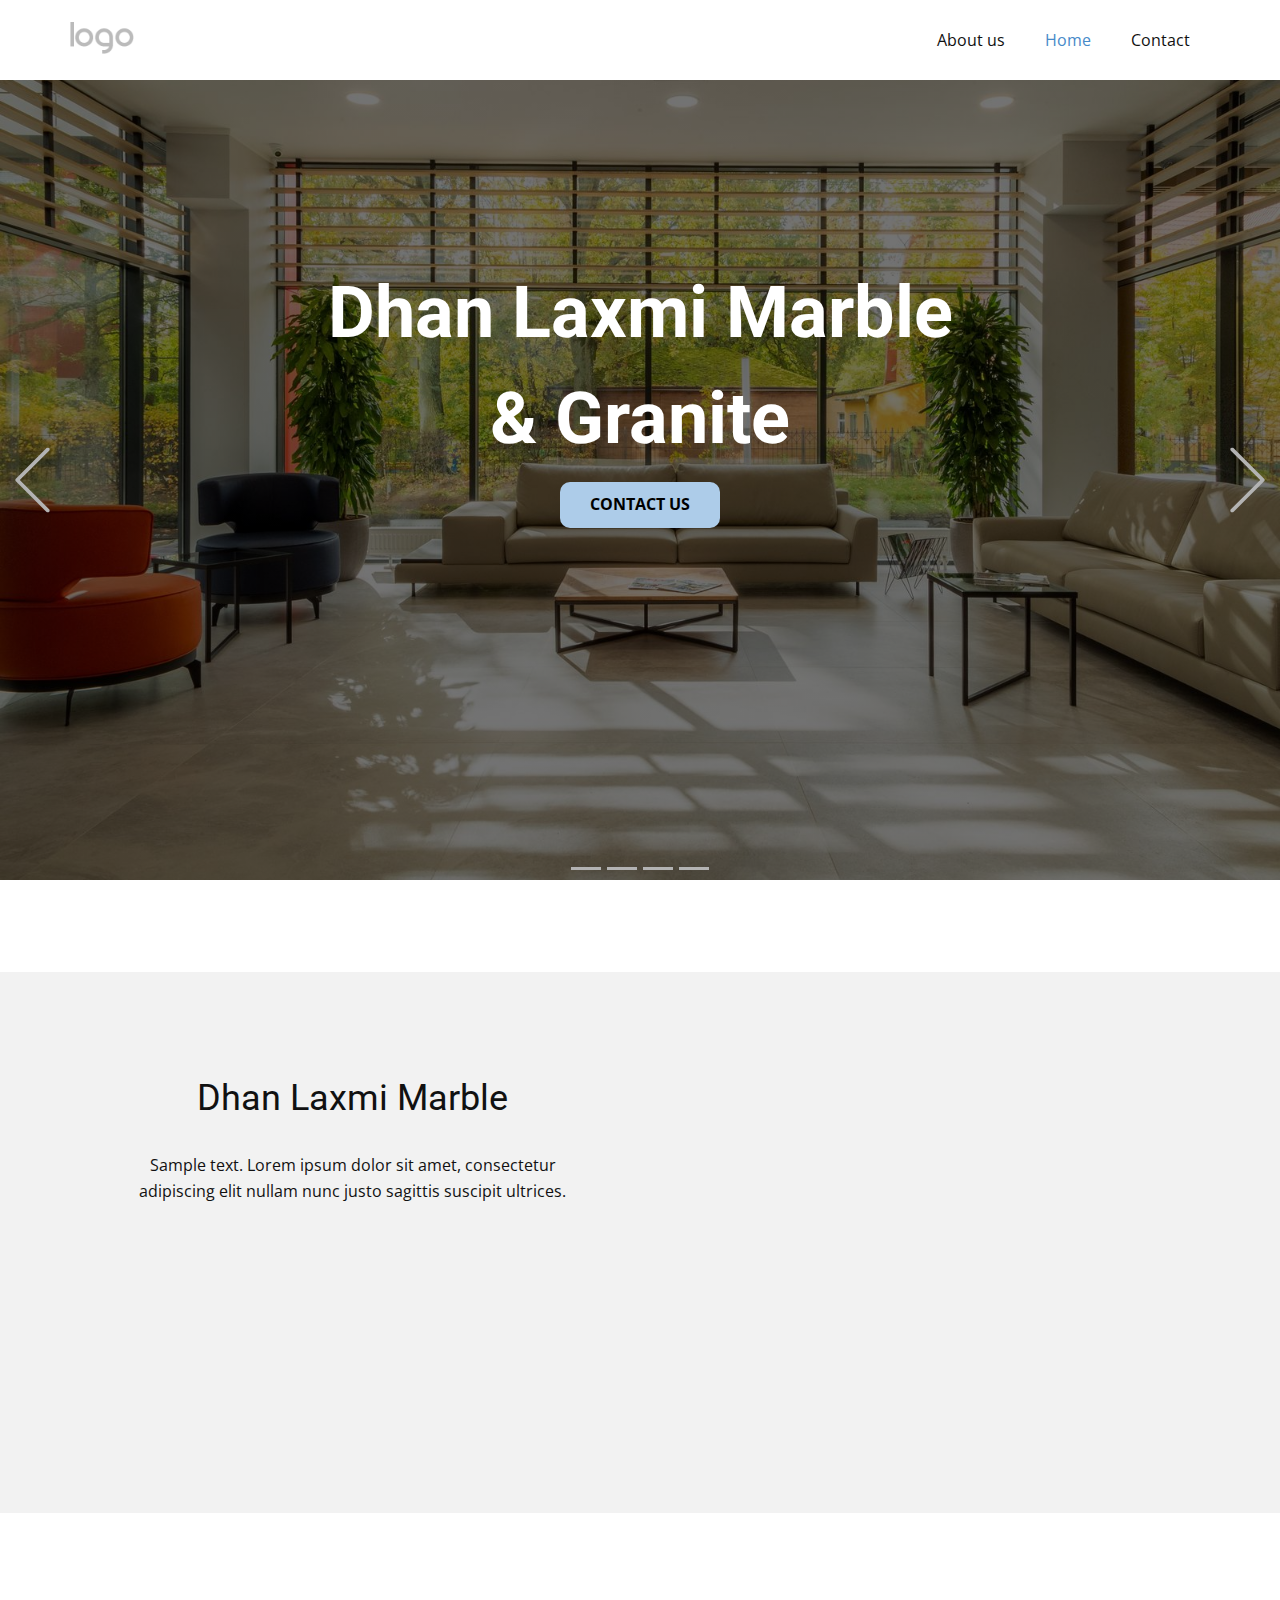
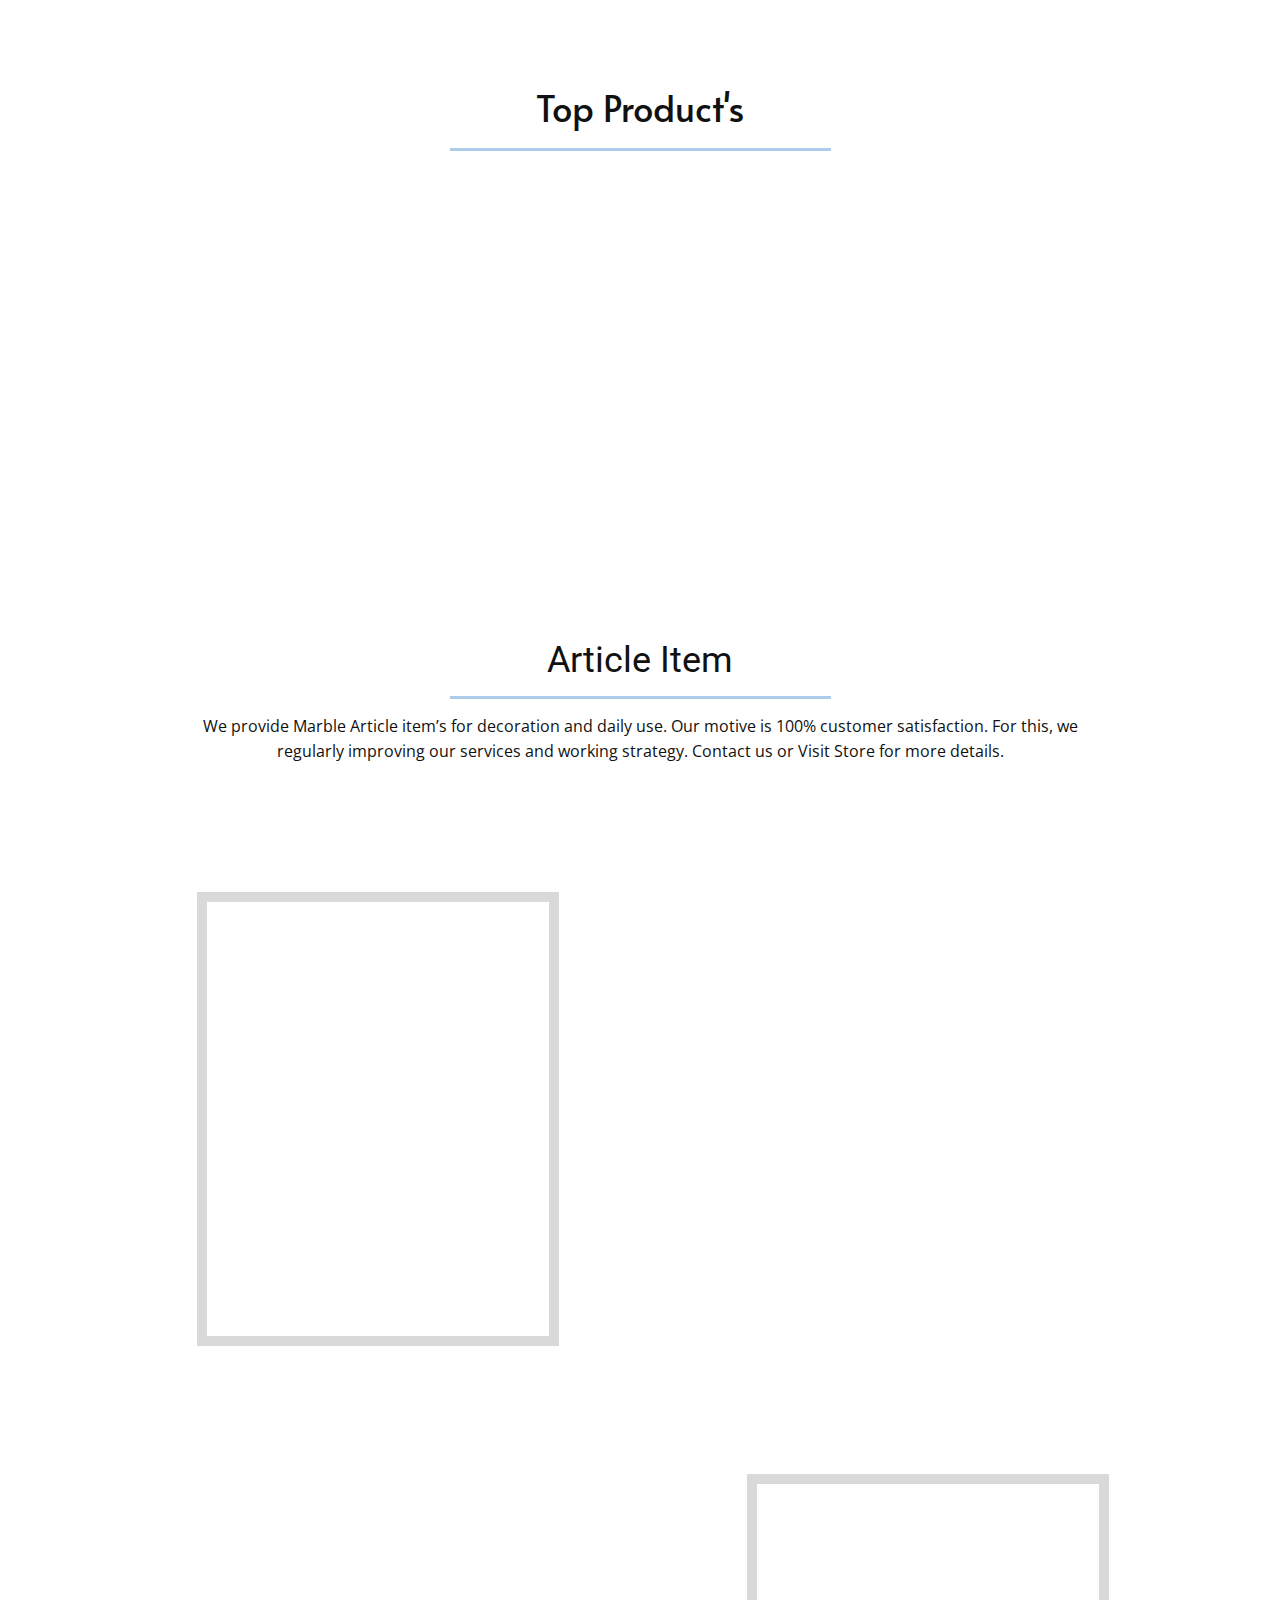
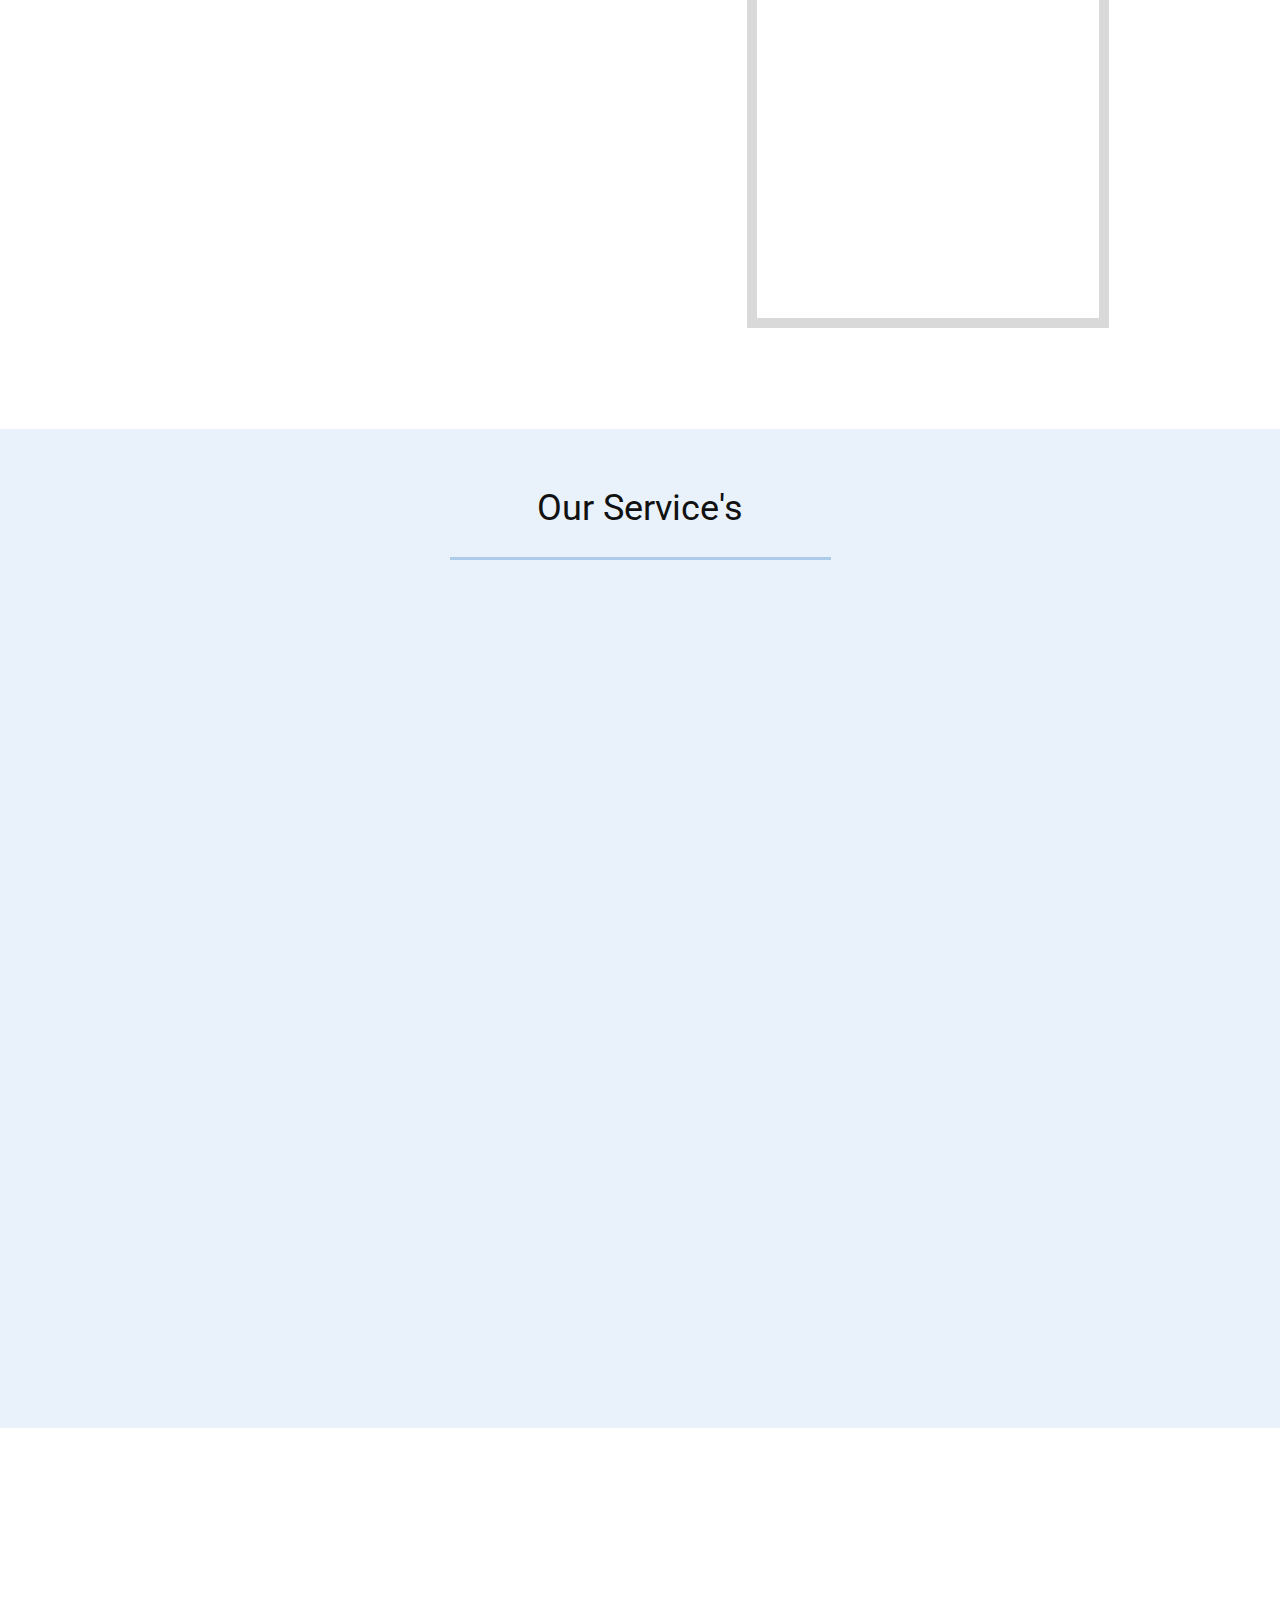
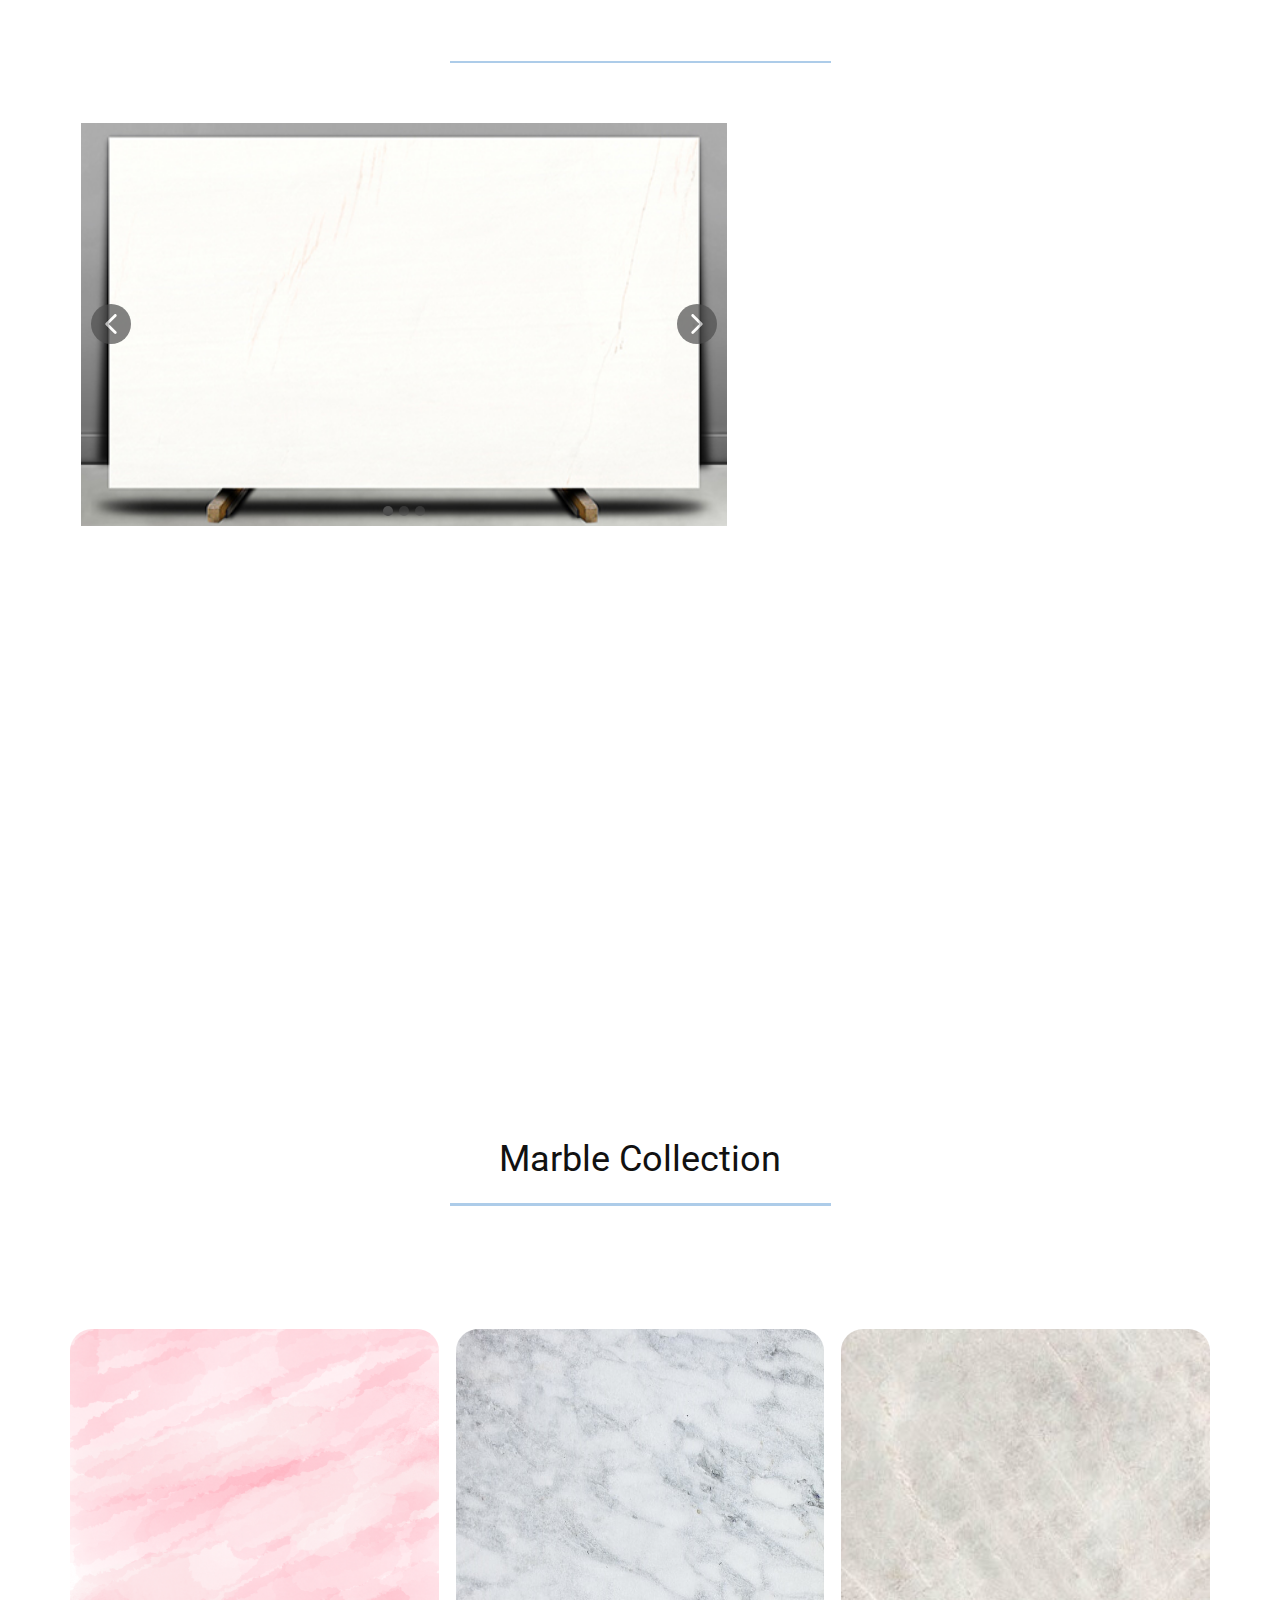
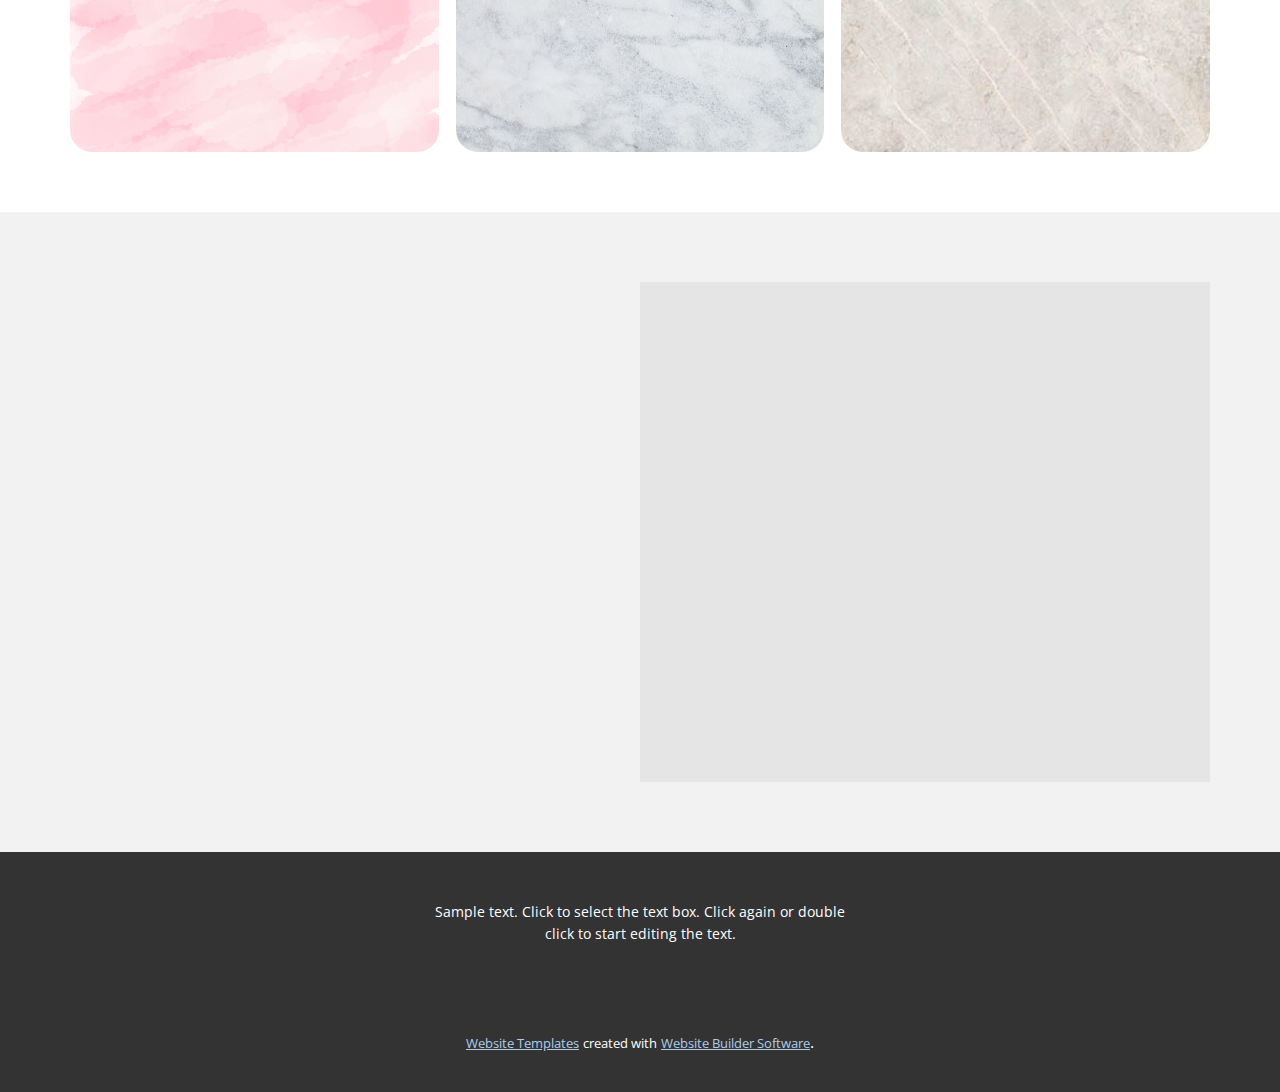
<file: aboutus_page/index.html>
<!DOCTYPE html>
<html style="font-size: 16px;">
  <head>
    <meta name="viewport" content="width=device-width, initial-scale=1.0">
    <meta charset="utf-8">
    <meta name="keywords" content="​Heading 1, Heading 2, ​Heading 3, Dhan Laxmi Marble, Top Product&amp;apos;s, Article Item, Our Service&amp;apos;s, Composite">
    <meta name="description" content="">
    <meta name="page_type" content="np-template-header-footer-from-plugin">
    <title>Home</title>
    <link rel="stylesheet" href="nicepage.css" media="screen">
<link rel="stylesheet" href="Home.css" media="screen">
    <script class="u-script" type="text/javascript" src="jquery.js" defer=""></script>
    <script class="u-script" type="text/javascript" src="nicepage.js" defer=""></script>
    <meta name="generator" content="Nicepage 4.5.4, nicepage.com">
    <link id="u-theme-google-font" rel="stylesheet" href="https://fonts.googleapis.com/css?family=Roboto:100,100i,300,300i,400,400i,500,500i,700,700i,900,900i|Open+Sans:300,300i,400,400i,500,500i,600,600i,700,700i,800,800i">
    <link id="u-page-google-font" rel="stylesheet" href="https://fonts.googleapis.com/css?family=Alata:400">
    
    
    
    
    
    
    
    
    
    
    
    
    
    
    <script type="application/ld+json">{
		"@context": "http://schema.org",
		"@type": "Organization",
		"name": "about page",
		"logo": "images/default-logo.png"
}</script>
    <meta name="theme-color" content="#478ac9">
    <meta property="og:title" content="Home">
    <meta property="og:type" content="website">
  </head>
  <body data-home-page="Home.html" data-home-page-title="Home" class="u-body u-xl-mode"><header class="u-clearfix u-header u-header" id="sec-bd2a"><div class="u-clearfix u-sheet u-valign-middle u-sheet-1">
        <a href="https://nicepage.com" class="u-image u-logo u-image-1">
          <img src="images/default-logo.png" class="u-logo-image u-logo-image-1">
        </a>
        <nav class="u-menu u-menu-dropdown u-offcanvas u-menu-1">
          <div class="menu-collapse" style="font-size: 1rem; letter-spacing: 0px;">
            <a class="u-button-style u-custom-left-right-menu-spacing u-custom-padding-bottom u-custom-top-bottom-menu-spacing u-nav-link u-text-active-palette-1-base u-text-hover-palette-2-base" href="#">
              <svg class="u-svg-link" viewBox="0 0 24 24"><use xmlns:xlink="http://www.w3.org/1999/xlink" xlink:href="#menu-hamburger"></use></svg>
              <svg class="u-svg-content" version="1.1" id="menu-hamburger" viewBox="0 0 16 16" x="0px" y="0px" xmlns:xlink="http://www.w3.org/1999/xlink" xmlns="http://www.w3.org/2000/svg"><g><rect y="1" width="16" height="2"></rect><rect y="7" width="16" height="2"></rect><rect y="13" width="16" height="2"></rect>
</g></svg>
            </a>
          </div>
          <div class="u-nav-container">
            <ul class="u-nav u-unstyled u-nav-1"><li class="u-nav-item"><a class="u-button-style u-nav-link u-text-active-palette-1-base u-text-hover-palette-2-base" href="About-us.html" style="padding: 10px 20px;">About us</a>
</li><li class="u-nav-item"><a class="u-button-style u-nav-link u-text-active-palette-1-base u-text-hover-palette-2-base" href="Home.html" style="padding: 10px 20px;">Home</a>
</li><li class="u-nav-item"><a class="u-button-style u-nav-link u-text-active-palette-1-base u-text-hover-palette-2-base" href="Contact.html" style="padding: 10px 20px;">Contact</a>
</li></ul>
          </div>
          <div class="u-nav-container-collapse">
            <div class="u-black u-container-style u-inner-container-layout u-opacity u-opacity-95 u-sidenav">
              <div class="u-inner-container-layout u-sidenav-overflow">
                <div class="u-menu-close"></div>
                <ul class="u-align-center u-nav u-popupmenu-items u-unstyled u-nav-2"><li class="u-nav-item"><a class="u-button-style u-nav-link" href="About-us.html">About us</a>
</li><li class="u-nav-item"><a class="u-button-style u-nav-link" href="Home.html">Home</a>
</li><li class="u-nav-item"><a class="u-button-style u-nav-link" href="Contact.html">Contact</a>
</li></ul>
              </div>
            </div>
            <div class="u-black u-menu-overlay u-opacity u-opacity-70"></div>
          </div>
        </nav>
      </div></header>
    <section class="u-carousel u-slide u-block-0042-1" id="carousel_09a9" data-interval="5000" data-u-ride="carousel">
      <ol class="u-absolute-hcenter u-carousel-indicators u-block-0042-2">
        <li data-u-target="#carousel_09a9" data-u-slide-to="0" class="u-active u-grey-30"></li>
        <li data-u-target="#carousel_09a9" class="u-grey-30" data-u-slide-to="1"></li>
        <li data-u-target="#carousel_09a9" class="u-grey-30" data-u-slide-to="2"></li>
        <li data-u-target="#carousel_09a9" class="u-grey-30" data-u-slide-to="3"></li>
      </ol>
      <div class="u-carousel-inner" role="listbox">
        <div class="u-active u-align-center u-carousel-item u-clearfix u-image u-shading u-section-1-1" src="" data-image-width="3427" data-image-height="2219">
          <div class="u-clearfix u-sheet u-sheet-1">
            <h1 class="u-text u-text-default u-title u-text-1">
              <span style="font-size: 4.5rem;">Dhan Laxmi Marble<br>&amp; Granite
              </span>
              <span style="font-size: 4.5rem;"></span>
            </h1>
            <a href="#" class="u-border-none u-btn u-btn-round u-button-style u-radius-10 u-btn-1">Contact us</a>
          </div>
        </div>
        <div class="u-align-center u-carousel-item u-clearfix u-image u-shading u-section-1-2" src="" data-image-width="1900" data-image-height="962">
          <div class="u-clearfix u-sheet u-sheet-1">
            <h1 class="u-text u-text-default u-title u-text-1"> Dhan Laxmi Marble<br>&amp; Granite 
            </h1>
            <a href="#" class="u-border-none u-btn u-btn-round u-button-style u-radius-10 u-btn-1">contact us</a>
          </div>
        </div>
        <div class="u-align-center u-carousel-item u-clearfix u-image u-shading u-section-1-3" src="" data-image-width="7316" data-image-height="4883">
          <div class="u-clearfix u-sheet u-sheet-1">
            <h1 class="u-text u-text-default u-title u-text-1"> Dhan Laxmi Marble<br>&amp; Granite 
            </h1>
            <a href="#" class="u-border-none u-btn u-btn-round u-button-style u-radius-10 u-btn-1"> contact us</a>
          </div>
        </div>
      </div>
      <a class="u-absolute-vcenter u-carousel-control u-carousel-control-prev u-text-grey-30 u-block-0042-3" href="#carousel_09a9" role="button" data-u-slide="prev">
        <span aria-hidden="true">
          <svg viewBox="0 0 477.175 477.175"><path d="M145.188,238.575l215.5-215.5c5.3-5.3,5.3-13.8,0-19.1s-13.8-5.3-19.1,0l-225.1,225.1c-5.3,5.3-5.3,13.8,0,19.1l225.1,225
                    c2.6,2.6,6.1,4,9.5,4s6.9-1.3,9.5-4c5.3-5.3,5.3-13.8,0-19.1L145.188,238.575z"></path></svg>
        </span>
        <span class="sr-only">Previous</span>
      </a>
      <a class="u-absolute-vcenter u-carousel-control u-carousel-control-next u-text-grey-30 u-block-0042-4" href="#carousel_09a9" role="button" data-u-slide="next">
        <span aria-hidden="true">
          <svg viewBox="0 0 477.175 477.175"><path d="M360.731,229.075l-225.1-225.1c-5.3-5.3-13.8-5.3-19.1,0s-5.3,13.8,0,19.1l215.5,215.5l-215.5,215.5
                    c-5.3,5.3-5.3,13.8,0,19.1c2.6,2.6,6.1,4,9.5,4c3.4,0,6.9-1.3,9.5-4l225.1-225.1C365.931,242.875,365.931,234.275,360.731,229.075z"></path></svg>
        </span>
        <span class="sr-only">Next</span>
      </a>
    </section>
    <section class="u-clearfix u-section-2" id="sec-7940">
      <div class="u-clearfix u-sheet u-sheet-1"></div>
    </section>
    <section class="u-clearfix u-grey-5 u-section-3" id="sec-1f84">
      <div class="u-clearfix u-sheet u-valign-middle u-sheet-1">
        <div class="u-clearfix u-expanded-width u-gutter-10 u-layout-wrap u-layout-wrap-1">
          <div class="u-layout" style="">
            <div class="u-layout-row" style="">
              <div class="u-container-style u-layout-cell u-left-cell u-size-30 u-size-xs-60 u-layout-cell-1" src="">
                <div class="u-container-layout u-valign-middle u-container-layout-1">
                  <h2 class="u-align-center u-text u-text-default u-text-1">Dhan Laxmi Marble</h2>
                  <p class="u-align-center u-text u-text-2">Sample text. Lorem ipsum dolor sit amet, consectetur adipiscing elit nullam nunc justo sagittis suscipit ultrices.</p>
                  <a href="#" class="u-btn u-btn-round u-button-style u-radius-50 u-btn-1" data-animation-name="customAnimationIn" data-animation-duration="2000" data-animation-delay="500">Contact us</a>
                  <div class="u-shortcode u-shortcode-1"></div>
                </div>
              </div>
              <div class="u-align-center u-container-style u-image u-layout-cell u-right-cell u-size-30 u-size-xs-60 u-image-1" src="" data-image-width="4396" data-image-height="3412" data-animation-name="pulse" data-animation-duration="1000" data-animation-direction="">
                <div class="u-container-layout u-valign-middle u-container-layout-2" src=""></div>
              </div>
            </div>
          </div>
        </div>
      </div>
    </section>
    <section class="u-clearfix u-section-4" id="sec-b762">
      <div class="u-clearfix u-sheet u-sheet-1"></div>
    </section>
    <section class="u-clearfix u-section-5" id="sec-0f0b">
      <div class="u-clearfix u-sheet u-sheet-1">
        <h2 class="u-align-center u-custom-font u-text u-text-default u-text-1">Top Product's</h2>
        <div class="u-border-3 u-border-palette-1-light-2 u-line u-line-horizontal u-line-1"></div>
        <div class="u-expanded-width u-list u-list-1">
          <div class="u-repeater u-repeater-1">
            <div class="u-align-center u-container-style u-list-item u-repeater-item u-list-item-1" data-animation-name="customAnimationIn" data-animation-duration="1000">
              <div class="u-container-layout u-similar-container u-container-layout-1">
                <img class="u-image u-image-default u-image-1" src="images/golden-temple.png" alt="" data-image-width="512" data-image-height="512" data-animation-name="customAnimationIn" data-animation-duration="2000" data-animation-delay="0">
                <h3 class="u-text u-text-default u-text-2" data-animation-name="customAnimationIn" data-animation-duration="1000" data-animation-delay="500">Mandir</h3>
              </div>
            </div>
            <div class="u-align-center u-container-style u-list-item u-repeater-item u-list-item-2" data-animation-name="customAnimationIn" data-animation-duration="1000">
              <div class="u-container-layout u-similar-container u-container-layout-2">
                <img class="u-image u-image-default u-image-2" src="images/vishnu.png" alt="" data-image-width="512" data-image-height="512" data-animation-name="customAnimationIn" data-animation-duration="2000" data-animation-delay="0">
                <h3 class="u-text u-text-default u-text-3" data-animation-name="customAnimationIn" data-animation-duration="1000" data-animation-delay="500">Article</h3>
              </div>
            </div>
            <div class="u-align-center u-container-style u-list-item u-repeater-item u-list-item-3" data-animation-name="customAnimationIn" data-animation-duration="1000">
              <div class="u-container-layout u-similar-container u-container-layout-3">
                <img class="u-image u-image-default u-image-3" src="images/tiles.png" alt="" data-image-width="512" data-image-height="512" data-animation-name="customAnimationIn" data-animation-duration="2000" data-animation-delay="0">
                <h3 class="u-text u-text-default u-text-4" data-animation-name="customAnimationIn" data-animation-duration="1000" data-animation-delay="500">Marble</h3>
              </div>
            </div>
            <div class="u-align-center u-container-style u-list-item u-repeater-item u-list-item-4" data-animation-name="customAnimationIn" data-animation-duration="1000">
              <div class="u-container-layout u-similar-container u-container-layout-4">
                <img class="u-image u-image-default u-image-4" src="images/frame.png" alt="" data-image-width="512" data-image-height="512" data-animation-name="customAnimationIn" data-animation-duration="2000" data-animation-delay="0">
                <h3 class="u-text u-text-default u-text-5" data-animation-name="customAnimationIn" data-animation-duration="1000" data-animation-delay="500">Granite Door Frame</h3>
              </div>
            </div>
            <div class="u-align-center u-container-style u-list-item u-repeater-item u-list-item-5" data-animation-name="customAnimationIn" data-animation-duration="1000">
              <div class="u-container-layout u-similar-container u-container-layout-5">
                <img class="u-image u-image-default u-image-5" src="images/tiles11.png" alt="" data-image-width="512" data-image-height="512" data-animation-name="customAnimationIn" data-animation-duration="2000" data-animation-delay="0">
                <h3 class="u-text u-text-default u-text-6" data-animation-name="customAnimationIn" data-animation-duration="1000" data-animation-delay="500">Flower</h3>
              </div>
            </div>
          </div>
        </div>
      </div>
    </section>
    <section class="u-clearfix u-section-6" id="sec-0a6a">
      <div class="u-clearfix u-sheet u-sheet-1">
        <h2 class="u-align-center u-text u-text-default u-text-1">Article Item</h2>
        <div class="u-border-3 u-border-palette-1-light-2 u-line u-line-horizontal u-line-1"></div>
        <p class="u-align-center u-text u-text-2"> We provide Marble Article item’s for decoration and daily use.&nbsp;Our motive is 100% customer satisfaction. For this, we regularly improving our services and working strategy. Contact us or Visit Store for more details.</p>
        <div class="u-clearfix u-expanded-width u-gutter-44 u-layout-wrap u-layout-wrap-1">
          <div class="u-layout">
            <div class="u-layout-row">
              <div class="u-container-style u-layout-cell u-left-cell u-size-28 u-layout-cell-1">
                <div class="u-container-layout">
                  <div class="u-align-left u-border-10 u-border-grey-15 u-shape u-shape-1"></div>
                  <img class="u-align-left u-image u-image-1" data-image-width="564" data-image-height="785" src="images/106d8a1ae34c888f99c5642c8983bba2.jpg" data-animation-name="customAnimationIn" data-animation-duration="2500" data-animation-direction="X">
                </div>
              </div>
              <div class="u-align-left u-container-style u-layout-cell u-right-cell u-size-32 u-layout-cell-2">
                <div class="u-container-layout u-valign-middle u-container-layout-2">
                  <div class="u-container-style u-expanded-width u-group u-group-1">
                    <div class="u-container-layout">
                      <div class="u-container-style u-expanded-width u-group u-group-2">
                        <div class="u-container-layout">
                          <div class="u-container-style u-expanded-width u-group u-group-3">
                            <div class="u-container-layout">
                              <div class="u-container-style u-expanded-width u-group u-group-4" data-animation-name="customAnimationIn" data-animation-duration="1000">
                                <div class="u-container-layout">
                                  <h2 class="u-text u-text-default u-text-3"> Marble Ganesh Murti</h2>
                                  <ul class="u-text u-text-4">
                                    <li>Can be placed in puja room, home, temple, office, work desk for vastu, meditation, prayer and to attract good luck, money, prosperity, success and to keep the negativity out of the premises.</li>
                                    <li>Attractive Design, Durable Finish Standards &amp; Stunning Looks.</li>
                                    <li>Care Instructions: Wipe with soft clean cloth.</li>
                                    <li>Product colour may slightly very due to photographic lighting sources or your monitor settings.</li>
                                  </ul>
                                  <a href="" class="u-border-none u-btn u-btn-round u-button-style u-hover-palette-1-light-2 u-palette-1-base u-radius-10 u-btn-1">learn more</a>
                                </div>
                              </div>
                            </div>
                          </div>
                        </div>
                      </div>
                    </div>
                  </div>
                </div>
              </div>
            </div>
          </div>
        </div>
      </div>
    </section>
    <section class="u-clearfix u-section-7" id="sec-e988">
      <div class="u-clearfix u-sheet u-sheet-1">
        <div class="u-clearfix u-expanded-width u-gutter-44 u-layout-wrap u-layout-wrap-1">
          <div class="u-layout">
            <div class="u-layout-row">
              <div class="u-container-style u-layout-cell u-left-cell u-size-30 u-layout-cell-1">
                <div class="u-container-layout">
                  <div class="u-container-style u-group u-group-1">
                    <div class="u-container-layout">
                      <div class="u-container-style u-expanded-width u-group u-group-2" data-animation-name="customAnimationIn" data-animation-duration="1000">
                        <div class="u-container-layout">
                          <h2 class="u-text u-text-default u-text-1">Decorative</h2>
                          <p class="u-text u-text-2"> Add that adorable homely touch to your deco with these enlightened hand made Marble decorative products. Their pastel multicolour palette also bring a calmness to your space as well.<br>Adorn your home with this lovey piece of art from eCraftIndia. This intricately crafted Buddha has a calm, serene face with closed eyes which spreads peace in the surroundings.<br>
                          </p>
                          <a href="" class="u-border-none u-btn u-btn-round u-button-style u-hover-palette-1-light-2 u-palette-1-base u-radius-10 u-btn-1">learn more</a>
                        </div>
                      </div>
                    </div>
                  </div>
                </div>
              </div>
              <div class="u-align-left u-container-style u-layout-cell u-right-cell u-size-30 u-layout-cell-2">
                <div class="u-container-layout u-valign-top u-container-layout-4">
                  <div class="u-container-style u-group u-group-3">
                    <div class="u-container-layout">
                      <div class="u-align-left u-border-10 u-border-grey-15 u-shape u-shape-1"></div>
                      <img class="u-align-left u-image u-image-1" data-image-width="4382" data-image-height="6573" src="images/pexels-karolina-grabowska-4203095.jpg" data-animation-name="customAnimationIn" data-animation-duration="2250">
                    </div>
                  </div>
                </div>
              </div>
            </div>
          </div>
        </div>
      </div>
    </section>
    <section class="u-align-center u-clearfix u-palette-1-light-3 u-section-8" id="sec-a580">
      <div class="u-clearfix u-sheet u-sheet-1">
        <h2 class="u-text u-text-default u-text-1">Our Service's</h2>
        <div class="u-border-3 u-border-palette-1-light-2 u-line u-line-horizontal u-line-1"></div>
        <div class="u-expanded-width u-list u-list-1">
          <div class="u-repeater u-repeater-1">
            <div class="u-align-center u-container-style u-list-item u-repeater-item u-list-item-1" data-animation-name="customAnimationIn" data-animation-duration="3250">
              <div class="u-container-layout u-similar-container u-container-layout-1">
                <img class="u-image u-image-default u-preserve-proportions u-image-1" src="images/customer-care.png" alt="" data-image-width="512" data-image-height="512" data-animation-name="customAnimationIn" data-animation-duration="1000">
                <h3 class="u-align-center u-text u-text-2" data-animation-name="customAnimationIn" data-animation-duration="1000"> Customer Comes First</h3>
                <p class="u-align-center u-text u-text-3" data-animation-name="customAnimationIn" data-animation-duration="1000"> We take pride in carefully real and planning guidance While exploring the goods, keeping your requirements in mind.</p>
              </div>
            </div>
            <div class="u-align-center u-container-style u-list-item u-repeater-item u-list-item-2" data-animation-name="customAnimationIn" data-animation-duration="3250">
              <div class="u-container-layout u-similar-container u-container-layout-2">
                <img class="u-image u-image-default u-preserve-proportions u-image-2" src="images/money.png" alt="" data-image-width="512" data-image-height="512" data-animation-name="customAnimationIn" data-animation-duration="1000">
                <h3 class="u-align-center u-text u-text-4"> Bigger Savings</h3>
                <p class="u-align-center u-text u-text-5"> Maintaining your budget in mind our staff will make sure you receive the best deal for your granite &amp; marble buy with Rk Marbles India Makrana</p>
              </div>
            </div>
            <div class="u-align-center u-container-style u-list-item u-repeater-item u-list-item-3" data-animation-name="customAnimationIn" data-animation-duration="3250">
              <div class="u-container-layout u-similar-container u-container-layout-3">
                <img class="u-image u-image-default u-preserve-proportions u-image-3" src="images/gdpr.png" alt="" data-image-width="512" data-image-height="512" data-animation-name="customAnimationIn" data-animation-duration="1000">
                <h3 class="u-align-center u-text u-text-6"> Superior quality!</h3>
                <p class="u-align-center u-text u-text-7"> Our team of professionals have decades of expertise in Custom blocks and slabs to maintain brand value and client satisfaction.</p>
              </div>
            </div>
            <div class="u-align-center u-container-style u-list-item u-repeater-item u-list-item-4" data-animation-name="customAnimationIn" data-animation-duration="3250">
              <div class="u-container-layout u-similar-container u-container-layout-4">
                <img class="u-image u-image-default u-preserve-proportions u-image-4" src="images/procurement.png" alt="" data-image-width="512" data-image-height="512" data-animation-name="customAnimationIn" data-animation-duration="1000">
                <h3 class="u-align-center u-text u-text-8">Largest stone collection</h3>
                <p class="u-align-center u-text u-text-9">We are offering you over 500 stone colours. This is the biggest&nbsp;online/offline marble store&nbsp;of premium substances.</p>
              </div>
            </div>
            <div class="u-align-center u-container-style u-list-item u-repeater-item u-list-item-5" data-animation-name="customAnimationIn" data-animation-duration="3250">
              <div class="u-container-layout u-similar-container u-container-layout-5">
                <img class="u-image u-image-default u-preserve-proportions u-image-5" src="images/unity.png" alt="" data-image-width="512" data-image-height="512" data-animation-name="customAnimationIn" data-animation-duration="1000">
                <h3 class="u-align-center u-text u-text-10"> After-sales inspection</h3>
                <p class="u-align-center u-text u-text-11"> We think in complete art with all the stones Bought. We provide our specialist team for installation and polishing in your site with premium excellent job assurance.</p>
              </div>
            </div>
            <div class="u-align-center u-container-style u-list-item u-repeater-item u-list-item-6" data-animation-name="customAnimationIn" data-animation-duration="3250">
              <div class="u-container-layout u-similar-container u-container-layout-6">
                <img class="u-image u-image-default u-preserve-proportions u-image-6" src="images/trust.png" alt="" data-image-width="512" data-image-height="512" data-animation-name="customAnimationIn" data-animation-duration="1000">
                <h3 class="u-align-center u-text u-text-12">Trusted Source</h3>
                <p class="u-align-center u-text u-text-13"> Our showroom carries the finest&nbsp;quality marble&nbsp;&amp;&nbsp;Granite slabs&nbsp;from trusted vendors worldwide. We have strong standing with Our quarry partners equally.&nbsp;</p>
              </div>
            </div>
          </div>
        </div>
      </div>
    </section>
    <section class="u-clearfix u-section-9" id="sec-d435">
      <div class="u-clearfix u-sheet u-sheet-1"></div>
    </section>
    <section class="u-align-center u-clearfix u-section-10" id="sec-287a">
      <div class="u-clearfix u-sheet u-sheet-1">
        <h2 class="u-text u-text-1" data-animation-name="customAnimationIn" data-animation-duration="1000">Composite</h2>
        <div class="u-border-2 u-border-palette-1-light-2 u-line u-line-horizontal u-line-1"></div>
        <div class="u-carousel u-gallery u-gallery-slider u-layout-carousel u-lightbox u-no-transition u-show-text-on-hover u-gallery-1" id="carousel-d2d5" data-interval="5000" data-u-ride="carousel">
          <ol class="u-absolute-hcenter u-carousel-indicators u-carousel-indicators-1">
            <li data-u-target="#carousel-d2d5" data-u-slide-to="0" class="u-active u-grey-70 u-shape-circle" style="width: 10px; height: 10px;"></li>
            <li data-u-target="#carousel-d2d5" data-u-slide-to="1" class="u-grey-70 u-shape-circle" style="width: 10px; height: 10px;"></li>
            <li data-u-target="#carousel-d2d5" data-u-slide-to="2" class="u-grey-70 u-shape-circle" style="width: 10px; height: 10px;"></li>
          </ol>
          <div class="u-carousel-inner u-gallery-inner" role="listbox">
            <div class="u-active u-carousel-item u-effect-fade u-gallery-item u-carousel-item-1">
              <div class="u-back-slide" data-image-width="500" data-image-height="333">
                <img class="u-back-image u-expanded" src="images/white.jpg">
              </div>
              <div class="u-align-center u-over-slide u-shading u-valign-bottom u-over-slide-1">
                <h3 class="u-gallery-heading">Candy White </h3>
                <p class="u-gallery-text">Full Body Composite Granite</p>
              </div>
            </div>
            <div class="u-carousel-item u-effect-fade u-gallery-item u-carousel-item-2">
              <div class="u-back-slide" data-image-width="500" data-image-height="333">
                <img class="u-back-image u-expanded" src="images/blacks.jpg">
              </div>
              <div class="u-align-center u-over-slide u-shading u-valign-bottom u-over-slide-2">
                <h3 class="u-gallery-heading">Black</h3>
                <p class="u-gallery-text">Full Body Composite Granite</p>
              </div>
            </div>
            <div class="u-carousel-item u-effect-fade u-gallery-item u-carousel-item-3" data-image-width="500" data-image-height="333">
              <div class="u-back-slide">
                <img class="u-back-image u-expanded" src="images/LEMURIAN-LABRADORITE.jpg" alt="LEMURIAN-LABRADORITE">
              </div>
              <div class="u-align-center u-over-slide u-shading u-valign-bottom u-over-slide-3">
                <h3 class="u-gallery-heading">LEMURIAN-LABRADORITE</h3>
                <p class="u-gallery-text">Composite Granite</p>
              </div>
              <style data-mode="XL"></style>
              <style data-mode="LG"></style>
              <style data-mode="MD"></style>
              <style data-mode="SM"></style>
              <style data-mode="XS"></style>
            </div>
          </div>
          <a class="u-absolute-vcenter u-carousel-control u-carousel-control-prev u-grey-70 u-icon-circle u-opacity u-opacity-70 u-spacing-10 u-text-white u-carousel-control-1" href="#carousel-d2d5" role="button" data-u-slide="prev">
            <span aria-hidden="true">
              <svg viewBox="0 0 451.847 451.847"><path d="M97.141,225.92c0-8.095,3.091-16.192,9.259-22.366L300.689,9.27c12.359-12.359,32.397-12.359,44.751,0
c12.354,12.354,12.354,32.388,0,44.748L173.525,225.92l171.903,171.909c12.354,12.354,12.354,32.391,0,44.744
c-12.354,12.365-32.386,12.365-44.745,0l-194.29-194.281C100.226,242.115,97.141,234.018,97.141,225.92z"></path></svg>
            </span>
            <span class="sr-only">
              <svg viewBox="0 0 451.847 451.847"><path d="M97.141,225.92c0-8.095,3.091-16.192,9.259-22.366L300.689,9.27c12.359-12.359,32.397-12.359,44.751,0
c12.354,12.354,12.354,32.388,0,44.748L173.525,225.92l171.903,171.909c12.354,12.354,12.354,32.391,0,44.744
c-12.354,12.365-32.386,12.365-44.745,0l-194.29-194.281C100.226,242.115,97.141,234.018,97.141,225.92z"></path></svg>
            </span>
          </a>
          <a class="u-absolute-vcenter u-carousel-control u-carousel-control-next u-grey-70 u-icon-circle u-opacity u-opacity-70 u-spacing-10 u-text-white u-carousel-control-2" href="#carousel-d2d5" role="button" data-u-slide="next">
            <span aria-hidden="true">
              <svg viewBox="0 0 451.846 451.847"><path d="M345.441,248.292L151.154,442.573c-12.359,12.365-32.397,12.365-44.75,0c-12.354-12.354-12.354-32.391,0-44.744
L278.318,225.92L106.409,54.017c-12.354-12.359-12.354-32.394,0-44.748c12.354-12.359,32.391-12.359,44.75,0l194.287,194.284
c6.177,6.18,9.262,14.271,9.262,22.366C354.708,234.018,351.617,242.115,345.441,248.292z"></path></svg>
            </span>
            <span class="sr-only">
              <svg viewBox="0 0 451.846 451.847"><path d="M345.441,248.292L151.154,442.573c-12.359,12.365-32.397,12.365-44.75,0c-12.354-12.354-12.354-32.391,0-44.744
L278.318,225.92L106.409,54.017c-12.354-12.359-12.354-32.394,0-44.748c12.354-12.359,32.391-12.359,44.75,0l194.287,194.284
c6.177,6.18,9.262,14.271,9.262,22.366C354.708,234.018,351.617,242.115,345.441,248.292z"></path></svg>
            </span>
          </a>
        </div>
        <div class="fr-view u-clearfix u-rich-text u-text u-text-2" data-animation-name="customAnimationIn" data-animation-duration="1000">
          <p>It is an engineered blend of crushed quartz, stone dust, and acrylic resins. The result is a highly durable, low-maintenance, stone-like material that is much lighter than solid granite, but still fit for the challenge of handling your everyday demands.</p>
        </div>
      </div>
    </section>
    <section class="skrollable u-align-center u-clearfix u-image u-parallax u-shading u-section-11" src="" data-image-width="7316" data-image-height="4883" id="sec-3b7f">
      <div class="u-align-center u-clearfix u-sheet u-valign-middle u-sheet-1">
        <div class="u-align-center u-container-style u-group u-group-1" data-animation-name="customAnimationIn" data-animation-duration="1000">
          <div class="u-container-layout">
            <h2 class="u-text u-text-default u-text-1">Make your Dream Home Today</h2>
            <p class="u-text u-text-2"> Please get in touch and our support team will answer all your questions.</p>
            <a href="#" class="u-btn u-btn-round u-button-style u-radius-10 u-btn-1">Reach us</a>
          </div>
        </div>
      </div>
    </section>
    <section class="u-align-center u-clearfix u-section-12" id="sec-d09e">
      <div class="u-clearfix u-sheet u-sheet-1">
        <h2 class="u-text u-text-1">Marble Collection</h2>
        <div class="u-border-3 u-border-palette-1-light-2 u-line u-line-horizontal u-line-1"></div>
        <p class="u-text u-text-2" data-animation-name="customAnimationIn" data-animation-duration="1000"> Get the finest quality natural stone from our extensive collection. Complete you marble needs only at Dhan Laxmi Marbles. Buy rare and unique stones from our product range that will help mesmerizing your eyes.</p>
        <div class="u-expanded-width u-gallery u-layout-grid u-lightbox u-show-text-on-hover u-gallery-1">
          <div class="u-gallery-inner u-gallery-inner-1">
            <div class="u-effect-fade u-effect-hover-zoom u-gallery-item u-radius-22 u-shape-round">
              <div class="u-back-slide" data-image-width="900" data-image-height="1600">
                <img class="u-back-image u-expanded" src="images/868376.png">
              </div>
              <div class="u-over-slide u-shading u-over-slide-1">
                <h3 class="u-gallery-heading"></h3>
                <p class="u-gallery-text"></p>
              </div>
            </div>
            <div class="u-effect-fade u-effect-hover-zoom u-gallery-item u-radius-22 u-shape-round">
              <div class="u-back-slide" data-image-width="667" data-image-height="1000">
                <img class="u-back-image u-expanded" src="images/add.jpg">
              </div>
              <div class="u-over-slide u-shading u-over-slide-2">
                <h3 class="u-gallery-heading"></h3>
                <p class="u-gallery-text"></p>
              </div>
            </div>
            <div class="u-effect-fade u-effect-hover-zoom u-gallery-item u-radius-22 u-shape-round">
              <div class="u-back-slide" data-image-width="300" data-image-height="450">
                <img class="u-back-image u-expanded" src="images/asdfa.jpg">
              </div>
              <div class="u-over-slide u-shading u-over-slide-3">
                <h3 class="u-gallery-heading"></h3>
                <p class="u-gallery-text"></p>
              </div>
            </div>
          </div>
        </div>
      </div>
    </section>
    <section class="u-clearfix u-grey-5 u-section-13" id="sec-fefb">
      <div class="u-clearfix u-sheet u-sheet-1">
        <div class="u-clearfix u-expanded-width u-layout-wrap u-layout-wrap-1">
          <div class="u-layout">
            <div class="u-layout-row">
              <div class="u-align-left u-container-style u-layout-cell u-left-cell u-size-30 u-layout-cell-1">
                <div class="u-container-layout u-valign-middle u-container-layout-1">
                  <h2 class="u-text u-text-1" data-animation-name="customAnimationIn" data-animation-duration="1000"> Dhan Laxmi Marble &amp; Granite</h2>
                  <p class="u-text u-text-2" data-animation-name="customAnimationIn" data-animation-duration="1000" data-animation-delay="500"> Opp. Aashirwad hotel, Near Nehru Park, Sojat Road, Rajasthan<br>306103
                  </p>
                  <p class="u-text u-text-3" data-animation-name="customAnimationIn" data-animation-duration="1000" data-animation-delay="500">+91 7976305524</p>
                  <p class="u-text u-text-4" data-animation-name="customAnimationIn" data-animation-duration="1000" data-animation-delay="500">mainsource19@gmail.com</p>
                  <a href="https://nicepage.com/c/full-width-slider-html-templates" class="u-btn u-btn-round u-button-style u-hover-palette-1-light-1 u-palette-1-base u-radius-50 u-btn-1" data-animation-name="customAnimationIn" data-animation-duration="1000" data-animation-delay="1000">Reach Us</a>
                </div>
              </div>
              <div class="u-container-style u-layout-cell u-right-cell u-size-30 u-layout-cell-2">
                <div class="u-container-layout u-container-layout-2">
                  <div class="u-expanded u-grey-10 u-map">
                    <div class="embed-responsive">
                      <iframe class="embed-responsive-item" src="https://www.google.com/maps/embed?pb=!1m18!1m12!1m3!1d3589.8282364464058!2d73.74166841537217!3d25.875130010210544!2m3!1f0!2f0!3f0!3m2!1i1024!2i768!4f13.1!3m3!1m2!1s0x396db53831c10e55%3A0xcba5d36e11c8b2c5!2sDhan%20Laxmi%20Marble%20%26%20Granite!5e0!3m2!1sen!2sin!4v1646106248763!5m2!1sen!2sin" data-map="[base64]"></iframe>
                    </div>
                  </div>
                </div>
              </div>
            </div>
          </div>
        </div>
      </div>
    </section>
    
    
    <footer class="u-align-center u-clearfix u-footer u-grey-80 u-footer" id="sec-e83e"><div class="u-clearfix u-sheet u-sheet-1">
        <p class="u-small-text u-text u-text-variant u-text-1">Sample text. Click to select the text box. Click again or double click to start editing the text.</p>
      </div></footer>
    <section class="u-backlink u-clearfix u-grey-80">
      <a class="u-link" href="https://nicepage.com/website-templates" target="_blank">
        <span>Website Templates</span>
      </a>
      <p class="u-text">
        <span>created with</span>
      </p>
      <a class="u-link" href="" target="_blank">
        <span>Website Builder Software</span>
      </a>. 
    </section>
  </body>
</html>
</file>
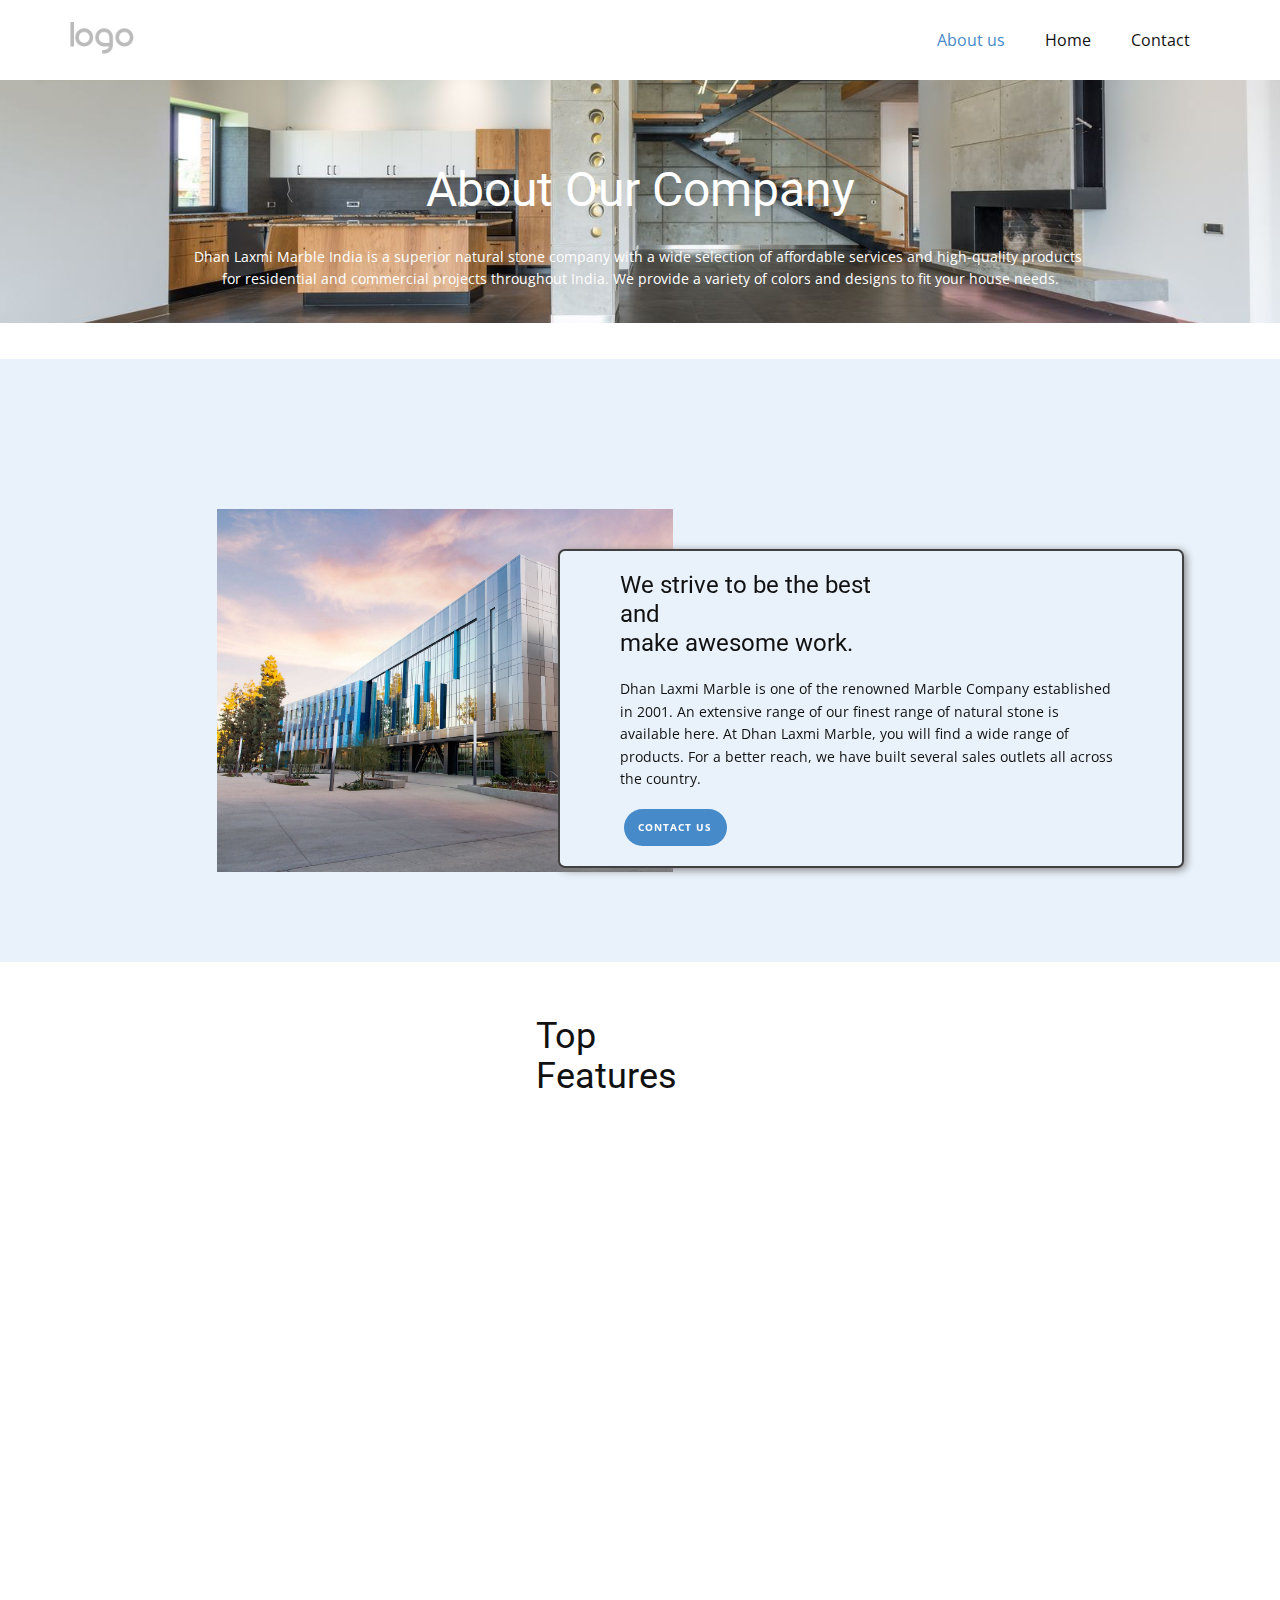
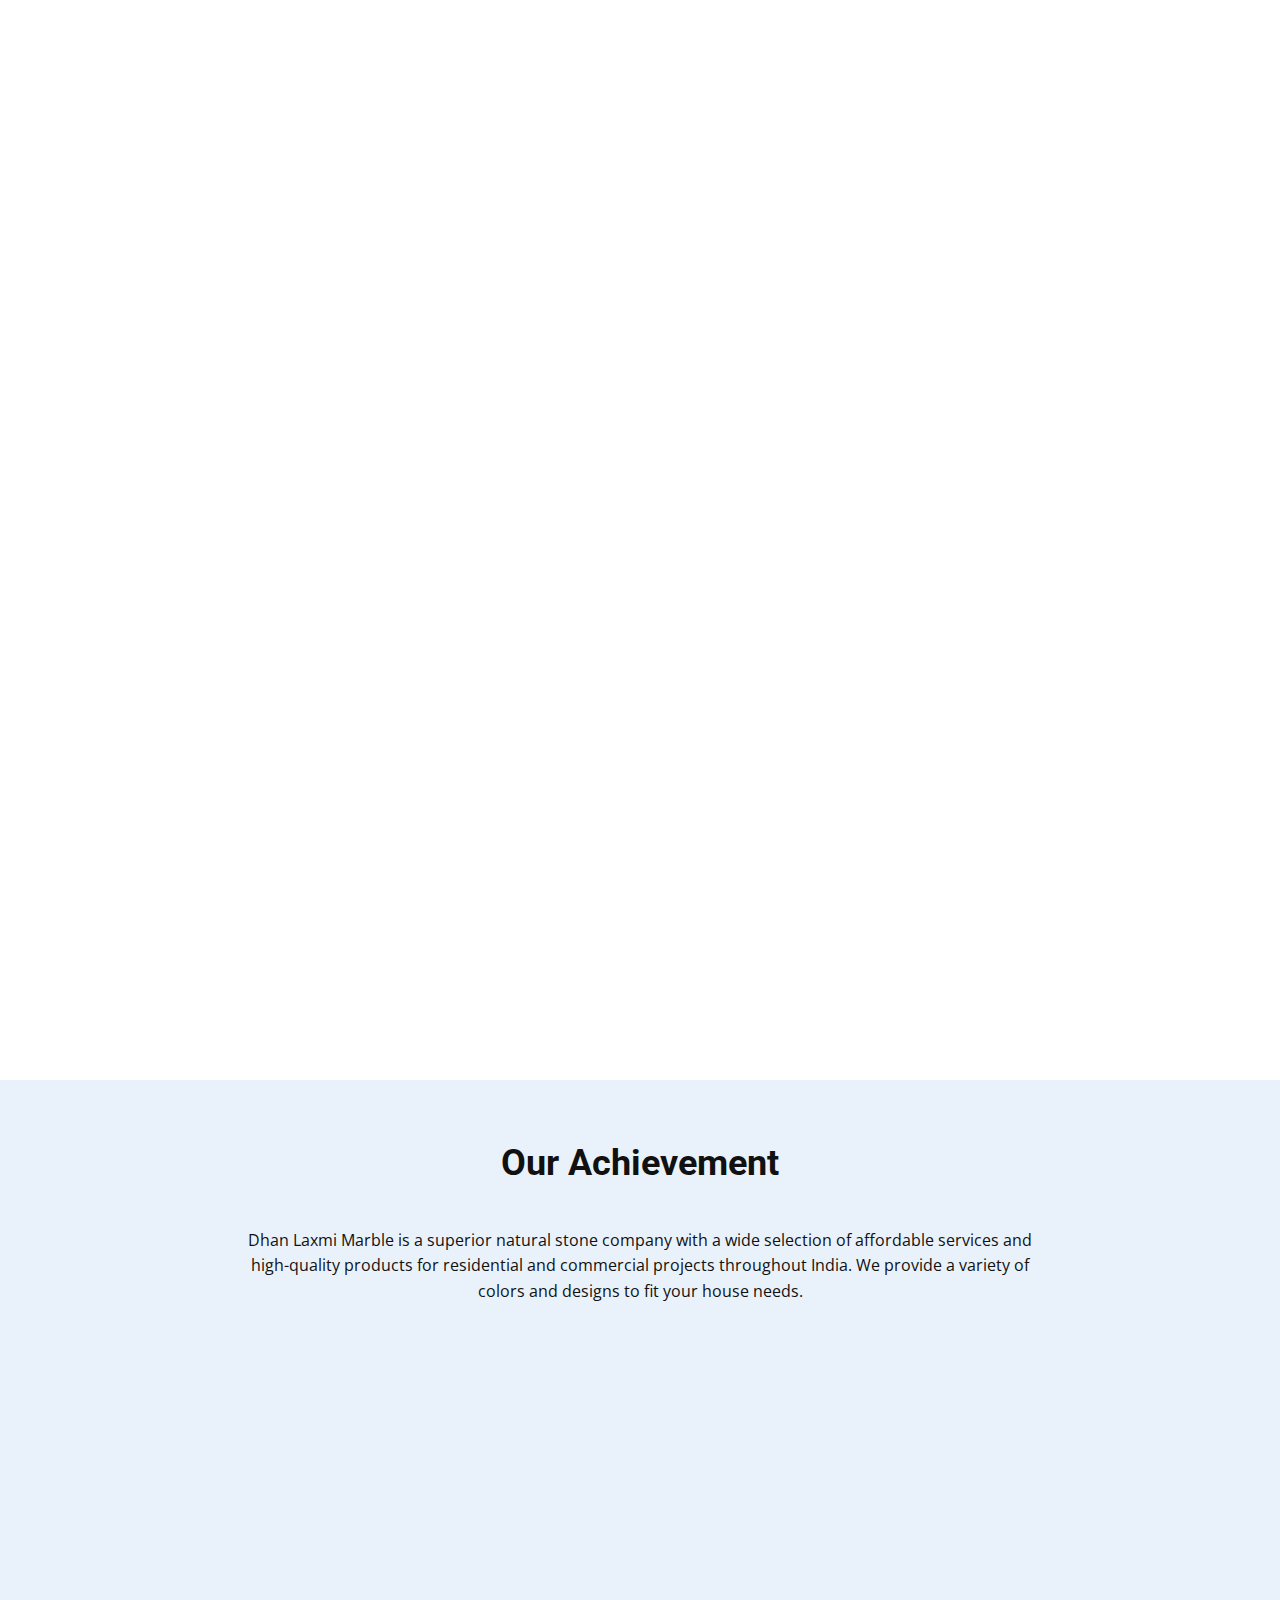
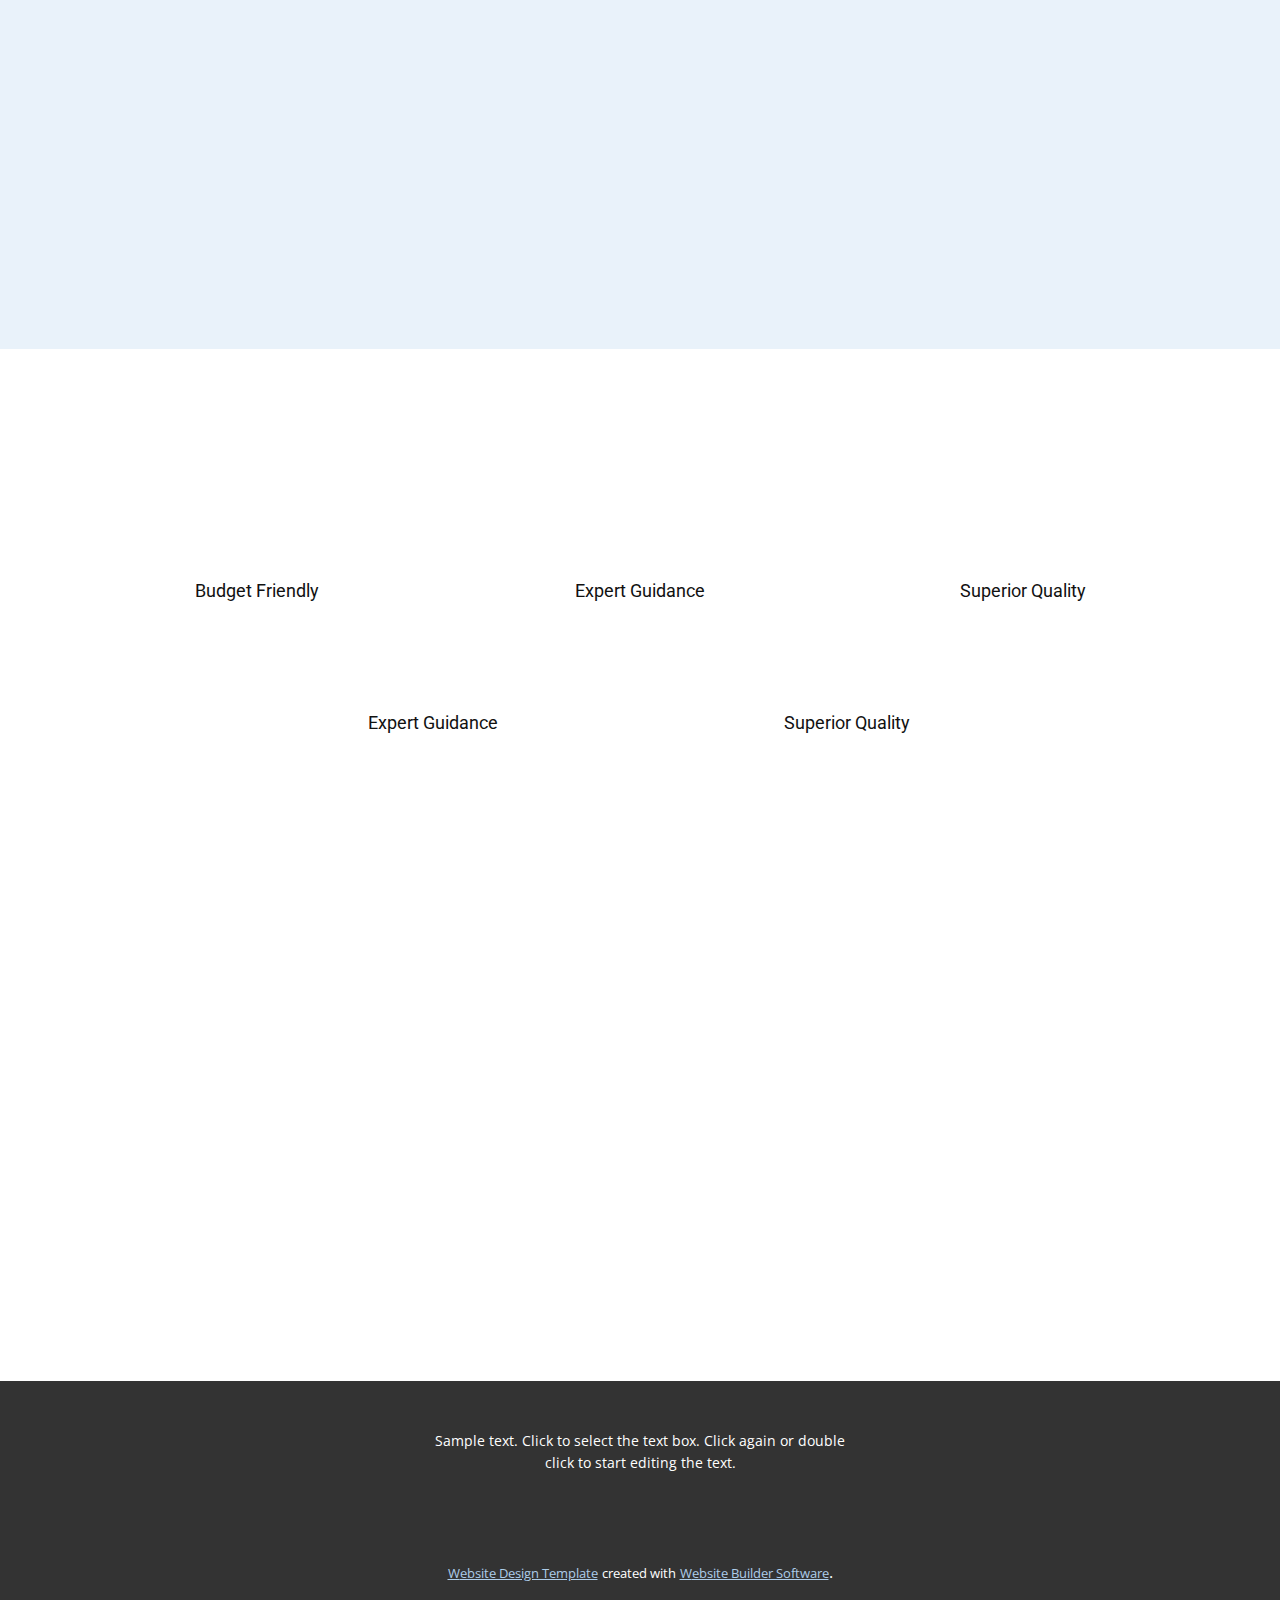
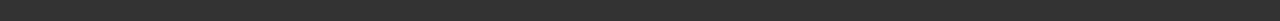
<file: aboutus_page/About-us.html>
<!DOCTYPE html>
<html style="font-size: 16px;">
  <head>
    <meta name="viewport" content="width=device-width, initial-scale=1.0">
    <meta charset="utf-8">
    <meta name="keywords" content="Top Features, About Consulting Firm">
    <meta name="description" content="">
    <meta name="page_type" content="np-template-header-footer-from-plugin">
    <title>About us</title>
    <link rel="stylesheet" href="nicepage.css" media="screen">
<link rel="stylesheet" href="About-us.css" media="screen">
    <script class="u-script" type="text/javascript" src="jquery.js" defer=""></script>
    <script class="u-script" type="text/javascript" src="nicepage.js" defer=""></script>
    <meta name="generator" content="Nicepage 4.5.4, nicepage.com">
    <link id="u-theme-google-font" rel="stylesheet" href="https://fonts.googleapis.com/css?family=Roboto:100,100i,300,300i,400,400i,500,500i,700,700i,900,900i|Open+Sans:300,300i,400,400i,500,500i,600,600i,700,700i,800,800i">
    
    
    
    
    
    
    
    <script type="application/ld+json">{
		"@context": "http://schema.org",
		"@type": "Organization",
		"name": "about page",
		"logo": "images/default-logo.png"
}</script>
    <meta name="theme-color" content="#478ac9">
    <meta property="og:title" content="About us">
    <meta property="og:type" content="website">
  </head>
  <body class="u-body u-xl-mode"><header class="u-clearfix u-header u-header" id="sec-bd2a"><div class="u-clearfix u-sheet u-valign-middle u-sheet-1">
        <a href="https://nicepage.com" class="u-image u-logo u-image-1">
          <img src="images/default-logo.png" class="u-logo-image u-logo-image-1">
        </a>
        <nav class="u-menu u-menu-dropdown u-offcanvas u-menu-1">
          <div class="menu-collapse" style="font-size: 1rem; letter-spacing: 0px;">
            <a class="u-button-style u-custom-left-right-menu-spacing u-custom-padding-bottom u-custom-top-bottom-menu-spacing u-nav-link u-text-active-palette-1-base u-text-hover-palette-2-base" href="#">
              <svg class="u-svg-link" viewBox="0 0 24 24"><use xmlns:xlink="http://www.w3.org/1999/xlink" xlink:href="#menu-hamburger"></use></svg>
              <svg class="u-svg-content" version="1.1" id="menu-hamburger" viewBox="0 0 16 16" x="0px" y="0px" xmlns:xlink="http://www.w3.org/1999/xlink" xmlns="http://www.w3.org/2000/svg"><g><rect y="1" width="16" height="2"></rect><rect y="7" width="16" height="2"></rect><rect y="13" width="16" height="2"></rect>
</g></svg>
            </a>
          </div>
          <div class="u-nav-container">
            <ul class="u-nav u-unstyled u-nav-1"><li class="u-nav-item"><a class="u-button-style u-nav-link u-text-active-palette-1-base u-text-hover-palette-2-base" href="About-us.html" style="padding: 10px 20px;">About us</a>
</li><li class="u-nav-item"><a class="u-button-style u-nav-link u-text-active-palette-1-base u-text-hover-palette-2-base" href="Home.html" style="padding: 10px 20px;">Home</a>
</li><li class="u-nav-item"><a class="u-button-style u-nav-link u-text-active-palette-1-base u-text-hover-palette-2-base" href="Contact.html" style="padding: 10px 20px;">Contact</a>
</li></ul>
          </div>
          <div class="u-nav-container-collapse">
            <div class="u-black u-container-style u-inner-container-layout u-opacity u-opacity-95 u-sidenav">
              <div class="u-inner-container-layout u-sidenav-overflow">
                <div class="u-menu-close"></div>
                <ul class="u-align-center u-nav u-popupmenu-items u-unstyled u-nav-2"><li class="u-nav-item"><a class="u-button-style u-nav-link" href="About-us.html">About us</a>
</li><li class="u-nav-item"><a class="u-button-style u-nav-link" href="Home.html">Home</a>
</li><li class="u-nav-item"><a class="u-button-style u-nav-link" href="Contact.html">Contact</a>
</li></ul>
              </div>
            </div>
            <div class="u-black u-menu-overlay u-opacity u-opacity-70"></div>
          </div>
        </nav>
      </div></header> 
    <section class="u-clearfix u-section-1" id="sec-0079">
      <img class="u-expanded-width u-image u-image-default u-image-1" src="images/pexels-max-vakhtbovych-7031578.jpg" alt="" data-image-width="1600" data-image-height="1068">
      <h1 class="u-align-center u-text u-text-body-alt-color u-text-1"> About Our Company</h1>
      <p class="u-align-center u-small-text u-text u-text-body-alt-color u-text-variant u-text-2"> Dhan Laxmi Marble India is a superior natural stone company with a wide selection of affordable services and high-quality products&nbsp;<br>for residential and commercial projects throughout India. We pro​vide a variety of colors and designs to fit your house needs.
      </p>
    </section>
    <section class="u-clearfix u-palette-1-light-3 u-section-2" id="sec-7458">
      <div class="u-clearfix u-sheet u-sheet-1">
        <img class="u-align-center u-image u-image-1" data-image-width="1600" data-image-height="1242" src="images/kaleb-tapp-1deQbU6DhBg-unsplash.jpg" data-animation-name="customAnimationIn" data-animation-duration="1000">
        <div class="u-border-2 u-border-grey-75 u-container-style u-group u-palette-1-light-3 u-radius-7 u-shape-round u-group-1" data-animation-name="customAnimationIn" data-animation-duration="1000" data-animation-delay="500">
          <div class="u-container-layout u-container-layout-1">
            <h4 class="u-text u-text-1" data-animation-name="customAnimationIn" data-animation-duration="1000"> We strive to be the best and<br>make awesome work.
            </h4>
            <p class="u-text u-text-2"> Dhan Laxmi Marble is one of the renowned Marble Company established in 2001. An extensive range of our finest range of natural stone is available here. At Dhan Laxmi Marble, you will find a wide range of products. For a better reach, we have built several sales outlets all across the country.</p>
            <a href="https://nicepage.site" class="u-btn u-btn-round u-button-style u-hover-palette-1-light-1 u-palette-1-base u-radius-50 u-btn-1">Contact us</a>
          </div>
        </div>
      </div>
    </section>
    <section class="u-align-center u-clearfix u-section-3" id="sec-4c7f">
      <div class="u-align-left u-clearfix u-sheet u-sheet-1">
        <h2 class="u-text u-text-1">Top Features</h2>
        <div class="u-align-center u-border-3 u-border-palette-1-light-2 u-line u-line-horizontal u-line-1" data-animation-name="customAnimationIn" data-animation-duration="1000"></div>
        <div class="u-align-center u-container-style u-group u-palette-1-light-3 u-group-1" data-animation-name="customAnimationIn" data-animation-duration="1000">
          <div class="u-container-layout u-valign-middle u-container-layout-1">
            <h4 class="u-text u-text-default u-text-2"> SAFE DELIVERY TILL YOUR DOOR STEP</h4>
            <p class="u-text u-text-3"> At Dhan Laxmi Marble we aim to ship our products in a quick, safe, and inexpensive manner. We try our best to ship goods to you as soon as possible.<br>
              <br>We are taking all safety measures to ensure safe delivery! We always assure our clients to stay stress-free after the selection of stone. Our team is working day and night for every single order to hand over to you safely at your doorstep. Whatever region of the world you are in, we are ready to pack your order and deliver it to you within the given period of time. We safely load and unload the stones to reduce the chances of any damage.
            </p>
          </div>
        </div>
        <img class="u-align-left u-image u-image-1" data-image-width="2500" data-image-height="1667" src="images/kendall-henderson-Pj6TgpS_Vt4-unsplash.jpg" data-animation-name="customAnimationIn" data-animation-duration="1000" data-animation-delay="750">
        <div class="u-container-style u-group u-palette-1-light-3 u-group-2" data-animation-name="customAnimationIn" data-animation-duration="1000" data-animation-delay="250">
          <div class="u-container-layout u-container-layout-2">
            <h4 class="u-align-center u-text u-text-4"> QUALITY INSTALLATION &amp; MAINTENANCE</h4>
            <p class="u-text u-text-5"> Our team is expert in installing natural stone, were in this industry for so long that we know what will go best with what place. We update our pieces of equipment to give your best quality output in lesser time. Installation of marble is a challenging task, we take all measures to avoid the chances of wastage of stone.<br>
              <br>After installation, you can feel the change and the quality work you get will be one of its kind. Our trained staff will be available to answer any inquiries during our installation process. We will ensure your complete satisfaction before you sign the final installation paperwork.
            </p>
          </div>
        </div>
        <img class="u-align-left u-image u-image-2" data-image-width="5659" data-image-height="3773" src="images/christopher-burns-8KfCR12oeUM-unsplash.jpg" data-animation-name="customAnimationIn" data-animation-duration="1000" data-animation-delay="1000">
        <div class="u-container-style u-group u-palette-1-light-3 u-group-3" data-animation-name="customAnimationIn" data-animation-duration="1000" data-animation-delay="500">
          <div class="u-container-layout u-container-layout-3">
            <h4 class="u-align-center u-text u-text-6"> UNBEATABLE QUALITY &amp; PRICING</h4>
            <p class="u-text u-text-7"> At Dhan Laxmi Marble we aim to ship our products in a quick, safe, and inexpensive manner. We try our best to ship goods to you as soon as possible.<br>
              <br>We are taking all safety measures to ensure safe delivery! We always assure our clients to stay stress-free after the selection of stone. Our team is working day and night for every single order to hand over to you safely at your doorstep. Whatever region of the world you are in, we are ready to pack your order and deliver it to you within the given period of time. We safely load and unload the stones to reduce the chances of any damage.
            </p>
          </div>
        </div>
        <img class="u-align-left u-image u-image-3" data-image-width="6000" data-image-height="4000" src="images/artem-beliaikin-kTd2PvtqE_o-unsplash.jpg" data-animation-name="customAnimationIn" data-animation-duration="1000" data-animation-delay="1250">
      </div>
    </section>
    <section class="u-align-center u-clearfix u-palette-1-light-3 u-section-4" src="" id="carousel_bb44">
      <div class="u-clearfix u-sheet u-sheet-1">
        <h2 class="u-text u-text-1">Our ​Achievement</h2>
        <div class="u-border-3 u-border-palette-1-light-1 u-line u-line-horizontal u-line-1" data-animation-name="customAnimationIn" data-animation-duration="1000"></div>
        <p class="u-text u-text-2">Dhan Laxmi Marble ​is a superior natural stone company with a wide selection of affordable services and high-quality products for residential and commercial projects throughout India. We provide a variety of colors and designs to fit your house needs.</p>
        <div class="u-clearfix u-gutter-30 u-layout-wrap u-layout-wrap-1">
          <div class="u-layout">
            <div class="u-layout-row">
              <div class="u-size-15 u-size-30-md">
                <div class="u-layout-col">
                  <div class="u-container-style u-layout-cell u-size-20 u-layout-cell-1">
                    <div class="u-container-layout u-container-layout-1"></div>
                  </div>
                  <div class="u-align-center u-container-style u-layout-cell u-radius-30 u-shape-round u-size-40 u-white u-layout-cell-2" data-animation-name="customAnimationIn" data-animation-duration="1000">
                    <div class="u-container-layout u-container-layout-2"><span class="u-icon u-icon-circle u-palette-3-base u-spacing-18 u-text-white u-icon-1"><svg class="u-svg-link" preserveAspectRatio="xMidYMin slice" viewBox="0 0 54 54" style=""><use xmlns:xlink="http://www.w3.org/1999/xlink" xlink:href="#svg-dfc3"></use></svg><svg class="u-svg-content" viewBox="0 0 54 54" x="0px" y="0px" id="svg-dfc3" style="enable-background:new 0 0 54 54;"><g><path d="M27,8c-9.374,0-17,7.626-17,17c0,7.112,4.391,13.412,11,15.9V50c0,0.553,0.447,1,1,1h1v2c0,0.553,0.447,1,1,1h6
		c0.553,0,1-0.447,1-1v-2h1c0.553,0,1-0.447,1-1v-9.1c6.609-2.488,11-8.788,11-15.9C44,15.626,36.374,8,27,8z M30,49
		c-0.553,0-1,0.447-1,1v2h-4v-2c0-0.553-0.447-1-1-1h-1v-5h8v5H30z M31.688,39.242C31.277,39.377,31,39.761,31,40.192V42h-8v-1.808
		c0-0.432-0.277-0.815-0.688-0.95C16.145,37.214,12,31.49,12,25c0-8.271,6.729-15,15-15s15,6.729,15,15
		C42,31.49,37.855,37.214,31.688,39.242z"></path><path d="M27,6c0.553,0,1-0.447,1-1V1c0-0.553-0.447-1-1-1s-1,0.447-1,1v4C26,5.553,26.447,6,27,6z"></path><path d="M51,24h-4c-0.553,0-1,0.447-1,1s0.447,1,1,1h4c0.553,0,1-0.447,1-1S51.553,24,51,24z"></path><path d="M7,24H3c-0.553,0-1,0.447-1,1s0.447,1,1,1h4c0.553,0,1-0.447,1-1S7.553,24,7,24z"></path><path d="M43.264,7.322l-2.828,2.828c-0.391,0.391-0.391,1.023,0,1.414c0.195,0.195,0.451,0.293,0.707,0.293
		s0.512-0.098,0.707-0.293l2.828-2.828c0.391-0.391,0.391-1.023,0-1.414S43.654,6.932,43.264,7.322z"></path><path d="M12.15,38.436l-2.828,2.828c-0.391,0.391-0.391,1.023,0,1.414c0.195,0.195,0.451,0.293,0.707,0.293
		s0.512-0.098,0.707-0.293l2.828-2.828c0.391-0.391,0.391-1.023,0-1.414S12.541,38.045,12.15,38.436z"></path><path d="M41.85,38.436c-0.391-0.391-1.023-0.391-1.414,0s-0.391,1.023,0,1.414l2.828,2.828c0.195,0.195,0.451,0.293,0.707,0.293
		s0.512-0.098,0.707-0.293c0.391-0.391,0.391-1.023,0-1.414L41.85,38.436z"></path><path d="M12.15,11.564c0.195,0.195,0.451,0.293,0.707,0.293s0.512-0.098,0.707-0.293c0.391-0.391,0.391-1.023,0-1.414l-2.828-2.828
		c-0.391-0.391-1.023-0.391-1.414,0s-0.391,1.023,0,1.414L12.15,11.564z"></path><path d="M27,13c-6.617,0-12,5.383-12,12c0,0.553,0.447,1,1,1s1-0.447,1-1c0-5.514,4.486-10,10-10c0.553,0,1-0.447,1-1
		S27.553,13,27,13z"></path>
</g></svg></span>
                      <h3 class="u-text u-text-3" data-animation-name="counter" data-animation-event="scroll" data-animation-duration="3000">15000+</h3>
                      <h5 class="u-text u-text-black u-text-4"> Satisfied Customer</h5>
                    </div>
                  </div>
                </div>
              </div>
              <div class="u-size-15 u-size-30-md">
                <div class="u-layout-col">
                  <div class="u-container-style u-layout-cell u-radius-30 u-shape-round u-size-40 u-white u-layout-cell-3" data-animation-name="customAnimationIn" data-animation-duration="1000" data-animation-delay="750">
                    <div class="u-container-layout u-container-layout-3"><span class="u-icon u-icon-circle u-palette-3-base u-spacing-18 u-text-white u-icon-2"><svg class="u-svg-link" preserveAspectRatio="xMidYMin slice" viewBox="0 0 57 57" style=""><use xmlns:xlink="http://www.w3.org/1999/xlink" xlink:href="#svg-b99c"></use></svg><svg class="u-svg-content" viewBox="0 0 57 57" x="0px" y="0px" id="svg-b99c" style="enable-background:new 0 0 57 57;"><path d="M52,3c-2.757,0-5,2.243-5,5v2.268L7.964,22.645C7.781,20.607,6.084,19,4,19c-2.206,0-4,1.794-4,4v11c0,2.206,1.794,4,4,4  c2.084,0,3.781-1.607,3.964-3.645l3.368,1.068c-0.506,0.455-0.913,1.03-1.138,1.722c-0.328,1.014-0.241,2.097,0.246,3.051  c0.486,0.954,1.313,1.66,2.326,1.987l14.27,4.623c0.403,0.131,0.818,0.195,1.23,0.195c0.625,0,1.246-0.148,1.819-0.441  c0.954-0.486,1.66-1.313,1.988-2.326c0.235-0.727,0.249-1.489,0.063-2.214L47,46.732V49c0,2.757,2.243,5,5,5s5-2.243,5-5V8  C57,5.243,54.757,3,52,3z M30.172,43.616c-0.164,0.506-0.518,0.919-0.995,1.162c-0.477,0.244-1.019,0.287-1.523,0.125L13.383,40.28  c-0.505-0.164-0.918-0.517-1.161-0.995c-0.244-0.478-0.289-1.019-0.125-1.523c0.274-0.846,1.061-1.384,1.905-1.384  c0.203,0,0.41,0.031,0.613,0.097l14.271,4.623C29.935,41.438,30.512,42.567,30.172,43.616z M6,34c0,1.103-0.897,2-2,2s-2-0.897-2-2  V23c0-1.103,0.897-2,2-2s2,0.897,2,2v0.268v10.465V34z M8,32.268v-7.535l39-12.366v32.268L8,32.268z M55,49c0,1.654-1.346,3-3,3  s-3-1.346-3-3v-1.634V9.634V8c0-1.654,1.346-3,3-3s3,1.346,3,3V49z"></path></svg></span>
                      <h3 class="u-align-center u-text u-text-5" data-animation-name="counter" data-animation-event="scroll" data-animation-duration="3000">1000+</h3>
                      <h5 class="u-align-center u-text u-text-black u-text-6"> Apartment Completed</h5>
                    </div>
                  </div>
                  <div class="u-container-style u-hidden-sm u-hidden-xs u-layout-cell u-size-20 u-layout-cell-4">
                    <div class="u-container-layout u-container-layout-4"></div>
                  </div>
                </div>
              </div>
              <div class="u-size-15 u-size-30-md">
                <div class="u-layout-col">
                  <div class="u-container-style u-hidden-sm u-hidden-xs u-layout-cell u-size-20 u-layout-cell-5">
                    <div class="u-container-layout u-container-layout-5"></div>
                  </div>
                  <div class="u-align-center u-container-style u-layout-cell u-radius-30 u-shape-round u-size-40 u-white u-layout-cell-6" data-animation-name="customAnimationIn" data-animation-duration="1000" data-animation-delay="1000">
                    <div class="u-container-layout u-container-layout-6"><span class="u-icon u-icon-circle u-palette-3-base u-spacing-18 u-text-white u-icon-3"><svg class="u-svg-link" preserveAspectRatio="xMidYMin slice" viewBox="0 0 59.986 59.986" style=""><use xmlns:xlink="http://www.w3.org/1999/xlink" xlink:href="#svg-d14b"></use></svg><svg class="u-svg-content" viewBox="0 0 59.986 59.986" x="0px" y="0px" id="svg-d14b" style="enable-background:new 0 0 59.986 59.986;"><path d="M59.972,20.164c0.007-0.041,0.011-0.081,0.013-0.123c0.002-0.049,0.001-0.096-0.003-0.145  c-0.004-0.042-0.01-0.082-0.02-0.123c-0.011-0.048-0.026-0.094-0.044-0.14c-0.009-0.024-0.011-0.049-0.022-0.072  c-0.008-0.017-0.022-0.03-0.031-0.047c-0.009-0.017-0.013-0.035-0.023-0.052l-10-16c-0.046-0.073-0.1-0.139-0.161-0.197  c-0.001-0.001-0.002-0.001-0.003-0.002c-0.086-0.081-0.188-0.139-0.297-0.185c-0.014-0.006-0.023-0.018-0.038-0.024  c-0.011-0.004-0.023-0.002-0.034-0.005c-0.101-0.034-0.205-0.057-0.314-0.057h-38c-0.108,0-0.211,0.023-0.31,0.056  c-0.011,0.003-0.022,0.001-0.032,0.005c-0.015,0.005-0.024,0.017-0.038,0.023c-0.104,0.043-0.202,0.099-0.287,0.175  c-0.005,0.005-0.012,0.008-0.017,0.012c-0.062,0.058-0.117,0.125-0.163,0.198l-10,16c-0.01,0.016-0.014,0.035-0.023,0.052  c-0.009,0.017-0.023,0.03-0.031,0.047c-0.011,0.023-0.013,0.048-0.023,0.072c-0.018,0.046-0.033,0.092-0.044,0.14  c-0.009,0.041-0.016,0.082-0.02,0.124C0,19.945-0.001,19.993,0.001,20.041c0.002,0.042,0.006,0.082,0.013,0.123  c0.008,0.048,0.021,0.095,0.037,0.142c0.013,0.039,0.027,0.077,0.045,0.115c0.009,0.018,0.012,0.038,0.022,0.056  c0.016,0.029,0.04,0.051,0.058,0.078c0.014,0.021,0.022,0.044,0.039,0.064l28.989,35.986c0.002,0.003,0.004,0.005,0.006,0.007  l0.005,0.007c0.003,0.004,0.008,0.005,0.011,0.009c0.082,0.099,0.184,0.174,0.295,0.234c0.03,0.016,0.058,0.03,0.089,0.043  c0.121,0.051,0.249,0.087,0.383,0.087c0.114,0,0.229-0.02,0.343-0.061c0.017-0.006,0.028-0.02,0.045-0.027  c0.051-0.021,0.091-0.055,0.137-0.084c0.076-0.048,0.147-0.098,0.206-0.163c0.014-0.015,0.035-0.022,0.048-0.038l29-36  c0.016-0.02,0.024-0.044,0.039-0.064c0.019-0.027,0.042-0.049,0.058-0.078c0.01-0.018,0.013-0.038,0.022-0.056  c0.018-0.038,0.032-0.075,0.045-0.115C59.95,20.259,59.964,20.213,59.972,20.164z M32.095,4.993h15.459l-4.86,13.045L32.095,4.993z   M40.892,18.993H19.095L29.993,5.58L40.892,18.993z M17.222,18.125L12.423,4.993h15.469L17.222,18.125z M41.593,20.993  L29.818,52.599L18.269,20.993H41.593z M49.221,6.246l7.967,12.748H44.472L49.221,6.246z M10.756,6.259l4.653,12.734H2.798  L10.756,6.259z M16.14,20.993l10.839,29.664L3.083,20.993H16.14z M32.39,51.423l11.337-30.43h13.176L32.39,51.423z"></path></svg></span>
                      <h3 class="u-align-center u-text u-text-7" data-animation-name="counter" data-animation-event="scroll" data-animation-duration="3000">25000+</h3>
                      <h5 class="u-align-center u-text u-text-black u-text-8"> Regular Customer</h5>
                    </div>
                  </div>
                </div>
              </div>
              <div class="u-size-15 u-size-30-md">
                <div class="u-layout-col">
                  <div class="u-container-style u-layout-cell u-radius-30 u-shape-round u-size-40 u-white u-layout-cell-7" data-animation-name="customAnimationIn" data-animation-duration="1000" data-animation-delay="1250">
                    <div class="u-container-layout u-container-layout-7"><span class="u-icon u-icon-circle u-palette-3-base u-spacing-18 u-text-white u-icon-4"><svg class="u-svg-link" preserveAspectRatio="xMidYMin slice" viewBox="0 0 60 60" style=""><use xmlns:xlink="http://www.w3.org/1999/xlink" xlink:href="#svg-097b"></use></svg><svg class="u-svg-content" viewBox="0 0 60 60" x="0px" y="0px" id="svg-097b" style="enable-background:new 0 0 60 60;"><path d="M48.014,42.889l-9.553-4.776C37.56,37.662,37,36.756,37,35.748v-3.381c0.229-0.28,0.47-0.599,0.719-0.951
	c1.239-1.75,2.232-3.698,2.954-5.799C42.084,24.97,43,23.575,43,22v-4c0-0.963-0.36-1.896-1-2.625v-5.319
	c0.056-0.55,0.276-3.824-2.092-6.525C37.854,1.188,34.521,0,30,0s-7.854,1.188-9.908,3.53C17.724,6.231,17.944,9.506,18,10.056
	v5.319c-0.64,0.729-1,1.662-1,2.625v4c0,1.217,0.553,2.352,1.497,3.109c0.916,3.627,2.833,6.36,3.503,7.237v3.309
	c0,0.968-0.528,1.856-1.377,2.32l-8.921,4.866C8.801,44.424,7,47.458,7,50.762V54c0,4.746,15.045,6,23,6s23-1.254,23-6v-3.043
	C53,47.519,51.089,44.427,48.014,42.889z M51,54c0,1.357-7.412,4-21,4S9,55.357,9,54v-3.238c0-2.571,1.402-4.934,3.659-6.164
	l8.921-4.866C23.073,38.917,24,37.354,24,35.655v-4.019l-0.233-0.278c-0.024-0.029-2.475-2.994-3.41-7.065l-0.091-0.396l-0.341-0.22
	C19.346,23.303,19,22.676,19,22v-4c0-0.561,0.238-1.084,0.67-1.475L20,16.228V10l-0.009-0.131c-0.003-0.027-0.343-2.799,1.605-5.021
	C23.253,2.958,26.081,2,30,2c3.905,0,6.727,0.951,8.386,2.828c1.947,2.201,1.625,5.017,1.623,5.041L40,16.228l0.33,0.298
	C40.762,16.916,41,17.439,41,18v4c0,0.873-0.572,1.637-1.422,1.899l-0.498,0.153l-0.16,0.495c-0.669,2.081-1.622,4.003-2.834,5.713
	c-0.297,0.421-0.586,0.794-0.837,1.079L35,31.623v4.125c0,1.77,0.983,3.361,2.566,4.153l9.553,4.776
	C49.513,45.874,51,48.28,51,50.957V54z"></path></svg></span>
                      <h3 class="u-align-center u-text u-text-9" data-animation-name="counter" data-animation-event="scroll" data-animation-duration="3000">100+</h3>
                      <h5 class="u-align-center u-text u-text-black u-text-10">Product Variety</h5>
                    </div>
                  </div>
                  <div class="u-container-style u-layout-cell u-size-20 u-layout-cell-8">
                    <div class="u-container-layout u-container-layout-8"></div>
                  </div>
                </div>
              </div>
            </div>
          </div>
        </div>
      </div>
    </section>
    <section class="u-align-center u-clearfix u-section-5" id="sec-8370">
      <div class="u-align-left u-clearfix u-sheet u-sheet-1">
        <div class="u-expanded-width u-list u-list-1">
          <div class="u-repeater u-repeater-1">
            <div class="u-container-style u-list-item u-repeater-item">
              <div class="u-container-layout u-similar-container u-valign-top u-container-layout-1">
                <h3 class="u-align-center u-text u-text-default u-text-1">Budget Friendly</h3>
              </div>
            </div>
            <div class="u-align-center u-container-style u-list-item u-repeater-item">
              <div class="u-container-layout u-similar-container u-valign-top u-container-layout-2">
                <h3 class="u-align-center u-text u-text-default u-text-2">Expert Guidance</h3>
              </div>
            </div>
            <div class="u-container-style u-list-item u-repeater-item">
              <div class="u-container-layout u-similar-container u-valign-top u-container-layout-3">
                <h3 class="u-align-center u-text u-text-default u-text-3">Superior Quality</h3>
              </div>
            </div>
          </div>
        </div>
        <div class="u-list u-list-2">
          <div class="u-repeater u-repeater-2">
            <div class="u-align-center u-container-style u-list-item u-repeater-item">
              <div class="u-container-layout u-similar-container u-valign-top u-container-layout-4">
                <h3 class="u-align-center u-text u-text-default u-text-4">Expert Guidance</h3>
              </div>
            </div>
            <div class="u-container-style u-list-item u-repeater-item">
              <div class="u-container-layout u-similar-container u-valign-top u-container-layout-5">
                <h3 class="u-align-center u-text u-text-default u-text-5">Superior Quality</h3>
              </div>
            </div>
          </div>
        </div>
      </div>
    </section>
    <section class="u-align-center u-clearfix u-white u-section-6" id="sec-7841">
      <div class="u-align-center u-clearfix u-sheet u-sheet-1">
        <div class="u-align-center u-border-2 u-border-grey-75 u-container-style u-group u-radius-19 u-shape-round u-group-1" data-animation-name="customAnimationIn" data-animation-duration="1000">
          <div class="u-container-layout u-container-layout-1">
            <h2 class="u-text u-text-default u-text-1">Get in touch</h2>
            <p class="u-text u-text-2">Send us a message to get all Information you need.</p>
            <a href="#" class="u-border-none u-btn u-btn-round u-button-style u-palette-1-light-2 u-radius-17 u-btn-1">Contact us</a>
          </div>
        </div>
      </div>
    </section>
    
    
    <footer class="u-align-center u-clearfix u-footer u-grey-80 u-footer" id="sec-e83e"><div class="u-clearfix u-sheet u-sheet-1">
        <p class="u-small-text u-text u-text-variant u-text-1">Sample text. Click to select the text box. Click again or double click to start editing the text.</p>
      </div></footer>
    <section class="u-backlink u-clearfix u-grey-80">
      <a class="u-link" href="https://nicepage.com/website-design" target="_blank">
        <span>Website Design Template</span>
      </a>
      <p class="u-text">
        <span>created with</span>
      </p>
      <a class="u-link" href="" target="_blank">
        <span>Website Builder Software</span>
      </a>. 
    </section>
  </body>
</html>
</file>
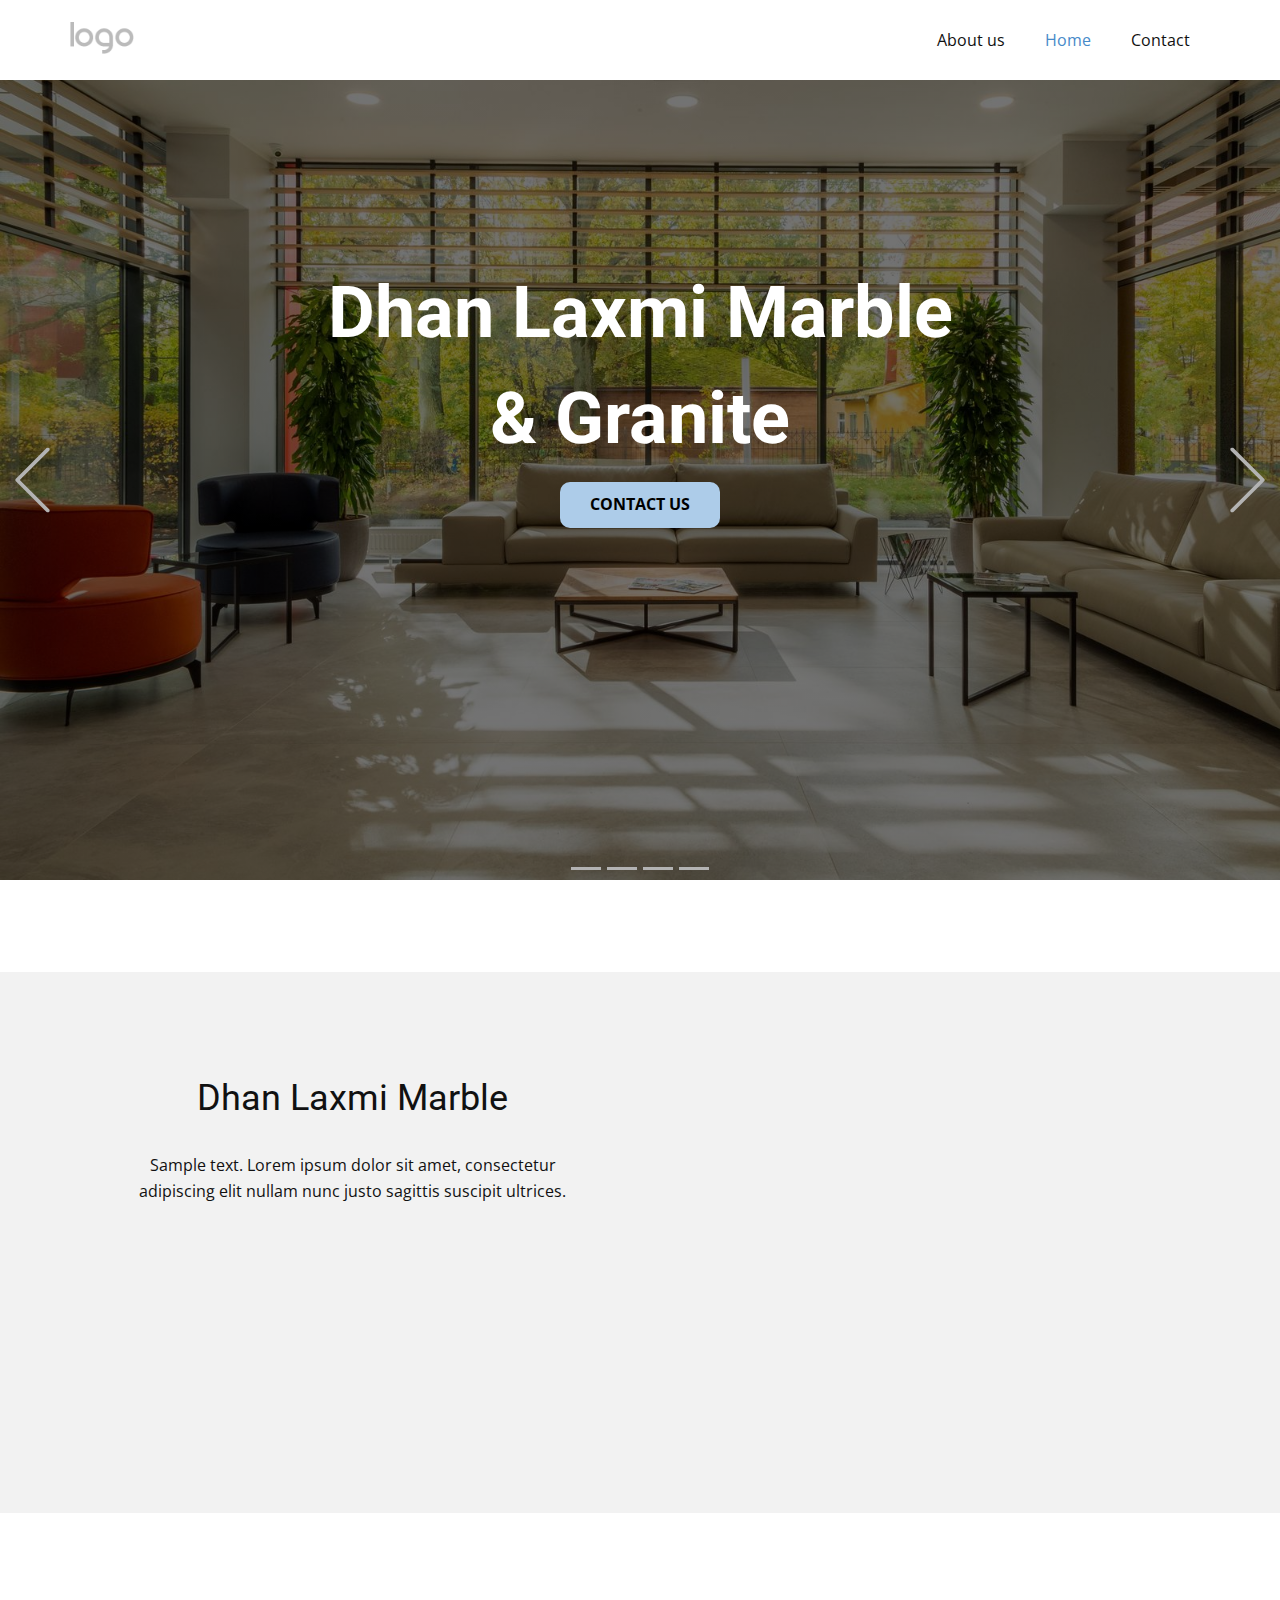
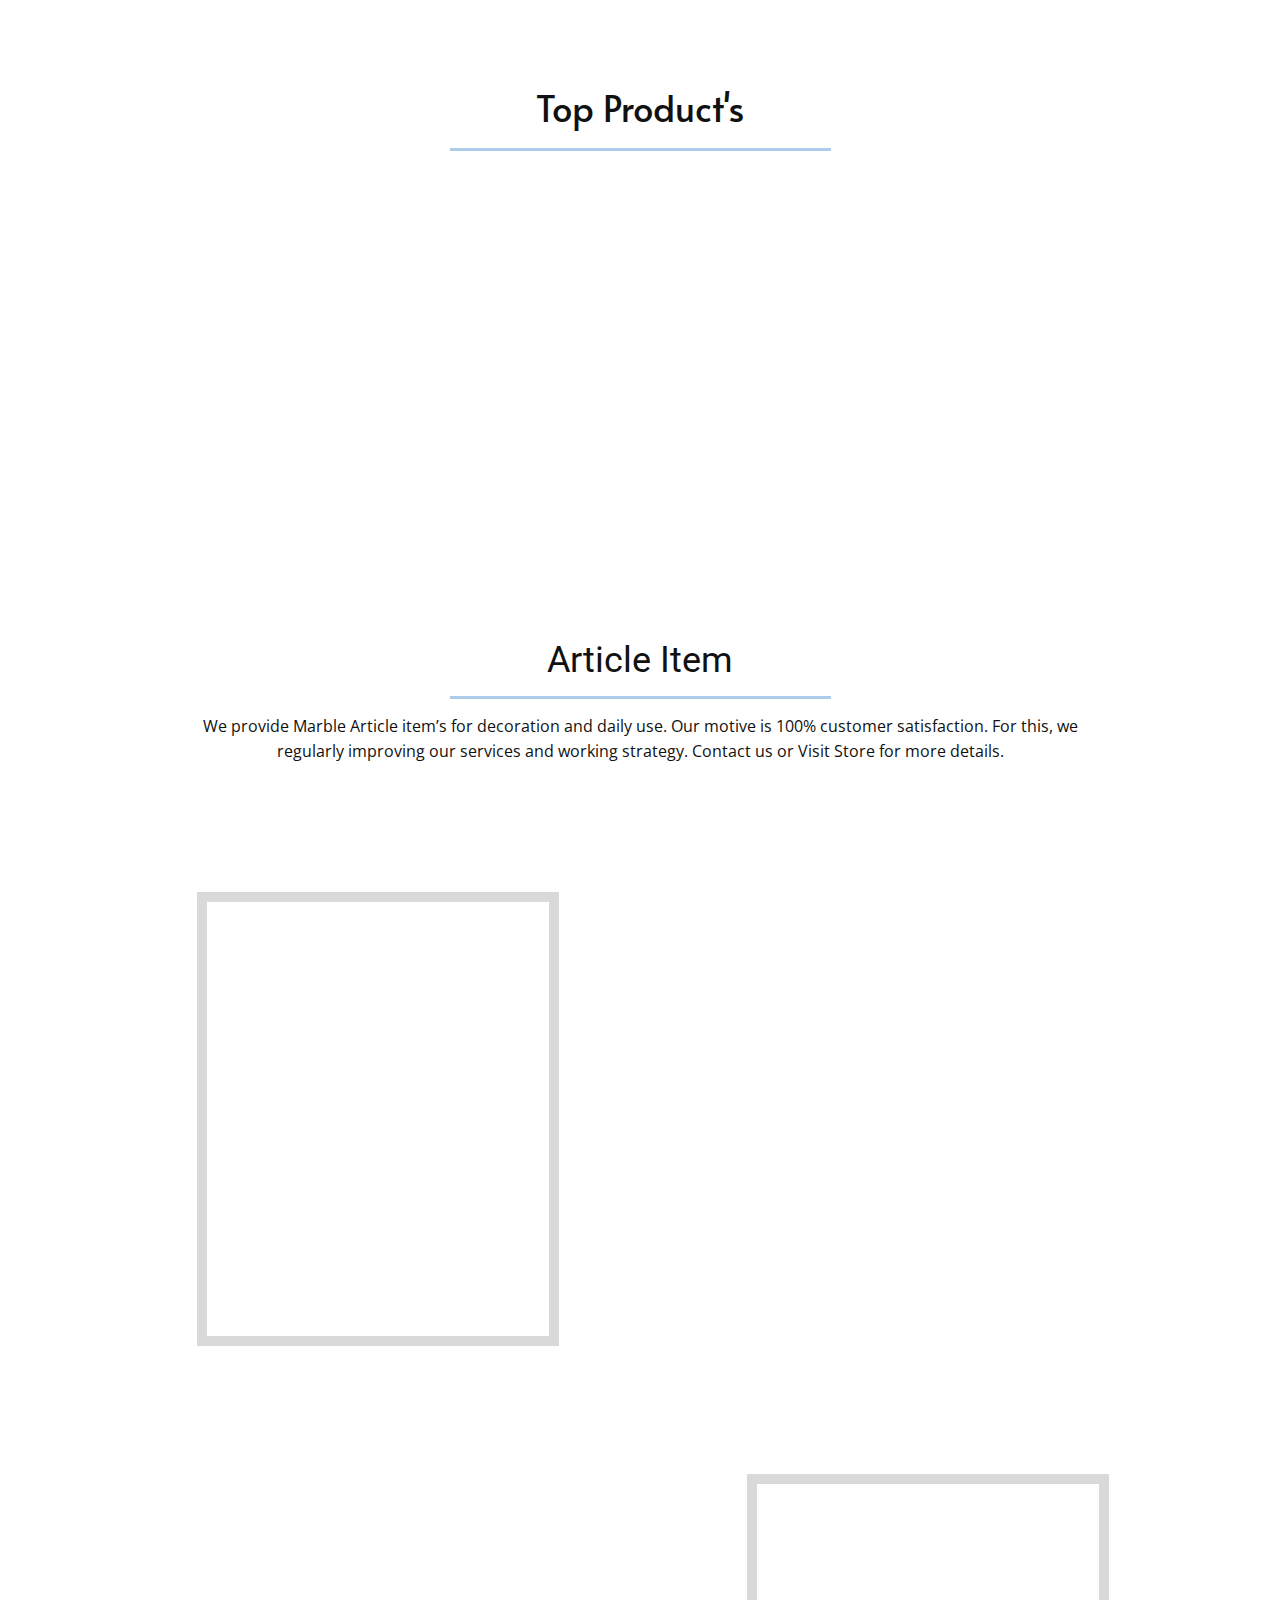
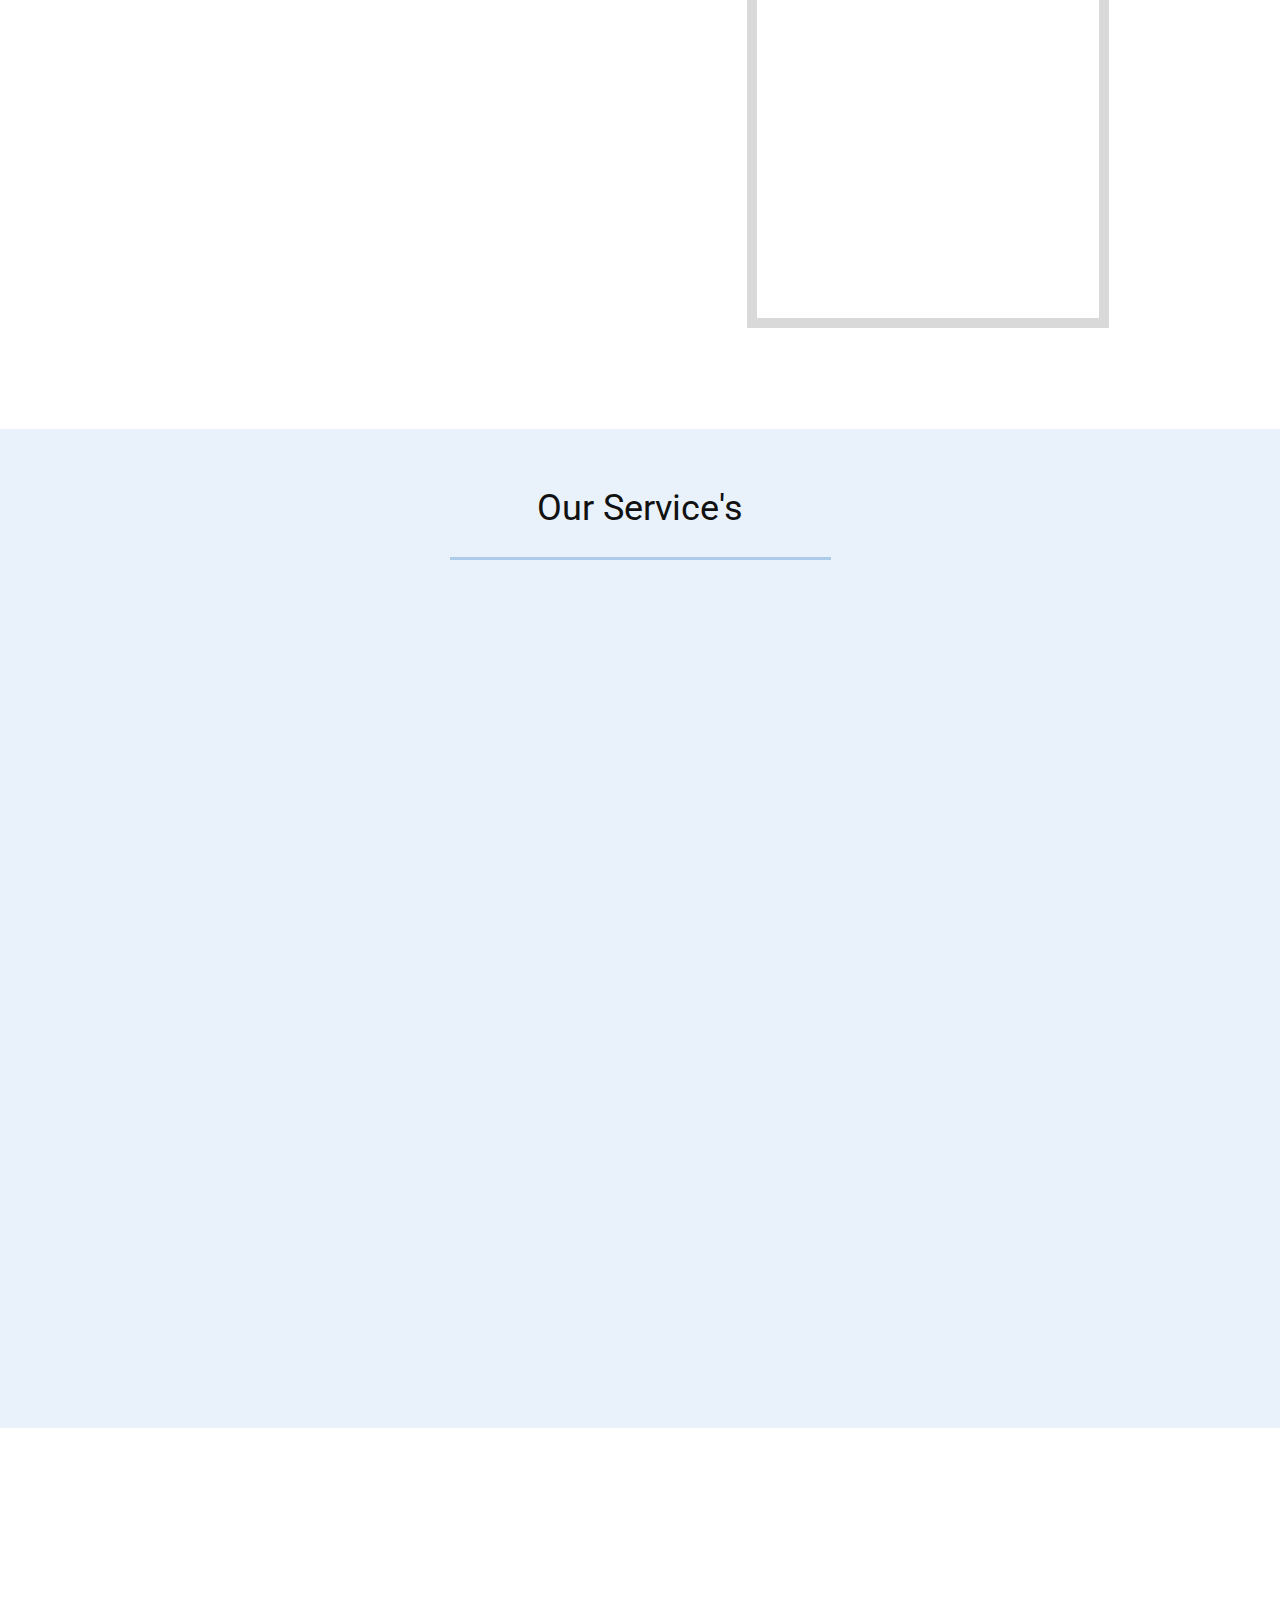
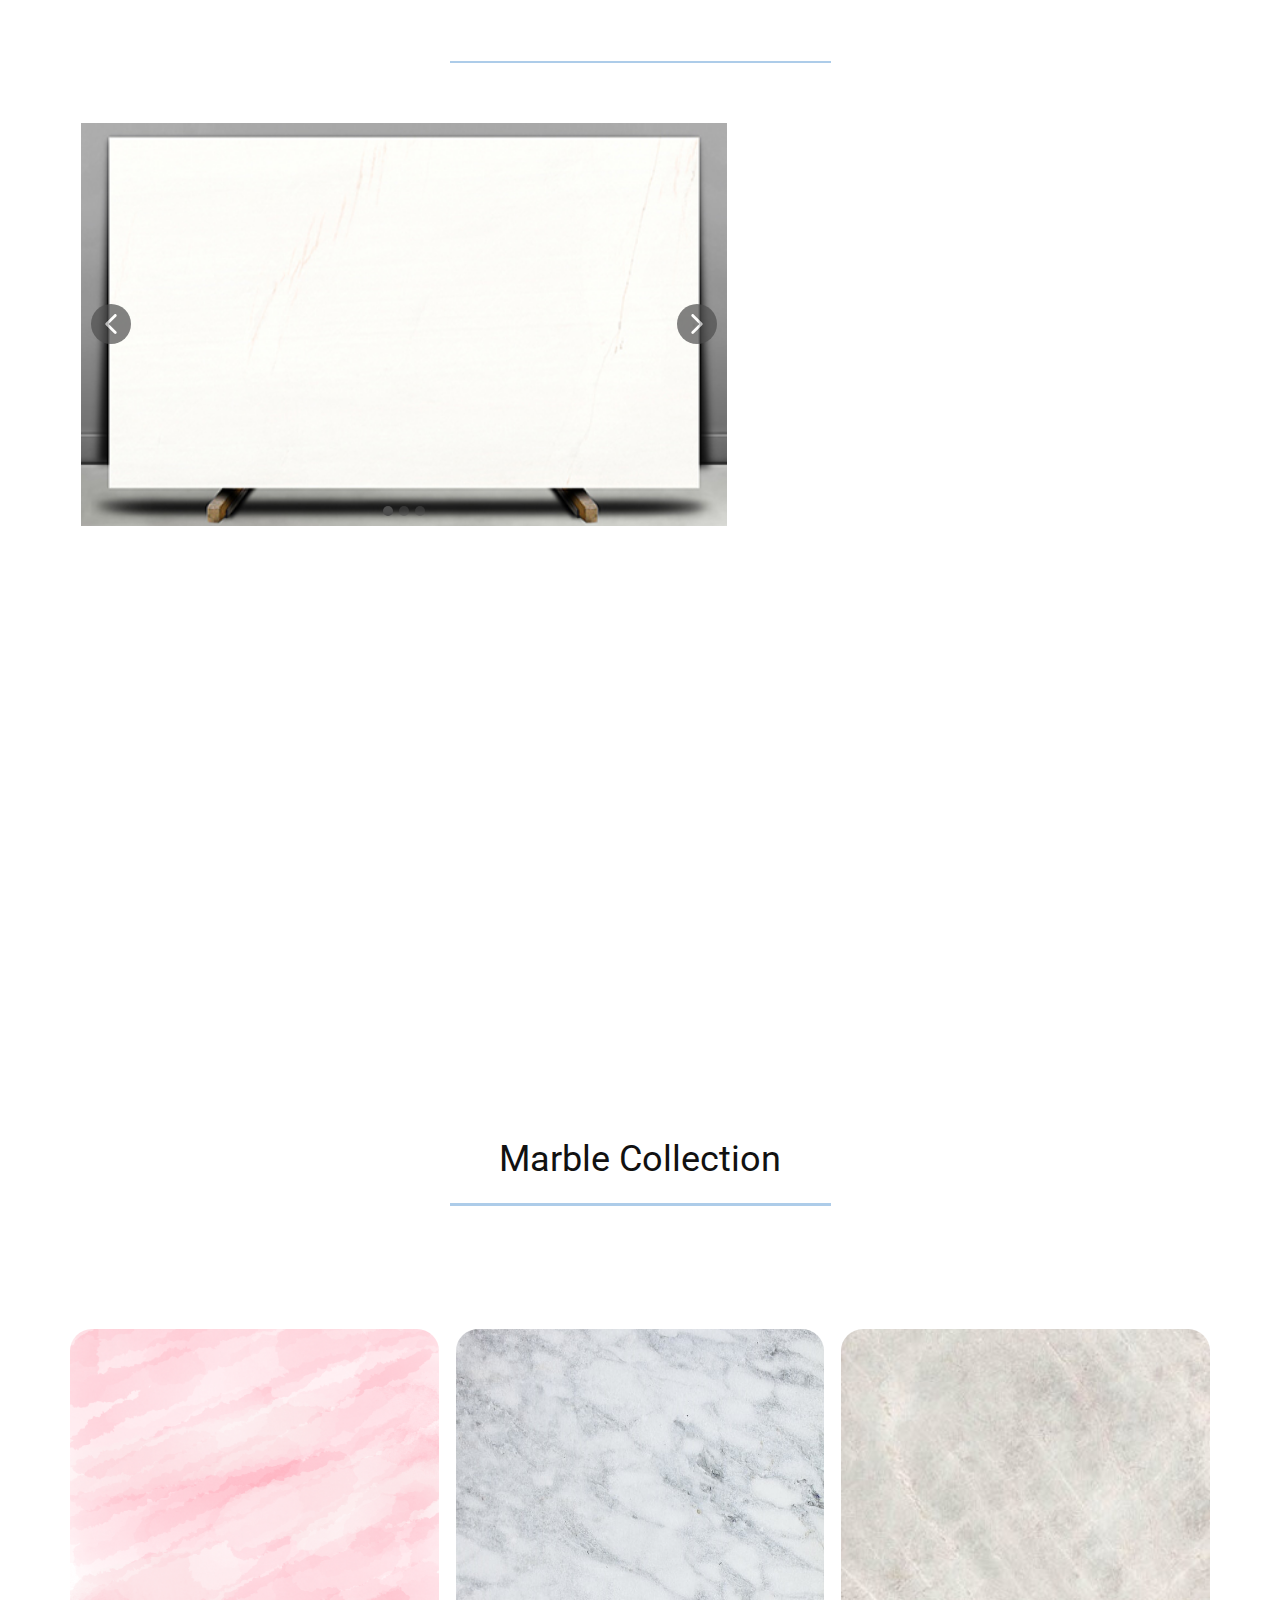
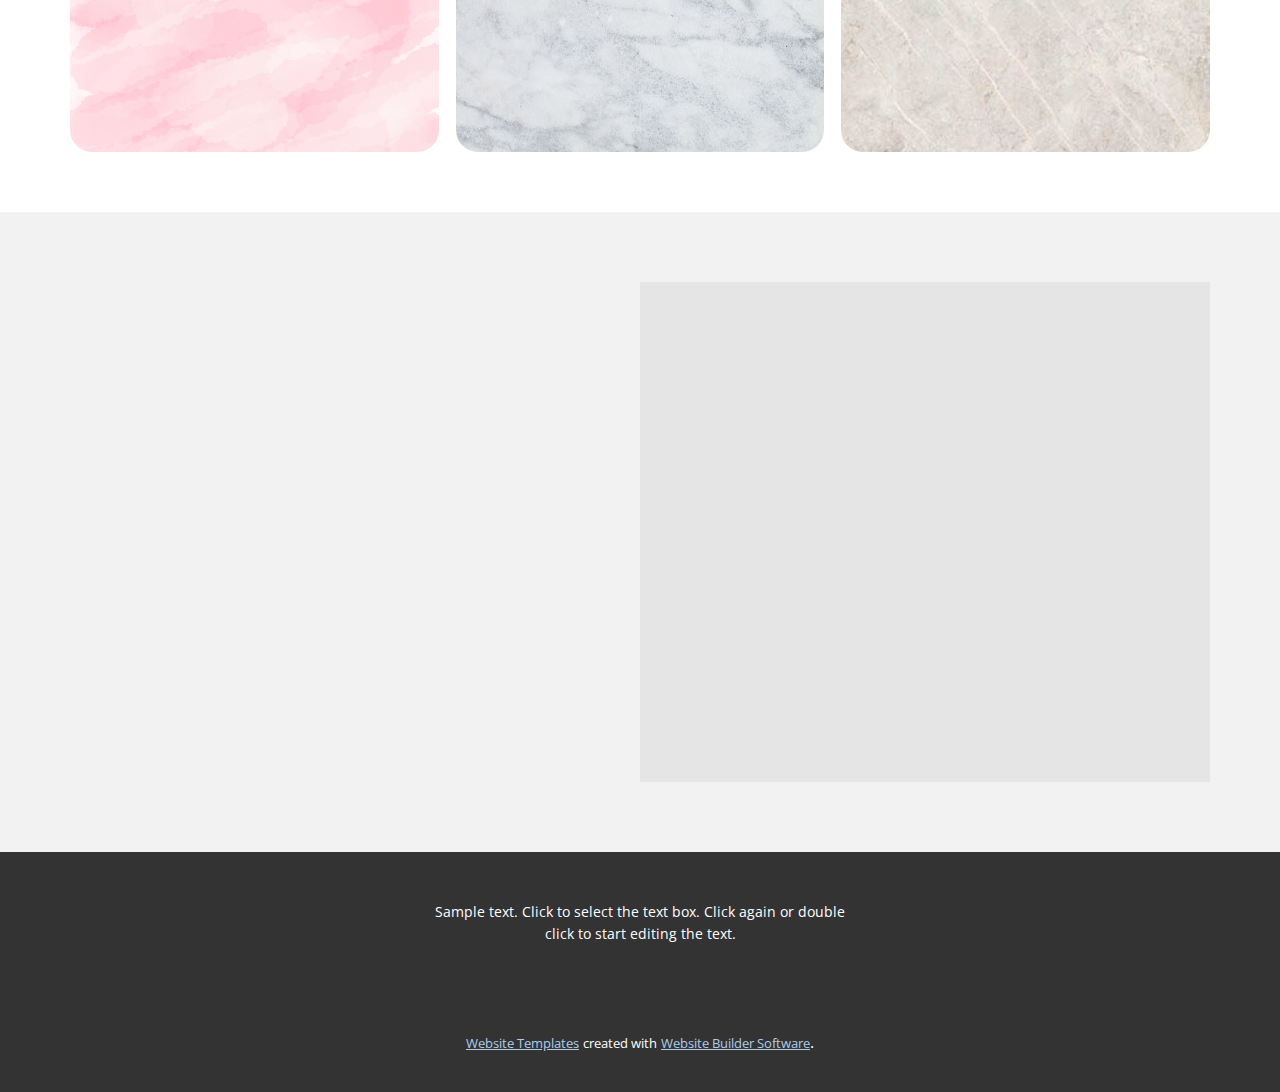
<file: aboutus_page/Home.html>
<!DOCTYPE html>
<html style="font-size: 16px;">
  <head>
    <meta name="viewport" content="width=device-width, initial-scale=1.0">
    <meta charset="utf-8">
    <meta name="keywords" content="​Heading 1, Heading 2, ​Heading 3, Dhan Laxmi Marble, Top Product&amp;apos;s, Article Item, Our Service&amp;apos;s, Composite">
    <meta name="description" content="">
    <meta name="page_type" content="np-template-header-footer-from-plugin">
    <title>Home</title>
    <link rel="stylesheet" href="nicepage.css" media="screen">
<link rel="stylesheet" href="Home.css" media="screen">
    <script class="u-script" type="text/javascript" src="jquery.js" defer=""></script>
    <script class="u-script" type="text/javascript" src="nicepage.js" defer=""></script>
    <meta name="generator" content="Nicepage 4.5.4, nicepage.com">
    <link id="u-theme-google-font" rel="stylesheet" href="https://fonts.googleapis.com/css?family=Roboto:100,100i,300,300i,400,400i,500,500i,700,700i,900,900i|Open+Sans:300,300i,400,400i,500,500i,600,600i,700,700i,800,800i">
    <link id="u-page-google-font" rel="stylesheet" href="https://fonts.googleapis.com/css?family=Alata:400">
    
    
    
    
    
    
    
    
    
    
    
    
    
    
    <script type="application/ld+json">{
		"@context": "http://schema.org",
		"@type": "Organization",
		"name": "about page",
		"logo": "images/default-logo.png"
}</script>
    <meta name="theme-color" content="#478ac9">
    <meta property="og:title" content="Home">
    <meta property="og:type" content="website">
  </head>
  <body class="u-body u-xl-mode"><header class="u-clearfix u-header u-header" id="sec-bd2a"><div class="u-clearfix u-sheet u-valign-middle u-sheet-1">
        <a href="https://nicepage.com" class="u-image u-logo u-image-1">
          <img src="images/default-logo.png" class="u-logo-image u-logo-image-1">
        </a>
        <nav class="u-menu u-menu-dropdown u-offcanvas u-menu-1">
          <div class="menu-collapse" style="font-size: 1rem; letter-spacing: 0px;">
            <a class="u-button-style u-custom-left-right-menu-spacing u-custom-padding-bottom u-custom-top-bottom-menu-spacing u-nav-link u-text-active-palette-1-base u-text-hover-palette-2-base" href="#">
              <svg class="u-svg-link" viewBox="0 0 24 24"><use xmlns:xlink="http://www.w3.org/1999/xlink" xlink:href="#menu-hamburger"></use></svg>
              <svg class="u-svg-content" version="1.1" id="menu-hamburger" viewBox="0 0 16 16" x="0px" y="0px" xmlns:xlink="http://www.w3.org/1999/xlink" xmlns="http://www.w3.org/2000/svg"><g><rect y="1" width="16" height="2"></rect><rect y="7" width="16" height="2"></rect><rect y="13" width="16" height="2"></rect>
</g></svg>
            </a>
          </div>
          <div class="u-nav-container">
            <ul class="u-nav u-unstyled u-nav-1"><li class="u-nav-item"><a class="u-button-style u-nav-link u-text-active-palette-1-base u-text-hover-palette-2-base" href="About-us.html" style="padding: 10px 20px;">About us</a>
</li><li class="u-nav-item"><a class="u-button-style u-nav-link u-text-active-palette-1-base u-text-hover-palette-2-base" href="Home.html" style="padding: 10px 20px;">Home</a>
</li><li class="u-nav-item"><a class="u-button-style u-nav-link u-text-active-palette-1-base u-text-hover-palette-2-base" href="Contact.html" style="padding: 10px 20px;">Contact</a>
</li></ul>
          </div>
          <div class="u-nav-container-collapse">
            <div class="u-black u-container-style u-inner-container-layout u-opacity u-opacity-95 u-sidenav">
              <div class="u-inner-container-layout u-sidenav-overflow">
                <div class="u-menu-close"></div>
                <ul class="u-align-center u-nav u-popupmenu-items u-unstyled u-nav-2"><li class="u-nav-item"><a class="u-button-style u-nav-link" href="About-us.html">About us</a>
</li><li class="u-nav-item"><a class="u-button-style u-nav-link" href="Home.html">Home</a>
</li><li class="u-nav-item"><a class="u-button-style u-nav-link" href="Contact.html">Contact</a>
</li></ul>
              </div>
            </div>
            <div class="u-black u-menu-overlay u-opacity u-opacity-70"></div>
          </div>
        </nav>
      </div></header>
    <section class="u-carousel u-slide u-block-0042-1" id="carousel_09a9" data-interval="5000" data-u-ride="carousel">
      <ol class="u-absolute-hcenter u-carousel-indicators u-block-0042-2">
        <li data-u-target="#carousel_09a9" data-u-slide-to="0" class="u-active u-grey-30"></li>
        <li data-u-target="#carousel_09a9" class="u-grey-30" data-u-slide-to="1"></li>
        <li data-u-target="#carousel_09a9" class="u-grey-30" data-u-slide-to="2"></li>
        <li data-u-target="#carousel_09a9" class="u-grey-30" data-u-slide-to="3"></li>
      </ol>
      <div class="u-carousel-inner" role="listbox">
        <div class="u-active u-align-center u-carousel-item u-clearfix u-image u-shading u-section-1-1" src="" data-image-width="3427" data-image-height="2219">
          <div class="u-clearfix u-sheet u-sheet-1">
            <h1 class="u-text u-text-default u-title u-text-1">
              <span style="font-size: 4.5rem;">Dhan Laxmi Marble<br>&amp; Granite
              </span>
              <span style="font-size: 4.5rem;"></span>
            </h1>
            <a href="#" class="u-border-none u-btn u-btn-round u-button-style u-radius-10 u-btn-1">Contact us</a>
          </div>
        </div>
        <div class="u-align-center u-carousel-item u-clearfix u-image u-shading u-section-1-2" src="" data-image-width="1900" data-image-height="962">
          <div class="u-clearfix u-sheet u-sheet-1">
            <h1 class="u-text u-text-default u-title u-text-1"> Dhan Laxmi Marble<br>&amp; Granite 
            </h1>
            <a href="#" class="u-border-none u-btn u-btn-round u-button-style u-radius-10 u-btn-1">contact us</a>
          </div>
        </div>
        <div class="u-align-center u-carousel-item u-clearfix u-image u-shading u-section-1-3" src="" data-image-width="7316" data-image-height="4883">
          <div class="u-clearfix u-sheet u-sheet-1">
            <h1 class="u-text u-text-default u-title u-text-1"> Dhan Laxmi Marble<br>&amp; Granite 
            </h1>
            <a href="#" class="u-border-none u-btn u-btn-round u-button-style u-radius-10 u-btn-1"> contact us</a>
          </div>
        </div>
      </div>
      <a class="u-absolute-vcenter u-carousel-control u-carousel-control-prev u-text-grey-30 u-block-0042-3" href="#carousel_09a9" role="button" data-u-slide="prev">
        <span aria-hidden="true">
          <svg viewBox="0 0 477.175 477.175"><path d="M145.188,238.575l215.5-215.5c5.3-5.3,5.3-13.8,0-19.1s-13.8-5.3-19.1,0l-225.1,225.1c-5.3,5.3-5.3,13.8,0,19.1l225.1,225
                    c2.6,2.6,6.1,4,9.5,4s6.9-1.3,9.5-4c5.3-5.3,5.3-13.8,0-19.1L145.188,238.575z"></path></svg>
        </span>
        <span class="sr-only">Previous</span>
      </a>
      <a class="u-absolute-vcenter u-carousel-control u-carousel-control-next u-text-grey-30 u-block-0042-4" href="#carousel_09a9" role="button" data-u-slide="next">
        <span aria-hidden="true">
          <svg viewBox="0 0 477.175 477.175"><path d="M360.731,229.075l-225.1-225.1c-5.3-5.3-13.8-5.3-19.1,0s-5.3,13.8,0,19.1l215.5,215.5l-215.5,215.5
                    c-5.3,5.3-5.3,13.8,0,19.1c2.6,2.6,6.1,4,9.5,4c3.4,0,6.9-1.3,9.5-4l225.1-225.1C365.931,242.875,365.931,234.275,360.731,229.075z"></path></svg>
        </span>
        <span class="sr-only">Next</span>
      </a>
    </section>
    <section class="u-clearfix u-section-2" id="sec-7940">
      <div class="u-clearfix u-sheet u-sheet-1"></div>
    </section>
    <section class="u-clearfix u-grey-5 u-section-3" id="sec-1f84">
      <div class="u-clearfix u-sheet u-valign-middle u-sheet-1">
        <div class="u-clearfix u-expanded-width u-gutter-10 u-layout-wrap u-layout-wrap-1">
          <div class="u-layout" style="">
            <div class="u-layout-row" style="">
              <div class="u-container-style u-layout-cell u-left-cell u-size-30 u-size-xs-60 u-layout-cell-1" src="">
                <div class="u-container-layout u-valign-middle u-container-layout-1">
                  <h2 class="u-align-center u-text u-text-default u-text-1">Dhan Laxmi Marble</h2>
                  <p class="u-align-center u-text u-text-2">Sample text. Lorem ipsum dolor sit amet, consectetur adipiscing elit nullam nunc justo sagittis suscipit ultrices.</p>
                  <a href="#" class="u-btn u-btn-round u-button-style u-radius-50 u-btn-1" data-animation-name="customAnimationIn" data-animation-duration="2000" data-animation-delay="500">Contact us</a>
                  <div class="u-shortcode u-shortcode-1"></div>
                </div>
              </div>
              <div class="u-align-center u-container-style u-image u-layout-cell u-right-cell u-size-30 u-size-xs-60 u-image-1" src="" data-image-width="4396" data-image-height="3412" data-animation-name="pulse" data-animation-duration="1000" data-animation-direction="">
                <div class="u-container-layout u-valign-middle u-container-layout-2" src=""></div>
              </div>
            </div>
          </div>
        </div>
      </div>
    </section>
    <section class="u-clearfix u-section-4" id="sec-b762">
      <div class="u-clearfix u-sheet u-sheet-1"></div>
    </section>
    <section class="u-clearfix u-section-5" id="sec-0f0b">
      <div class="u-clearfix u-sheet u-sheet-1">
        <h2 class="u-align-center u-custom-font u-text u-text-default u-text-1">Top Product's</h2>
        <div class="u-border-3 u-border-palette-1-light-2 u-line u-line-horizontal u-line-1"></div>
        <div class="u-expanded-width u-list u-list-1">
          <div class="u-repeater u-repeater-1">
            <div class="u-align-center u-container-style u-list-item u-repeater-item u-list-item-1" data-animation-name="customAnimationIn" data-animation-duration="1000">
              <div class="u-container-layout u-similar-container u-container-layout-1">
                <img class="u-image u-image-default u-image-1" src="images/golden-temple.png" alt="" data-image-width="512" data-image-height="512" data-animation-name="customAnimationIn" data-animation-duration="2000" data-animation-delay="0">
                <h3 class="u-text u-text-default u-text-2" data-animation-name="customAnimationIn" data-animation-duration="1000" data-animation-delay="500">Mandir</h3>
              </div>
            </div>
            <div class="u-align-center u-container-style u-list-item u-repeater-item u-list-item-2" data-animation-name="customAnimationIn" data-animation-duration="1000">
              <div class="u-container-layout u-similar-container u-container-layout-2">
                <img class="u-image u-image-default u-image-2" src="images/vishnu.png" alt="" data-image-width="512" data-image-height="512" data-animation-name="customAnimationIn" data-animation-duration="2000" data-animation-delay="0">
                <h3 class="u-text u-text-default u-text-3" data-animation-name="customAnimationIn" data-animation-duration="1000" data-animation-delay="500">Article</h3>
              </div>
            </div>
            <div class="u-align-center u-container-style u-list-item u-repeater-item u-list-item-3" data-animation-name="customAnimationIn" data-animation-duration="1000">
              <div class="u-container-layout u-similar-container u-container-layout-3">
                <img class="u-image u-image-default u-image-3" src="images/tiles.png" alt="" data-image-width="512" data-image-height="512" data-animation-name="customAnimationIn" data-animation-duration="2000" data-animation-delay="0">
                <h3 class="u-text u-text-default u-text-4" data-animation-name="customAnimationIn" data-animation-duration="1000" data-animation-delay="500">Marble</h3>
              </div>
            </div>
            <div class="u-align-center u-container-style u-list-item u-repeater-item u-list-item-4" data-animation-name="customAnimationIn" data-animation-duration="1000">
              <div class="u-container-layout u-similar-container u-container-layout-4">
                <img class="u-image u-image-default u-image-4" src="images/frame.png" alt="" data-image-width="512" data-image-height="512" data-animation-name="customAnimationIn" data-animation-duration="2000" data-animation-delay="0">
                <h3 class="u-text u-text-default u-text-5" data-animation-name="customAnimationIn" data-animation-duration="1000" data-animation-delay="500">Granite Door Frame</h3>
              </div>
            </div>
            <div class="u-align-center u-container-style u-list-item u-repeater-item u-list-item-5" data-animation-name="customAnimationIn" data-animation-duration="1000">
              <div class="u-container-layout u-similar-container u-container-layout-5">
                <img class="u-image u-image-default u-image-5" src="images/tiles11.png" alt="" data-image-width="512" data-image-height="512" data-animation-name="customAnimationIn" data-animation-duration="2000" data-animation-delay="0">
                <h3 class="u-text u-text-default u-text-6" data-animation-name="customAnimationIn" data-animation-duration="1000" data-animation-delay="500">Flower</h3>
              </div>
            </div>
          </div>
        </div>
      </div>
    </section>
    <section class="u-clearfix u-section-6" id="sec-0a6a">
      <div class="u-clearfix u-sheet u-sheet-1">
        <h2 class="u-align-center u-text u-text-default u-text-1">Article Item</h2>
        <div class="u-border-3 u-border-palette-1-light-2 u-line u-line-horizontal u-line-1"></div>
        <p class="u-align-center u-text u-text-2"> We provide Marble Article item’s for decoration and daily use.&nbsp;Our motive is 100% customer satisfaction. For this, we regularly improving our services and working strategy. Contact us or Visit Store for more details.</p>
        <div class="u-clearfix u-expanded-width u-gutter-44 u-layout-wrap u-layout-wrap-1">
          <div class="u-layout">
            <div class="u-layout-row">
              <div class="u-container-style u-layout-cell u-left-cell u-size-28 u-layout-cell-1">
                <div class="u-container-layout">
                  <div class="u-align-left u-border-10 u-border-grey-15 u-shape u-shape-1"></div>
                  <img class="u-align-left u-image u-image-1" data-image-width="564" data-image-height="785" src="images/106d8a1ae34c888f99c5642c8983bba2.jpg" data-animation-name="customAnimationIn" data-animation-duration="2500" data-animation-direction="X">
                </div>
              </div>
              <div class="u-align-left u-container-style u-layout-cell u-right-cell u-size-32 u-layout-cell-2">
                <div class="u-container-layout u-valign-middle u-container-layout-2">
                  <div class="u-container-style u-expanded-width u-group u-group-1">
                    <div class="u-container-layout">
                      <div class="u-container-style u-expanded-width u-group u-group-2">
                        <div class="u-container-layout">
                          <div class="u-container-style u-expanded-width u-group u-group-3">
                            <div class="u-container-layout">
                              <div class="u-container-style u-expanded-width u-group u-group-4" data-animation-name="customAnimationIn" data-animation-duration="1000">
                                <div class="u-container-layout">
                                  <h2 class="u-text u-text-default u-text-3"> Marble Ganesh Murti</h2>
                                  <ul class="u-text u-text-4">
                                    <li>Can be placed in puja room, home, temple, office, work desk for vastu, meditation, prayer and to attract good luck, money, prosperity, success and to keep the negativity out of the premises.</li>
                                    <li>Attractive Design, Durable Finish Standards &amp; Stunning Looks.</li>
                                    <li>Care Instructions: Wipe with soft clean cloth.</li>
                                    <li>Product colour may slightly very due to photographic lighting sources or your monitor settings.</li>
                                  </ul>
                                  <a href="" class="u-border-none u-btn u-btn-round u-button-style u-hover-palette-1-light-2 u-palette-1-base u-radius-10 u-btn-1">learn more</a>
                                </div>
                              </div>
                            </div>
                          </div>
                        </div>
                      </div>
                    </div>
                  </div>
                </div>
              </div>
            </div>
          </div>
        </div>
      </div>
    </section>
    <section class="u-clearfix u-section-7" id="sec-e988">
      <div class="u-clearfix u-sheet u-sheet-1">
        <div class="u-clearfix u-expanded-width u-gutter-44 u-layout-wrap u-layout-wrap-1">
          <div class="u-layout">
            <div class="u-layout-row">
              <div class="u-container-style u-layout-cell u-left-cell u-size-30 u-layout-cell-1">
                <div class="u-container-layout">
                  <div class="u-container-style u-group u-group-1">
                    <div class="u-container-layout">
                      <div class="u-container-style u-expanded-width u-group u-group-2" data-animation-name="customAnimationIn" data-animation-duration="1000">
                        <div class="u-container-layout">
                          <h2 class="u-text u-text-default u-text-1">Decorative</h2>
                          <p class="u-text u-text-2"> Add that adorable homely touch to your deco with these enlightened hand made Marble decorative products. Their pastel multicolour palette also bring a calmness to your space as well.<br>Adorn your home with this lovey piece of art from eCraftIndia. This intricately crafted Buddha has a calm, serene face with closed eyes which spreads peace in the surroundings.<br>
                          </p>
                          <a href="" class="u-border-none u-btn u-btn-round u-button-style u-hover-palette-1-light-2 u-palette-1-base u-radius-10 u-btn-1">learn more</a>
                        </div>
                      </div>
                    </div>
                  </div>
                </div>
              </div>
              <div class="u-align-left u-container-style u-layout-cell u-right-cell u-size-30 u-layout-cell-2">
                <div class="u-container-layout u-valign-top u-container-layout-4">
                  <div class="u-container-style u-group u-group-3">
                    <div class="u-container-layout">
                      <div class="u-align-left u-border-10 u-border-grey-15 u-shape u-shape-1"></div>
                      <img class="u-align-left u-image u-image-1" data-image-width="4382" data-image-height="6573" src="images/pexels-karolina-grabowska-4203095.jpg" data-animation-name="customAnimationIn" data-animation-duration="2250">
                    </div>
                  </div>
                </div>
              </div>
            </div>
          </div>
        </div>
      </div>
    </section>
    <section class="u-align-center u-clearfix u-palette-1-light-3 u-section-8" id="sec-a580">
      <div class="u-clearfix u-sheet u-sheet-1">
        <h2 class="u-text u-text-default u-text-1">Our Service's</h2>
        <div class="u-border-3 u-border-palette-1-light-2 u-line u-line-horizontal u-line-1"></div>
        <div class="u-expanded-width u-list u-list-1">
          <div class="u-repeater u-repeater-1">
            <div class="u-align-center u-container-style u-list-item u-repeater-item u-list-item-1" data-animation-name="customAnimationIn" data-animation-duration="3250">
              <div class="u-container-layout u-similar-container u-container-layout-1">
                <img class="u-image u-image-default u-preserve-proportions u-image-1" src="images/customer-care.png" alt="" data-image-width="512" data-image-height="512" data-animation-name="customAnimationIn" data-animation-duration="1000">
                <h3 class="u-align-center u-text u-text-2" data-animation-name="customAnimationIn" data-animation-duration="1000"> Customer Comes First</h3>
                <p class="u-align-center u-text u-text-3" data-animation-name="customAnimationIn" data-animation-duration="1000"> We take pride in carefully real and planning guidance While exploring the goods, keeping your requirements in mind.</p>
              </div>
            </div>
            <div class="u-align-center u-container-style u-list-item u-repeater-item u-list-item-2" data-animation-name="customAnimationIn" data-animation-duration="3250">
              <div class="u-container-layout u-similar-container u-container-layout-2">
                <img class="u-image u-image-default u-preserve-proportions u-image-2" src="images/money.png" alt="" data-image-width="512" data-image-height="512" data-animation-name="customAnimationIn" data-animation-duration="1000">
                <h3 class="u-align-center u-text u-text-4"> Bigger Savings</h3>
                <p class="u-align-center u-text u-text-5"> Maintaining your budget in mind our staff will make sure you receive the best deal for your granite &amp; marble buy with Rk Marbles India Makrana</p>
              </div>
            </div>
            <div class="u-align-center u-container-style u-list-item u-repeater-item u-list-item-3" data-animation-name="customAnimationIn" data-animation-duration="3250">
              <div class="u-container-layout u-similar-container u-container-layout-3">
                <img class="u-image u-image-default u-preserve-proportions u-image-3" src="images/gdpr.png" alt="" data-image-width="512" data-image-height="512" data-animation-name="customAnimationIn" data-animation-duration="1000">
                <h3 class="u-align-center u-text u-text-6"> Superior quality!</h3>
                <p class="u-align-center u-text u-text-7"> Our team of professionals have decades of expertise in Custom blocks and slabs to maintain brand value and client satisfaction.</p>
              </div>
            </div>
            <div class="u-align-center u-container-style u-list-item u-repeater-item u-list-item-4" data-animation-name="customAnimationIn" data-animation-duration="3250">
              <div class="u-container-layout u-similar-container u-container-layout-4">
                <img class="u-image u-image-default u-preserve-proportions u-image-4" src="images/procurement.png" alt="" data-image-width="512" data-image-height="512" data-animation-name="customAnimationIn" data-animation-duration="1000">
                <h3 class="u-align-center u-text u-text-8">Largest stone collection</h3>
                <p class="u-align-center u-text u-text-9">We are offering you over 500 stone colours. This is the biggest&nbsp;online/offline marble store&nbsp;of premium substances.</p>
              </div>
            </div>
            <div class="u-align-center u-container-style u-list-item u-repeater-item u-list-item-5" data-animation-name="customAnimationIn" data-animation-duration="3250">
              <div class="u-container-layout u-similar-container u-container-layout-5">
                <img class="u-image u-image-default u-preserve-proportions u-image-5" src="images/unity.png" alt="" data-image-width="512" data-image-height="512" data-animation-name="customAnimationIn" data-animation-duration="1000">
                <h3 class="u-align-center u-text u-text-10"> After-sales inspection</h3>
                <p class="u-align-center u-text u-text-11"> We think in complete art with all the stones Bought. We provide our specialist team for installation and polishing in your site with premium excellent job assurance.</p>
              </div>
            </div>
            <div class="u-align-center u-container-style u-list-item u-repeater-item u-list-item-6" data-animation-name="customAnimationIn" data-animation-duration="3250">
              <div class="u-container-layout u-similar-container u-container-layout-6">
                <img class="u-image u-image-default u-preserve-proportions u-image-6" src="images/trust.png" alt="" data-image-width="512" data-image-height="512" data-animation-name="customAnimationIn" data-animation-duration="1000">
                <h3 class="u-align-center u-text u-text-12">Trusted Source</h3>
                <p class="u-align-center u-text u-text-13"> Our showroom carries the finest&nbsp;quality marble&nbsp;&amp;&nbsp;Granite slabs&nbsp;from trusted vendors worldwide. We have strong standing with Our quarry partners equally.&nbsp;</p>
              </div>
            </div>
          </div>
        </div>
      </div>
    </section>
    <section class="u-clearfix u-section-9" id="sec-d435">
      <div class="u-clearfix u-sheet u-sheet-1"></div>
    </section>
    <section class="u-align-center u-clearfix u-section-10" id="sec-287a">
      <div class="u-clearfix u-sheet u-sheet-1">
        <h2 class="u-text u-text-1" data-animation-name="customAnimationIn" data-animation-duration="1000">Composite</h2>
        <div class="u-border-2 u-border-palette-1-light-2 u-line u-line-horizontal u-line-1"></div>
        <div class="u-carousel u-gallery u-gallery-slider u-layout-carousel u-lightbox u-no-transition u-show-text-on-hover u-gallery-1" id="carousel-d2d5" data-interval="5000" data-u-ride="carousel">
          <ol class="u-absolute-hcenter u-carousel-indicators u-carousel-indicators-1">
            <li data-u-target="#carousel-d2d5" data-u-slide-to="0" class="u-active u-grey-70 u-shape-circle" style="width: 10px; height: 10px;"></li>
            <li data-u-target="#carousel-d2d5" data-u-slide-to="1" class="u-grey-70 u-shape-circle" style="width: 10px; height: 10px;"></li>
            <li data-u-target="#carousel-d2d5" data-u-slide-to="2" class="u-grey-70 u-shape-circle" style="width: 10px; height: 10px;"></li>
          </ol>
          <div class="u-carousel-inner u-gallery-inner" role="listbox">
            <div class="u-active u-carousel-item u-effect-fade u-gallery-item u-carousel-item-1">
              <div class="u-back-slide" data-image-width="500" data-image-height="333">
                <img class="u-back-image u-expanded" src="images/white.jpg">
              </div>
              <div class="u-align-center u-over-slide u-shading u-valign-bottom u-over-slide-1">
                <h3 class="u-gallery-heading">Candy White </h3>
                <p class="u-gallery-text">Full Body Composite Granite</p>
              </div>
            </div>
            <div class="u-carousel-item u-effect-fade u-gallery-item u-carousel-item-2">
              <div class="u-back-slide" data-image-width="500" data-image-height="333">
                <img class="u-back-image u-expanded" src="images/blacks.jpg">
              </div>
              <div class="u-align-center u-over-slide u-shading u-valign-bottom u-over-slide-2">
                <h3 class="u-gallery-heading">Black</h3>
                <p class="u-gallery-text">Full Body Composite Granite</p>
              </div>
            </div>
            <div class="u-carousel-item u-effect-fade u-gallery-item u-carousel-item-3" data-image-width="500" data-image-height="333">
              <div class="u-back-slide">
                <img class="u-back-image u-expanded" src="images/LEMURIAN-LABRADORITE.jpg" alt="LEMURIAN-LABRADORITE">
              </div>
              <div class="u-align-center u-over-slide u-shading u-valign-bottom u-over-slide-3">
                <h3 class="u-gallery-heading">LEMURIAN-LABRADORITE</h3>
                <p class="u-gallery-text">Composite Granite</p>
              </div>
              <style data-mode="XL"></style>
              <style data-mode="LG"></style>
              <style data-mode="MD"></style>
              <style data-mode="SM"></style>
              <style data-mode="XS"></style>
            </div>
          </div>
          <a class="u-absolute-vcenter u-carousel-control u-carousel-control-prev u-grey-70 u-icon-circle u-opacity u-opacity-70 u-spacing-10 u-text-white u-carousel-control-1" href="#carousel-d2d5" role="button" data-u-slide="prev">
            <span aria-hidden="true">
              <svg viewBox="0 0 451.847 451.847"><path d="M97.141,225.92c0-8.095,3.091-16.192,9.259-22.366L300.689,9.27c12.359-12.359,32.397-12.359,44.751,0
c12.354,12.354,12.354,32.388,0,44.748L173.525,225.92l171.903,171.909c12.354,12.354,12.354,32.391,0,44.744
c-12.354,12.365-32.386,12.365-44.745,0l-194.29-194.281C100.226,242.115,97.141,234.018,97.141,225.92z"></path></svg>
            </span>
            <span class="sr-only">
              <svg viewBox="0 0 451.847 451.847"><path d="M97.141,225.92c0-8.095,3.091-16.192,9.259-22.366L300.689,9.27c12.359-12.359,32.397-12.359,44.751,0
c12.354,12.354,12.354,32.388,0,44.748L173.525,225.92l171.903,171.909c12.354,12.354,12.354,32.391,0,44.744
c-12.354,12.365-32.386,12.365-44.745,0l-194.29-194.281C100.226,242.115,97.141,234.018,97.141,225.92z"></path></svg>
            </span>
          </a>
          <a class="u-absolute-vcenter u-carousel-control u-carousel-control-next u-grey-70 u-icon-circle u-opacity u-opacity-70 u-spacing-10 u-text-white u-carousel-control-2" href="#carousel-d2d5" role="button" data-u-slide="next">
            <span aria-hidden="true">
              <svg viewBox="0 0 451.846 451.847"><path d="M345.441,248.292L151.154,442.573c-12.359,12.365-32.397,12.365-44.75,0c-12.354-12.354-12.354-32.391,0-44.744
L278.318,225.92L106.409,54.017c-12.354-12.359-12.354-32.394,0-44.748c12.354-12.359,32.391-12.359,44.75,0l194.287,194.284
c6.177,6.18,9.262,14.271,9.262,22.366C354.708,234.018,351.617,242.115,345.441,248.292z"></path></svg>
            </span>
            <span class="sr-only">
              <svg viewBox="0 0 451.846 451.847"><path d="M345.441,248.292L151.154,442.573c-12.359,12.365-32.397,12.365-44.75,0c-12.354-12.354-12.354-32.391,0-44.744
L278.318,225.92L106.409,54.017c-12.354-12.359-12.354-32.394,0-44.748c12.354-12.359,32.391-12.359,44.75,0l194.287,194.284
c6.177,6.18,9.262,14.271,9.262,22.366C354.708,234.018,351.617,242.115,345.441,248.292z"></path></svg>
            </span>
          </a>
        </div>
        <div class="fr-view u-clearfix u-rich-text u-text u-text-2" data-animation-name="customAnimationIn" data-animation-duration="1000">
          <p>It is an engineered blend of crushed quartz, stone dust, and acrylic resins. The result is a highly durable, low-maintenance, stone-like material that is much lighter than solid granite, but still fit for the challenge of handling your everyday demands.</p>
        </div>
      </div>
    </section>
    <section class="skrollable u-align-center u-clearfix u-image u-parallax u-shading u-section-11" src="" data-image-width="7316" data-image-height="4883" id="sec-3b7f">
      <div class="u-align-center u-clearfix u-sheet u-valign-middle u-sheet-1">
        <div class="u-align-center u-container-style u-group u-group-1" data-animation-name="customAnimationIn" data-animation-duration="1000">
          <div class="u-container-layout">
            <h2 class="u-text u-text-default u-text-1">Make your Dream Home Today</h2>
            <p class="u-text u-text-2"> Please get in touch and our support team will answer all your questions.</p>
            <a href="#" class="u-btn u-btn-round u-button-style u-radius-10 u-btn-1">Reach us</a>
          </div>
        </div>
      </div>
    </section>
    <section class="u-align-center u-clearfix u-section-12" id="sec-d09e">
      <div class="u-clearfix u-sheet u-sheet-1">
        <h2 class="u-text u-text-1">Marble Collection</h2>
        <div class="u-border-3 u-border-palette-1-light-2 u-line u-line-horizontal u-line-1"></div>
        <p class="u-text u-text-2" data-animation-name="customAnimationIn" data-animation-duration="1000"> Get the finest quality natural stone from our extensive collection. Complete you marble needs only at Dhan Laxmi Marbles. Buy rare and unique stones from our product range that will help mesmerizing your eyes.</p>
        <div class="u-expanded-width u-gallery u-layout-grid u-lightbox u-show-text-on-hover u-gallery-1">
          <div class="u-gallery-inner u-gallery-inner-1">
            <div class="u-effect-fade u-effect-hover-zoom u-gallery-item u-radius-22 u-shape-round">
              <div class="u-back-slide" data-image-width="900" data-image-height="1600">
                <img class="u-back-image u-expanded" src="images/868376.png">
              </div>
              <div class="u-over-slide u-shading u-over-slide-1">
                <h3 class="u-gallery-heading"></h3>
                <p class="u-gallery-text"></p>
              </div>
            </div>
            <div class="u-effect-fade u-effect-hover-zoom u-gallery-item u-radius-22 u-shape-round">
              <div class="u-back-slide" data-image-width="667" data-image-height="1000">
                <img class="u-back-image u-expanded" src="images/add.jpg">
              </div>
              <div class="u-over-slide u-shading u-over-slide-2">
                <h3 class="u-gallery-heading"></h3>
                <p class="u-gallery-text"></p>
              </div>
            </div>
            <div class="u-effect-fade u-effect-hover-zoom u-gallery-item u-radius-22 u-shape-round">
              <div class="u-back-slide" data-image-width="300" data-image-height="450">
                <img class="u-back-image u-expanded" src="images/asdfa.jpg">
              </div>
              <div class="u-over-slide u-shading u-over-slide-3">
                <h3 class="u-gallery-heading"></h3>
                <p class="u-gallery-text"></p>
              </div>
            </div>
          </div>
        </div>
      </div>
    </section>
    <section class="u-clearfix u-grey-5 u-section-13" id="sec-fefb">
      <div class="u-clearfix u-sheet u-sheet-1">
        <div class="u-clearfix u-expanded-width u-layout-wrap u-layout-wrap-1">
          <div class="u-layout">
            <div class="u-layout-row">
              <div class="u-align-left u-container-style u-layout-cell u-left-cell u-size-30 u-layout-cell-1">
                <div class="u-container-layout u-valign-middle u-container-layout-1">
                  <h2 class="u-text u-text-1" data-animation-name="customAnimationIn" data-animation-duration="1000"> Dhan Laxmi Marble &amp; Granite</h2>
                  <p class="u-text u-text-2" data-animation-name="customAnimationIn" data-animation-duration="1000" data-animation-delay="500"> Opp. Aashirwad hotel, Near Nehru Park, Sojat Road, Rajasthan<br>306103
                  </p>
                  <p class="u-text u-text-3" data-animation-name="customAnimationIn" data-animation-duration="1000" data-animation-delay="500">+91 7976305524</p>
                  <p class="u-text u-text-4" data-animation-name="customAnimationIn" data-animation-duration="1000" data-animation-delay="500">mainsource19@gmail.com</p>
                  <a href="https://nicepage.com/c/full-width-slider-html-templates" class="u-btn u-btn-round u-button-style u-hover-palette-1-light-1 u-palette-1-base u-radius-50 u-btn-1" data-animation-name="customAnimationIn" data-animation-duration="1000" data-animation-delay="1000">Reach Us</a>
                </div>
              </div>
              <div class="u-container-style u-layout-cell u-right-cell u-size-30 u-layout-cell-2">
                <div class="u-container-layout u-container-layout-2">
                  <div class="u-expanded u-grey-10 u-map">
                    <div class="embed-responsive">
                      <iframe class="embed-responsive-item" src="https://www.google.com/maps/embed?pb=!1m18!1m12!1m3!1d3589.8282364464058!2d73.74166841537217!3d25.875130010210544!2m3!1f0!2f0!3f0!3m2!1i1024!2i768!4f13.1!3m3!1m2!1s0x396db53831c10e55%3A0xcba5d36e11c8b2c5!2sDhan%20Laxmi%20Marble%20%26%20Granite!5e0!3m2!1sen!2sin!4v1646106248763!5m2!1sen!2sin" data-map="[base64]"></iframe>
                    </div>
                  </div>
                </div>
              </div>
            </div>
          </div>
        </div>
      </div>
    </section>
    
    
    <footer class="u-align-center u-clearfix u-footer u-grey-80 u-footer" id="sec-e83e"><div class="u-clearfix u-sheet u-sheet-1">
        <p class="u-small-text u-text u-text-variant u-text-1">Sample text. Click to select the text box. Click again or double click to start editing the text.</p>
      </div></footer>
    <section class="u-backlink u-clearfix u-grey-80">
      <a class="u-link" href="https://nicepage.com/website-templates" target="_blank">
        <span>Website Templates</span>
      </a>
      <p class="u-text">
        <span>created with</span>
      </p>
      <a class="u-link" href="" target="_blank">
        <span>Website Builder Software</span>
      </a>. 
    </section>
  </body>
</html>
</file>
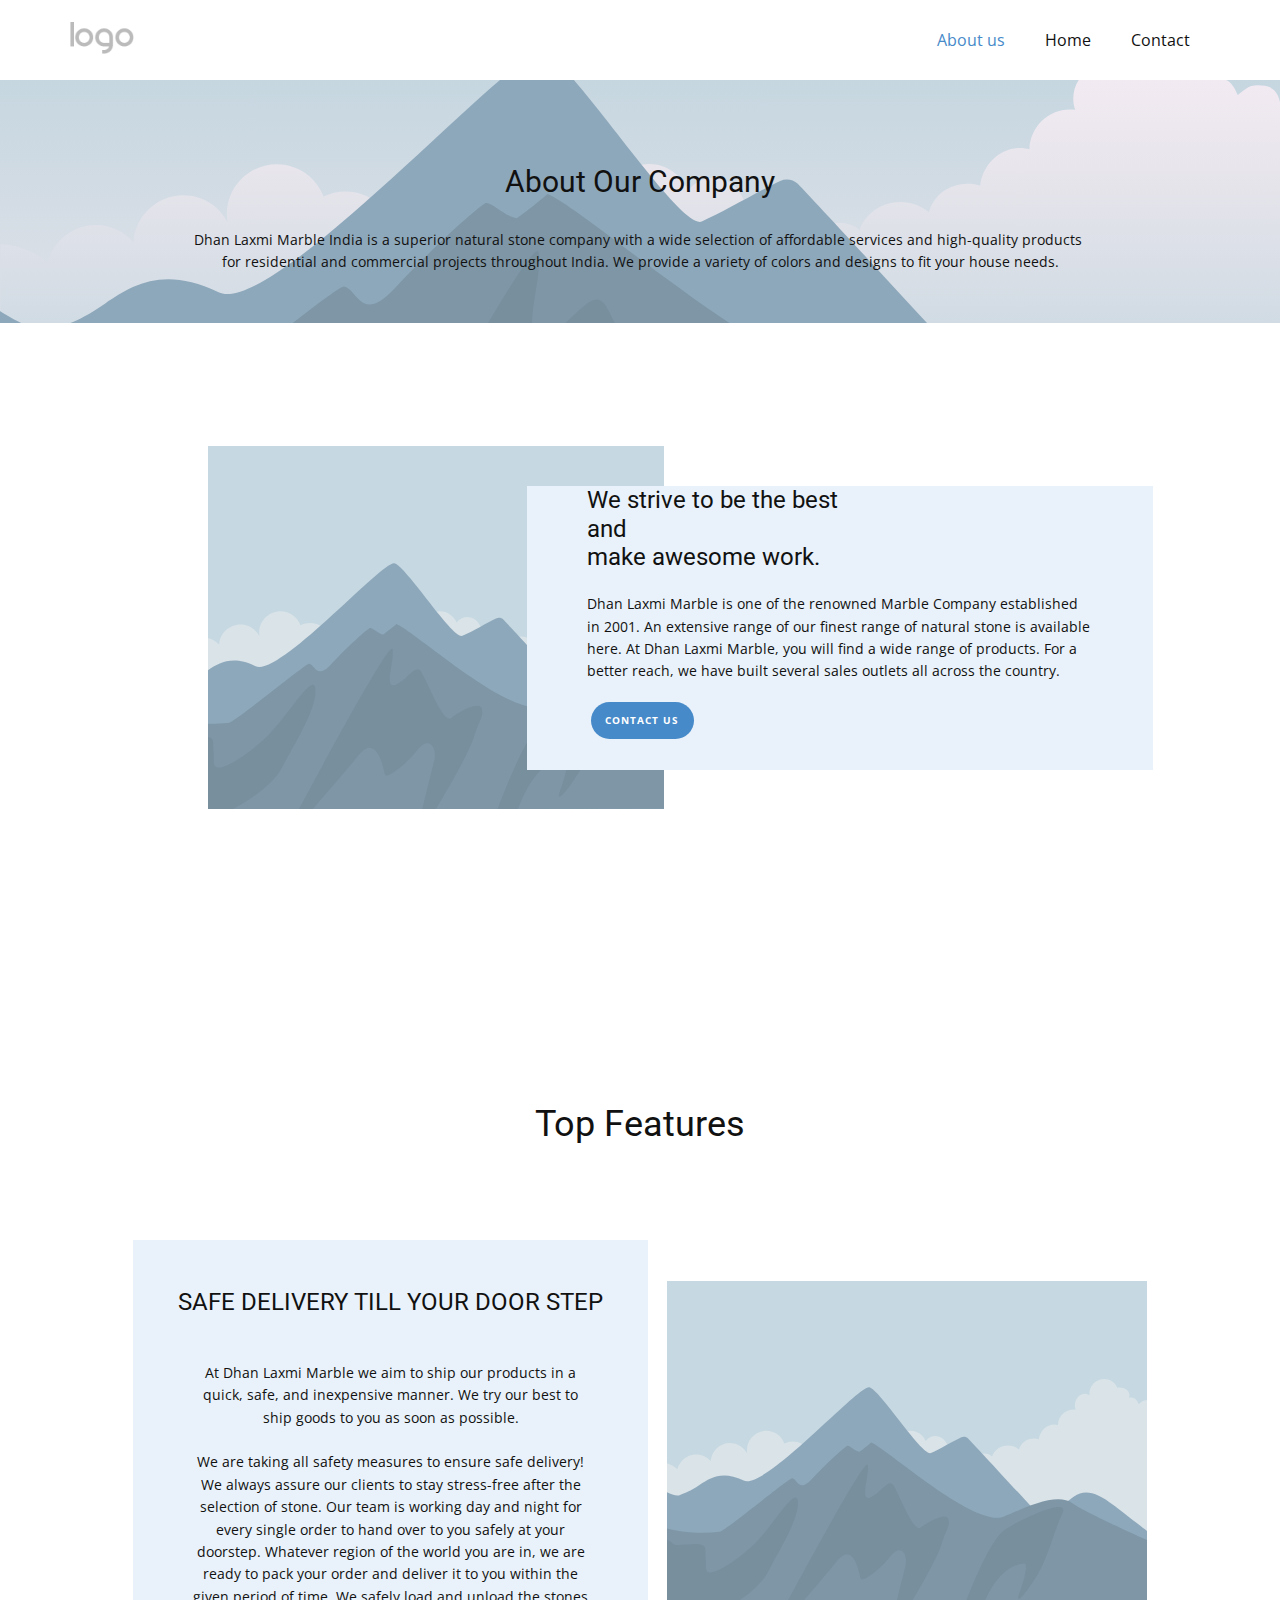
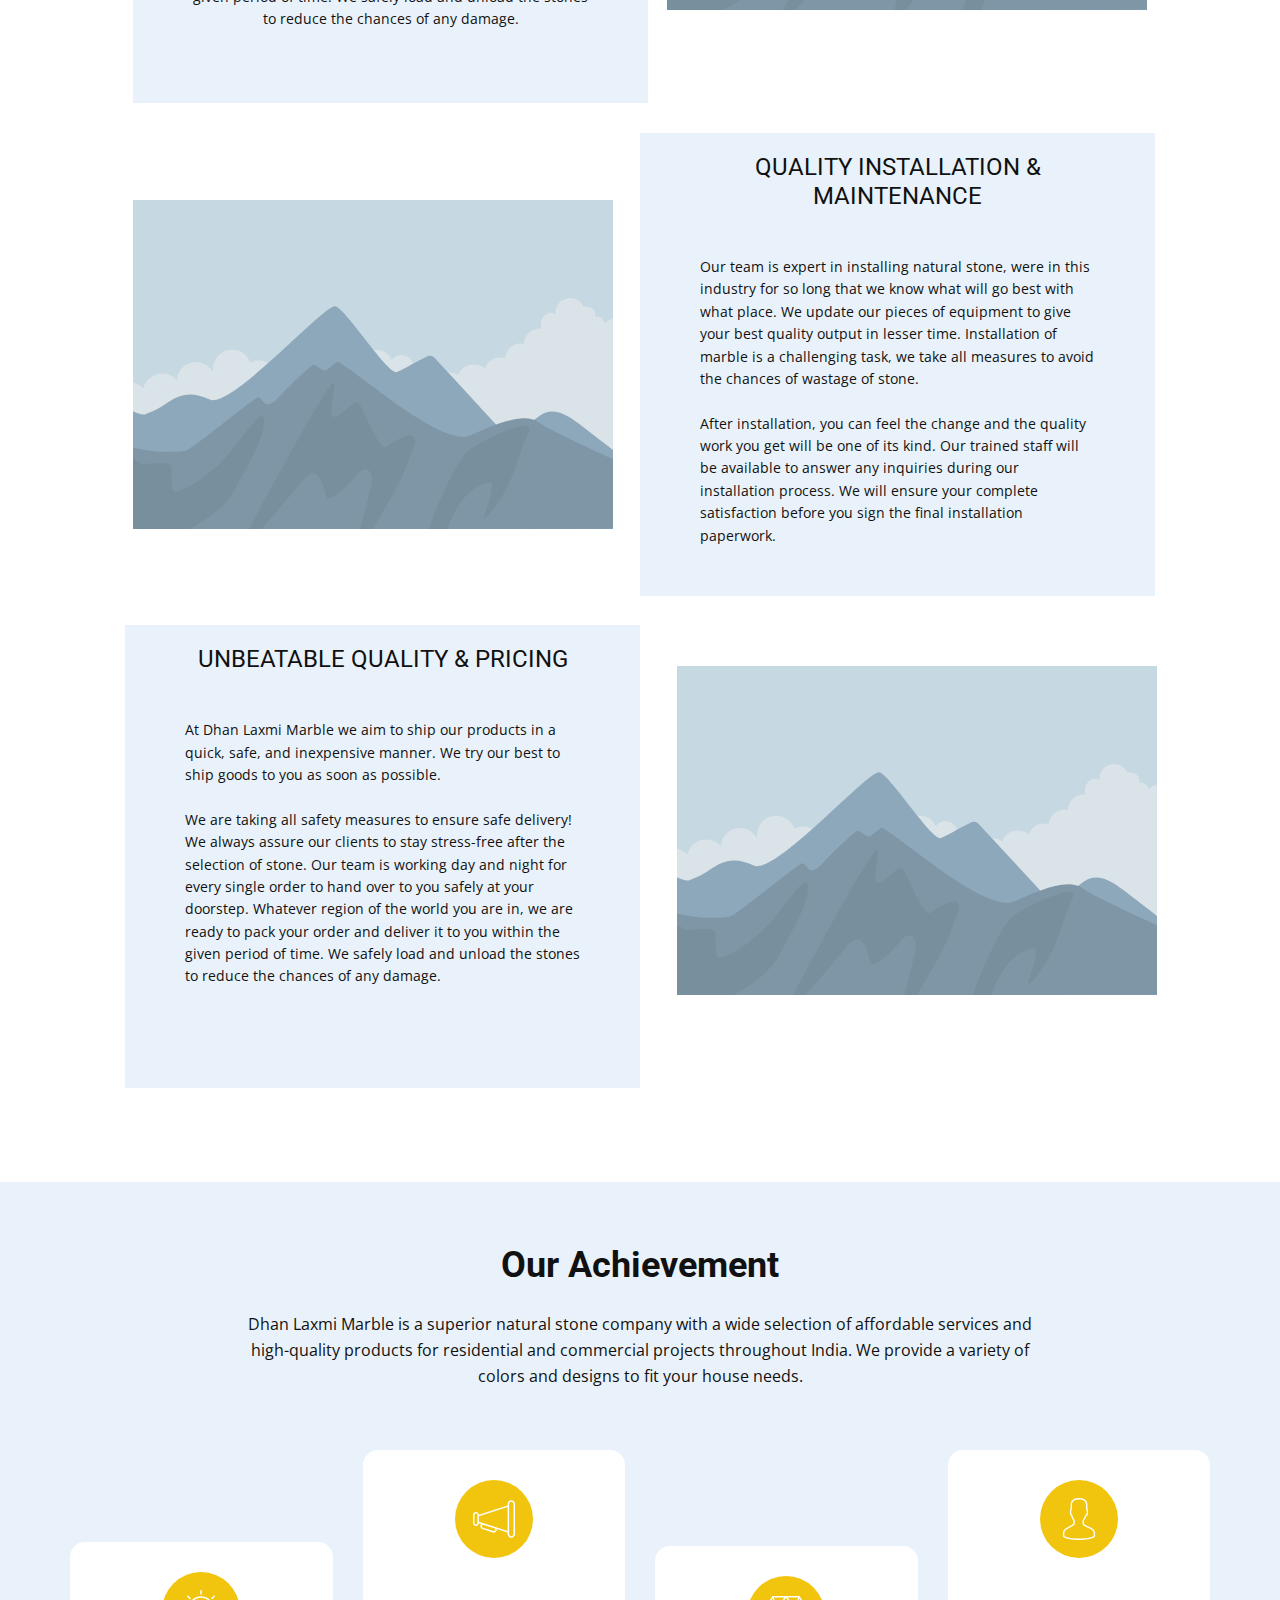
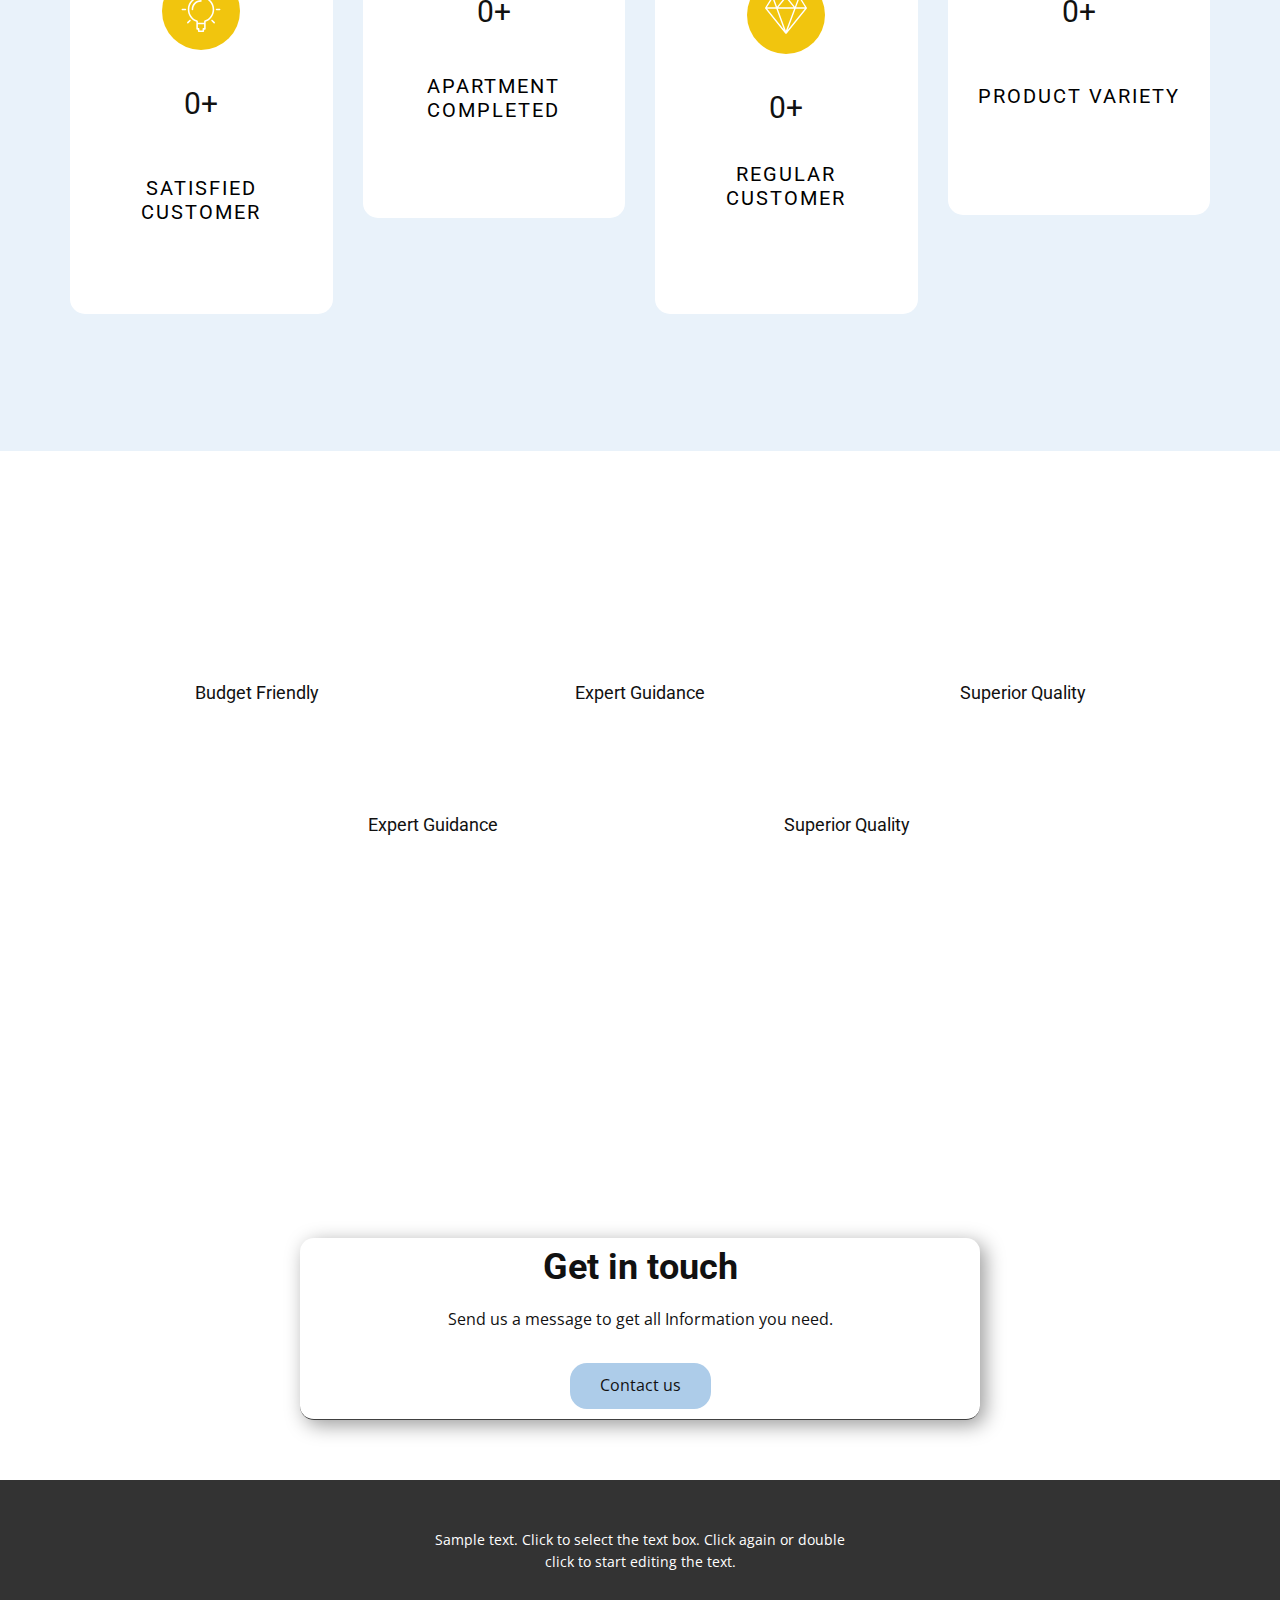
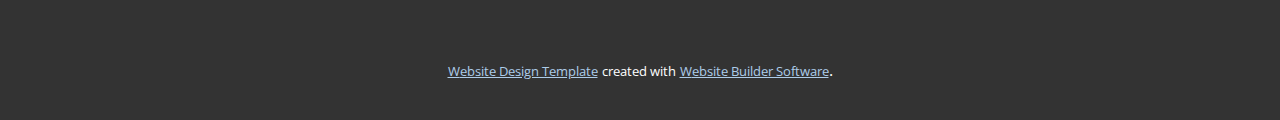
<file: home_page/About-us.html>
<!DOCTYPE html>
<html style="font-size: 16px;">
  <head>
    <meta name="viewport" content="width=device-width, initial-scale=1.0">
    <meta charset="utf-8">
    <meta name="keywords" content="Top Features, About Consulting Firm">
    <meta name="description" content="">
    <meta name="page_type" content="np-template-header-footer-from-plugin">
    <title>About us</title>
    <link rel="stylesheet" href="nicepage.css" media="screen">
<link rel="stylesheet" href="About-us.css" media="screen">
    <script class="u-script" type="text/javascript" src="jquery.js" defer=""></script>
    <script class="u-script" type="text/javascript" src="nicepage.js" defer=""></script>
    <meta name="generator" content="Nicepage 4.5.4, nicepage.com">
    <link id="u-theme-google-font" rel="stylesheet" href="https://fonts.googleapis.com/css?family=Roboto:100,100i,300,300i,400,400i,500,500i,700,700i,900,900i|Open+Sans:300,300i,400,400i,500,500i,600,600i,700,700i,800,800i">
    
    
    
    
    
    
    
    <script type="application/ld+json">{
		"@context": "http://schema.org",
		"@type": "Organization",
		"name": "about page",
		"logo": "images/default-logo.png"
}</script>
    <meta name="theme-color" content="#478ac9">
    <meta property="og:title" content="About us">
    <meta property="og:type" content="website">
  </head>
  <body class="u-body u-xl-mode"><header class="u-clearfix u-header u-header" id="sec-bd2a"><div class="u-clearfix u-sheet u-valign-middle u-sheet-1">
        <a href="https://nicepage.com" class="u-image u-logo u-image-1">
          <img src="images/default-logo.png" class="u-logo-image u-logo-image-1">
        </a>
        <nav class="u-menu u-menu-dropdown u-offcanvas u-menu-1">
          <div class="menu-collapse" style="font-size: 1rem; letter-spacing: 0px;">
            <a class="u-button-style u-custom-left-right-menu-spacing u-custom-padding-bottom u-custom-top-bottom-menu-spacing u-nav-link u-text-active-palette-1-base u-text-hover-palette-2-base" href="#">
              <svg class="u-svg-link" viewBox="0 0 24 24"><use xmlns:xlink="http://www.w3.org/1999/xlink" xlink:href="#menu-hamburger"></use></svg>
              <svg class="u-svg-content" version="1.1" id="menu-hamburger" viewBox="0 0 16 16" x="0px" y="0px" xmlns:xlink="http://www.w3.org/1999/xlink" xmlns="http://www.w3.org/2000/svg"><g><rect y="1" width="16" height="2"></rect><rect y="7" width="16" height="2"></rect><rect y="13" width="16" height="2"></rect>
</g></svg>
            </a>
          </div>
          <div class="u-nav-container">
            <ul class="u-nav u-unstyled u-nav-1"><li class="u-nav-item"><a class="u-button-style u-nav-link u-text-active-palette-1-base u-text-hover-palette-2-base" href="About-us.html" style="padding: 10px 20px;">About us</a>
</li><li class="u-nav-item"><a class="u-button-style u-nav-link u-text-active-palette-1-base u-text-hover-palette-2-base" href="Home.html" style="padding: 10px 20px;">Home</a>
</li><li class="u-nav-item"><a class="u-button-style u-nav-link u-text-active-palette-1-base u-text-hover-palette-2-base" href="Contact.html" style="padding: 10px 20px;">Contact</a>
</li></ul>
          </div>
          <div class="u-nav-container-collapse">
            <div class="u-black u-container-style u-inner-container-layout u-opacity u-opacity-95 u-sidenav">
              <div class="u-inner-container-layout u-sidenav-overflow">
                <div class="u-menu-close"></div>
                <ul class="u-align-center u-nav u-popupmenu-items u-unstyled u-nav-2"><li class="u-nav-item"><a class="u-button-style u-nav-link" href="About-us.html">About us</a>
</li><li class="u-nav-item"><a class="u-button-style u-nav-link" href="Home.html">Home</a>
</li><li class="u-nav-item"><a class="u-button-style u-nav-link" href="Contact.html">Contact</a>
</li></ul>
              </div>
            </div>
            <div class="u-black u-menu-overlay u-opacity u-opacity-70"></div>
          </div>
        </nav>
      </div></header> 
    <section class="u-clearfix u-section-1" id="sec-0079">
      <img class="u-expanded-width u-image u-image-default u-image-1" src="images/5.svg" alt="" data-image-width="400" data-image-height="265">
      <h3 class="u-align-center u-text u-text-1"> About Our Company</h3>
      <p class="u-align-center u-small-text u-text u-text-variant u-text-2"> Dhan Laxmi Marble India is a superior natural stone company with a wide selection of affordable services and high-quality products&nbsp;<br>for residential and commercial projects throughout India. We provide a variety of colors and designs to fit your house needs.
      </p>
      <img class="u-align-center u-image u-image-2" data-image-width="2000" data-image-height="1333" src="images/6.svg">
      <div class="u-container-style u-group u-palette-1-light-3 u-group-1">
        <div class="u-container-layout u-valign-top u-container-layout-1">
          <h4 class="u-text u-text-3"> We strive to be the best and<br>make awesome work.
          </h4>
          <p class="u-text u-text-4"> Dhan Laxmi Marble is one of the renowned Marble Company established in 2001. An extensive range of our finest range of natural stone is available here. At Dhan Laxmi Marble, you will find a wide range of products. For a better reach, we have built several sales outlets all across the country.</p>
          <a href="https://nicepage.site" class="u-btn u-btn-round u-button-style u-hover-palette-1-light-1 u-palette-1-base u-radius-50 u-btn-1">Contact us</a>
        </div>
      </div>
    </section>
    <section class="u-align-center u-clearfix u-section-2" id="sec-ae4a"></section>
    <section class="u-align-center u-clearfix u-section-3" id="sec-4c7f">
      <div class="u-align-left u-clearfix u-sheet u-sheet-1">
        <h2 class="u-text u-text-default u-text-1">Top Features</h2>
        <div class="u-align-center u-container-style u-group u-palette-1-light-3 u-group-1">
          <div class="u-container-layout u-valign-middle u-container-layout-1">
            <h4 class="u-text u-text-default u-text-2"> SAFE DELIVERY TILL YOUR DOOR STEP</h4>
            <p class="u-text u-text-3"> At Dhan Laxmi Marble we aim to ship our products in a quick, safe, and inexpensive manner. We try our best to ship goods to you as soon as possible.<br>
              <br>We are taking all safety measures to ensure safe delivery! We always assure our clients to stay stress-free after the selection of stone. Our team is working day and night for every single order to hand over to you safely at your doorstep. Whatever region of the world you are in, we are ready to pack your order and deliver it to you within the given period of time. We safely load and unload the stones to reduce the chances of any damage.
            </p>
          </div>
        </div>
        <img class="u-align-left u-image u-image-1" data-image-width="2000" data-image-height="1333" src="images/6.svg">
        <div class="u-container-style u-group u-palette-1-light-3 u-group-2">
          <div class="u-container-layout u-container-layout-2">
            <h4 class="u-align-center u-text u-text-4"> QUALITY INSTALLATION &amp; MAINTENANCE</h4>
            <p class="u-text u-text-5"> Our team is expert in installing natural stone, were in this industry for so long that we know what will go best with what place. We update our pieces of equipment to give your best quality output in lesser time. Installation of marble is a challenging task, we take all measures to avoid the chances of wastage of stone.<br>
              <br>After installation, you can feel the change and the quality work you get will be one of its kind. Our trained staff will be available to answer any inquiries during our installation process. We will ensure your complete satisfaction before you sign the final installation paperwork.
            </p>
          </div>
        </div>
        <img class="u-align-left u-image u-image-2" data-image-width="2000" data-image-height="1333" src="images/6.svg">
        <div class="u-container-style u-group u-palette-1-light-3 u-group-3">
          <div class="u-container-layout u-container-layout-3">
            <h4 class="u-align-center u-text u-text-6"> UNBEATABLE QUALITY &amp; PRICING</h4>
            <p class="u-text u-text-7"> At Dhan Laxmi Marble we aim to ship our products in a quick, safe, and inexpensive manner. We try our best to ship goods to you as soon as possible.<br>
              <br>We are taking all safety measures to ensure safe delivery! We always assure our clients to stay stress-free after the selection of stone. Our team is working day and night for every single order to hand over to you safely at your doorstep. Whatever region of the world you are in, we are ready to pack your order and deliver it to you within the given period of time. We safely load and unload the stones to reduce the chances of any damage.
            </p>
          </div>
        </div>
        <img class="u-align-left u-image u-image-3" data-image-width="2000" data-image-height="1333" src="images/6.svg">
      </div>
    </section>
    <section class="u-align-center u-clearfix u-palette-1-light-3 u-section-4" src="" id="carousel_bb44">
      <div class="u-clearfix u-sheet u-sheet-1">
        <h2 class="u-text u-text-1">Our ​Achievement</h2>
        <p class="u-text u-text-2">Dhan Laxmi Marble ​is a superior natural stone company with a wide selection of affordable services and high-quality products for residential and commercial projects throughout India. We provide a variety of colors and designs to fit your house needs.</p>
        <div class="u-clearfix u-gutter-30 u-layout-wrap u-layout-wrap-1">
          <div class="u-layout">
            <div class="u-layout-row">
              <div class="u-size-15 u-size-30-md">
                <div class="u-layout-col">
                  <div class="u-container-style u-layout-cell u-size-20 u-layout-cell-1">
                    <div class="u-container-layout u-container-layout-1"></div>
                  </div>
                  <div class="u-align-center u-container-style u-layout-cell u-radius-30 u-shape-round u-size-40 u-white u-layout-cell-2">
                    <div class="u-container-layout u-container-layout-2"><span class="u-icon u-icon-circle u-palette-3-base u-spacing-18 u-text-white u-icon-1"><svg class="u-svg-link" preserveAspectRatio="xMidYMin slice" viewBox="0 0 54 54" style=""><use xmlns:xlink="http://www.w3.org/1999/xlink" xlink:href="#svg-dfc3"></use></svg><svg class="u-svg-content" viewBox="0 0 54 54" x="0px" y="0px" id="svg-dfc3" style="enable-background:new 0 0 54 54;"><g><path d="M27,8c-9.374,0-17,7.626-17,17c0,7.112,4.391,13.412,11,15.9V50c0,0.553,0.447,1,1,1h1v2c0,0.553,0.447,1,1,1h6
		c0.553,0,1-0.447,1-1v-2h1c0.553,0,1-0.447,1-1v-9.1c6.609-2.488,11-8.788,11-15.9C44,15.626,36.374,8,27,8z M30,49
		c-0.553,0-1,0.447-1,1v2h-4v-2c0-0.553-0.447-1-1-1h-1v-5h8v5H30z M31.688,39.242C31.277,39.377,31,39.761,31,40.192V42h-8v-1.808
		c0-0.432-0.277-0.815-0.688-0.95C16.145,37.214,12,31.49,12,25c0-8.271,6.729-15,15-15s15,6.729,15,15
		C42,31.49,37.855,37.214,31.688,39.242z"></path><path d="M27,6c0.553,0,1-0.447,1-1V1c0-0.553-0.447-1-1-1s-1,0.447-1,1v4C26,5.553,26.447,6,27,6z"></path><path d="M51,24h-4c-0.553,0-1,0.447-1,1s0.447,1,1,1h4c0.553,0,1-0.447,1-1S51.553,24,51,24z"></path><path d="M7,24H3c-0.553,0-1,0.447-1,1s0.447,1,1,1h4c0.553,0,1-0.447,1-1S7.553,24,7,24z"></path><path d="M43.264,7.322l-2.828,2.828c-0.391,0.391-0.391,1.023,0,1.414c0.195,0.195,0.451,0.293,0.707,0.293
		s0.512-0.098,0.707-0.293l2.828-2.828c0.391-0.391,0.391-1.023,0-1.414S43.654,6.932,43.264,7.322z"></path><path d="M12.15,38.436l-2.828,2.828c-0.391,0.391-0.391,1.023,0,1.414c0.195,0.195,0.451,0.293,0.707,0.293
		s0.512-0.098,0.707-0.293l2.828-2.828c0.391-0.391,0.391-1.023,0-1.414S12.541,38.045,12.15,38.436z"></path><path d="M41.85,38.436c-0.391-0.391-1.023-0.391-1.414,0s-0.391,1.023,0,1.414l2.828,2.828c0.195,0.195,0.451,0.293,0.707,0.293
		s0.512-0.098,0.707-0.293c0.391-0.391,0.391-1.023,0-1.414L41.85,38.436z"></path><path d="M12.15,11.564c0.195,0.195,0.451,0.293,0.707,0.293s0.512-0.098,0.707-0.293c0.391-0.391,0.391-1.023,0-1.414l-2.828-2.828
		c-0.391-0.391-1.023-0.391-1.414,0s-0.391,1.023,0,1.414L12.15,11.564z"></path><path d="M27,13c-6.617,0-12,5.383-12,12c0,0.553,0.447,1,1,1s1-0.447,1-1c0-5.514,4.486-10,10-10c0.553,0,1-0.447,1-1
		S27.553,13,27,13z"></path>
</g></svg></span>
                      <h3 class="u-text u-text-3" data-animation-name="counter" data-animation-event="scroll" data-animation-duration="3000">15000+</h3>
                      <h5 class="u-text u-text-black u-text-4"> Satisfied Customer</h5>
                    </div>
                  </div>
                </div>
              </div>
              <div class="u-size-15 u-size-30-md">
                <div class="u-layout-col">
                  <div class="u-container-style u-layout-cell u-radius-30 u-shape-round u-size-40 u-white u-layout-cell-3">
                    <div class="u-container-layout u-container-layout-3"><span class="u-icon u-icon-circle u-palette-3-base u-spacing-18 u-text-white u-icon-2"><svg class="u-svg-link" preserveAspectRatio="xMidYMin slice" viewBox="0 0 57 57" style=""><use xmlns:xlink="http://www.w3.org/1999/xlink" xlink:href="#svg-b99c"></use></svg><svg class="u-svg-content" viewBox="0 0 57 57" x="0px" y="0px" id="svg-b99c" style="enable-background:new 0 0 57 57;"><path d="M52,3c-2.757,0-5,2.243-5,5v2.268L7.964,22.645C7.781,20.607,6.084,19,4,19c-2.206,0-4,1.794-4,4v11c0,2.206,1.794,4,4,4  c2.084,0,3.781-1.607,3.964-3.645l3.368,1.068c-0.506,0.455-0.913,1.03-1.138,1.722c-0.328,1.014-0.241,2.097,0.246,3.051  c0.486,0.954,1.313,1.66,2.326,1.987l14.27,4.623c0.403,0.131,0.818,0.195,1.23,0.195c0.625,0,1.246-0.148,1.819-0.441  c0.954-0.486,1.66-1.313,1.988-2.326c0.235-0.727,0.249-1.489,0.063-2.214L47,46.732V49c0,2.757,2.243,5,5,5s5-2.243,5-5V8  C57,5.243,54.757,3,52,3z M30.172,43.616c-0.164,0.506-0.518,0.919-0.995,1.162c-0.477,0.244-1.019,0.287-1.523,0.125L13.383,40.28  c-0.505-0.164-0.918-0.517-1.161-0.995c-0.244-0.478-0.289-1.019-0.125-1.523c0.274-0.846,1.061-1.384,1.905-1.384  c0.203,0,0.41,0.031,0.613,0.097l14.271,4.623C29.935,41.438,30.512,42.567,30.172,43.616z M6,34c0,1.103-0.897,2-2,2s-2-0.897-2-2  V23c0-1.103,0.897-2,2-2s2,0.897,2,2v0.268v10.465V34z M8,32.268v-7.535l39-12.366v32.268L8,32.268z M55,49c0,1.654-1.346,3-3,3  s-3-1.346-3-3v-1.634V9.634V8c0-1.654,1.346-3,3-3s3,1.346,3,3V49z"></path></svg></span>
                      <h3 class="u-align-center u-text u-text-5" data-animation-name="counter" data-animation-event="scroll" data-animation-duration="3000">1000+</h3>
                      <h5 class="u-align-center u-text u-text-black u-text-6"> Apartment Completed</h5>
                    </div>
                  </div>
                  <div class="u-container-style u-hidden-sm u-hidden-xs u-layout-cell u-size-20 u-layout-cell-4">
                    <div class="u-container-layout u-container-layout-4"></div>
                  </div>
                </div>
              </div>
              <div class="u-size-15 u-size-30-md">
                <div class="u-layout-col">
                  <div class="u-container-style u-hidden-sm u-hidden-xs u-layout-cell u-size-20 u-layout-cell-5">
                    <div class="u-container-layout u-container-layout-5"></div>
                  </div>
                  <div class="u-align-center u-container-style u-layout-cell u-radius-30 u-shape-round u-size-40 u-white u-layout-cell-6">
                    <div class="u-container-layout u-container-layout-6"><span class="u-icon u-icon-circle u-palette-3-base u-spacing-18 u-text-white u-icon-3"><svg class="u-svg-link" preserveAspectRatio="xMidYMin slice" viewBox="0 0 59.986 59.986" style=""><use xmlns:xlink="http://www.w3.org/1999/xlink" xlink:href="#svg-d14b"></use></svg><svg class="u-svg-content" viewBox="0 0 59.986 59.986" x="0px" y="0px" id="svg-d14b" style="enable-background:new 0 0 59.986 59.986;"><path d="M59.972,20.164c0.007-0.041,0.011-0.081,0.013-0.123c0.002-0.049,0.001-0.096-0.003-0.145  c-0.004-0.042-0.01-0.082-0.02-0.123c-0.011-0.048-0.026-0.094-0.044-0.14c-0.009-0.024-0.011-0.049-0.022-0.072  c-0.008-0.017-0.022-0.03-0.031-0.047c-0.009-0.017-0.013-0.035-0.023-0.052l-10-16c-0.046-0.073-0.1-0.139-0.161-0.197  c-0.001-0.001-0.002-0.001-0.003-0.002c-0.086-0.081-0.188-0.139-0.297-0.185c-0.014-0.006-0.023-0.018-0.038-0.024  c-0.011-0.004-0.023-0.002-0.034-0.005c-0.101-0.034-0.205-0.057-0.314-0.057h-38c-0.108,0-0.211,0.023-0.31,0.056  c-0.011,0.003-0.022,0.001-0.032,0.005c-0.015,0.005-0.024,0.017-0.038,0.023c-0.104,0.043-0.202,0.099-0.287,0.175  c-0.005,0.005-0.012,0.008-0.017,0.012c-0.062,0.058-0.117,0.125-0.163,0.198l-10,16c-0.01,0.016-0.014,0.035-0.023,0.052  c-0.009,0.017-0.023,0.03-0.031,0.047c-0.011,0.023-0.013,0.048-0.023,0.072c-0.018,0.046-0.033,0.092-0.044,0.14  c-0.009,0.041-0.016,0.082-0.02,0.124C0,19.945-0.001,19.993,0.001,20.041c0.002,0.042,0.006,0.082,0.013,0.123  c0.008,0.048,0.021,0.095,0.037,0.142c0.013,0.039,0.027,0.077,0.045,0.115c0.009,0.018,0.012,0.038,0.022,0.056  c0.016,0.029,0.04,0.051,0.058,0.078c0.014,0.021,0.022,0.044,0.039,0.064l28.989,35.986c0.002,0.003,0.004,0.005,0.006,0.007  l0.005,0.007c0.003,0.004,0.008,0.005,0.011,0.009c0.082,0.099,0.184,0.174,0.295,0.234c0.03,0.016,0.058,0.03,0.089,0.043  c0.121,0.051,0.249,0.087,0.383,0.087c0.114,0,0.229-0.02,0.343-0.061c0.017-0.006,0.028-0.02,0.045-0.027  c0.051-0.021,0.091-0.055,0.137-0.084c0.076-0.048,0.147-0.098,0.206-0.163c0.014-0.015,0.035-0.022,0.048-0.038l29-36  c0.016-0.02,0.024-0.044,0.039-0.064c0.019-0.027,0.042-0.049,0.058-0.078c0.01-0.018,0.013-0.038,0.022-0.056  c0.018-0.038,0.032-0.075,0.045-0.115C59.95,20.259,59.964,20.213,59.972,20.164z M32.095,4.993h15.459l-4.86,13.045L32.095,4.993z   M40.892,18.993H19.095L29.993,5.58L40.892,18.993z M17.222,18.125L12.423,4.993h15.469L17.222,18.125z M41.593,20.993  L29.818,52.599L18.269,20.993H41.593z M49.221,6.246l7.967,12.748H44.472L49.221,6.246z M10.756,6.259l4.653,12.734H2.798  L10.756,6.259z M16.14,20.993l10.839,29.664L3.083,20.993H16.14z M32.39,51.423l11.337-30.43h13.176L32.39,51.423z"></path></svg></span>
                      <h3 class="u-align-center u-text u-text-7" data-animation-name="counter" data-animation-event="scroll" data-animation-duration="3000">25000+</h3>
                      <h5 class="u-align-center u-text u-text-black u-text-8"> Regular Customer</h5>
                    </div>
                  </div>
                </div>
              </div>
              <div class="u-size-15 u-size-30-md">
                <div class="u-layout-col">
                  <div class="u-container-style u-layout-cell u-radius-30 u-shape-round u-size-40 u-white u-layout-cell-7">
                    <div class="u-container-layout u-container-layout-7"><span class="u-icon u-icon-circle u-palette-3-base u-spacing-18 u-text-white u-icon-4"><svg class="u-svg-link" preserveAspectRatio="xMidYMin slice" viewBox="0 0 60 60" style=""><use xmlns:xlink="http://www.w3.org/1999/xlink" xlink:href="#svg-097b"></use></svg><svg class="u-svg-content" viewBox="0 0 60 60" x="0px" y="0px" id="svg-097b" style="enable-background:new 0 0 60 60;"><path d="M48.014,42.889l-9.553-4.776C37.56,37.662,37,36.756,37,35.748v-3.381c0.229-0.28,0.47-0.599,0.719-0.951
	c1.239-1.75,2.232-3.698,2.954-5.799C42.084,24.97,43,23.575,43,22v-4c0-0.963-0.36-1.896-1-2.625v-5.319
	c0.056-0.55,0.276-3.824-2.092-6.525C37.854,1.188,34.521,0,30,0s-7.854,1.188-9.908,3.53C17.724,6.231,17.944,9.506,18,10.056
	v5.319c-0.64,0.729-1,1.662-1,2.625v4c0,1.217,0.553,2.352,1.497,3.109c0.916,3.627,2.833,6.36,3.503,7.237v3.309
	c0,0.968-0.528,1.856-1.377,2.32l-8.921,4.866C8.801,44.424,7,47.458,7,50.762V54c0,4.746,15.045,6,23,6s23-1.254,23-6v-3.043
	C53,47.519,51.089,44.427,48.014,42.889z M51,54c0,1.357-7.412,4-21,4S9,55.357,9,54v-3.238c0-2.571,1.402-4.934,3.659-6.164
	l8.921-4.866C23.073,38.917,24,37.354,24,35.655v-4.019l-0.233-0.278c-0.024-0.029-2.475-2.994-3.41-7.065l-0.091-0.396l-0.341-0.22
	C19.346,23.303,19,22.676,19,22v-4c0-0.561,0.238-1.084,0.67-1.475L20,16.228V10l-0.009-0.131c-0.003-0.027-0.343-2.799,1.605-5.021
	C23.253,2.958,26.081,2,30,2c3.905,0,6.727,0.951,8.386,2.828c1.947,2.201,1.625,5.017,1.623,5.041L40,16.228l0.33,0.298
	C40.762,16.916,41,17.439,41,18v4c0,0.873-0.572,1.637-1.422,1.899l-0.498,0.153l-0.16,0.495c-0.669,2.081-1.622,4.003-2.834,5.713
	c-0.297,0.421-0.586,0.794-0.837,1.079L35,31.623v4.125c0,1.77,0.983,3.361,2.566,4.153l9.553,4.776
	C49.513,45.874,51,48.28,51,50.957V54z"></path></svg></span>
                      <h3 class="u-align-center u-text u-text-9" data-animation-name="counter" data-animation-event="scroll" data-animation-duration="3000">100+</h3>
                      <h5 class="u-align-center u-text u-text-black u-text-10">Product Variety</h5>
                    </div>
                  </div>
                  <div class="u-container-style u-layout-cell u-size-20 u-layout-cell-8">
                    <div class="u-container-layout u-container-layout-8"></div>
                  </div>
                </div>
              </div>
            </div>
          </div>
        </div>
      </div>
    </section>
    <section class="u-align-center u-clearfix u-section-5" id="sec-8370">
      <div class="u-align-left u-clearfix u-sheet u-sheet-1">
        <div class="u-expanded-width u-list u-list-1">
          <div class="u-repeater u-repeater-1">
            <div class="u-container-style u-list-item u-repeater-item">
              <div class="u-container-layout u-similar-container u-valign-top u-container-layout-1">
                <h3 class="u-align-center u-text u-text-default u-text-1">Budget Friendly</h3>
              </div>
            </div>
            <div class="u-align-center u-container-style u-list-item u-repeater-item">
              <div class="u-container-layout u-similar-container u-valign-top u-container-layout-2">
                <h3 class="u-align-center u-text u-text-default u-text-2">Expert Guidance</h3>
              </div>
            </div>
            <div class="u-container-style u-list-item u-repeater-item">
              <div class="u-container-layout u-similar-container u-valign-top u-container-layout-3">
                <h3 class="u-align-center u-text u-text-default u-text-3">Superior Quality</h3>
              </div>
            </div>
          </div>
        </div>
        <div class="u-list u-list-2">
          <div class="u-repeater u-repeater-2">
            <div class="u-align-center u-container-style u-list-item u-repeater-item">
              <div class="u-container-layout u-similar-container u-valign-top u-container-layout-4">
                <h3 class="u-align-center u-text u-text-default u-text-4">Expert Guidance</h3>
              </div>
            </div>
            <div class="u-container-style u-list-item u-repeater-item">
              <div class="u-container-layout u-similar-container u-valign-top u-container-layout-5">
                <h3 class="u-align-center u-text u-text-default u-text-5">Superior Quality</h3>
              </div>
            </div>
          </div>
        </div>
      </div>
    </section>
    <section class="u-align-center u-clearfix u-white u-section-6" id="sec-7841">
      <div class="u-align-center u-clearfix u-sheet u-sheet-1">
        <div class="u-align-center u-border-1 u-border-grey-75 u-border-no-left u-border-no-right u-border-no-top u-container-style u-custom-border u-group u-radius-14 u-shape-round u-group-1">
          <div class="u-container-layout u-container-layout-1">
            <h2 class="u-text u-text-default u-text-1">Get in touch</h2>
            <p class="u-text u-text-2">Send us a message to get all Information you need.</p>
            <a href="#" class="u-border-none u-btn u-btn-round u-button-style u-palette-1-light-2 u-radius-17 u-btn-1">Contact us</a>
          </div>
        </div>
      </div>
    </section>
    
    
    <footer class="u-align-center u-clearfix u-footer u-grey-80 u-footer" id="sec-e83e"><div class="u-clearfix u-sheet u-sheet-1">
        <p class="u-small-text u-text u-text-variant u-text-1">Sample text. Click to select the text box. Click again or double click to start editing the text.</p>
      </div></footer>
    <section class="u-backlink u-clearfix u-grey-80">
      <a class="u-link" href="https://nicepage.com/website-design" target="_blank">
        <span>Website Design Template</span>
      </a>
      <p class="u-text">
        <span>created with</span>
      </p>
      <a class="u-link" href="" target="_blank">
        <span>Website Builder Software</span>
      </a>. 
    </section>
  </body>
</html>
</file>
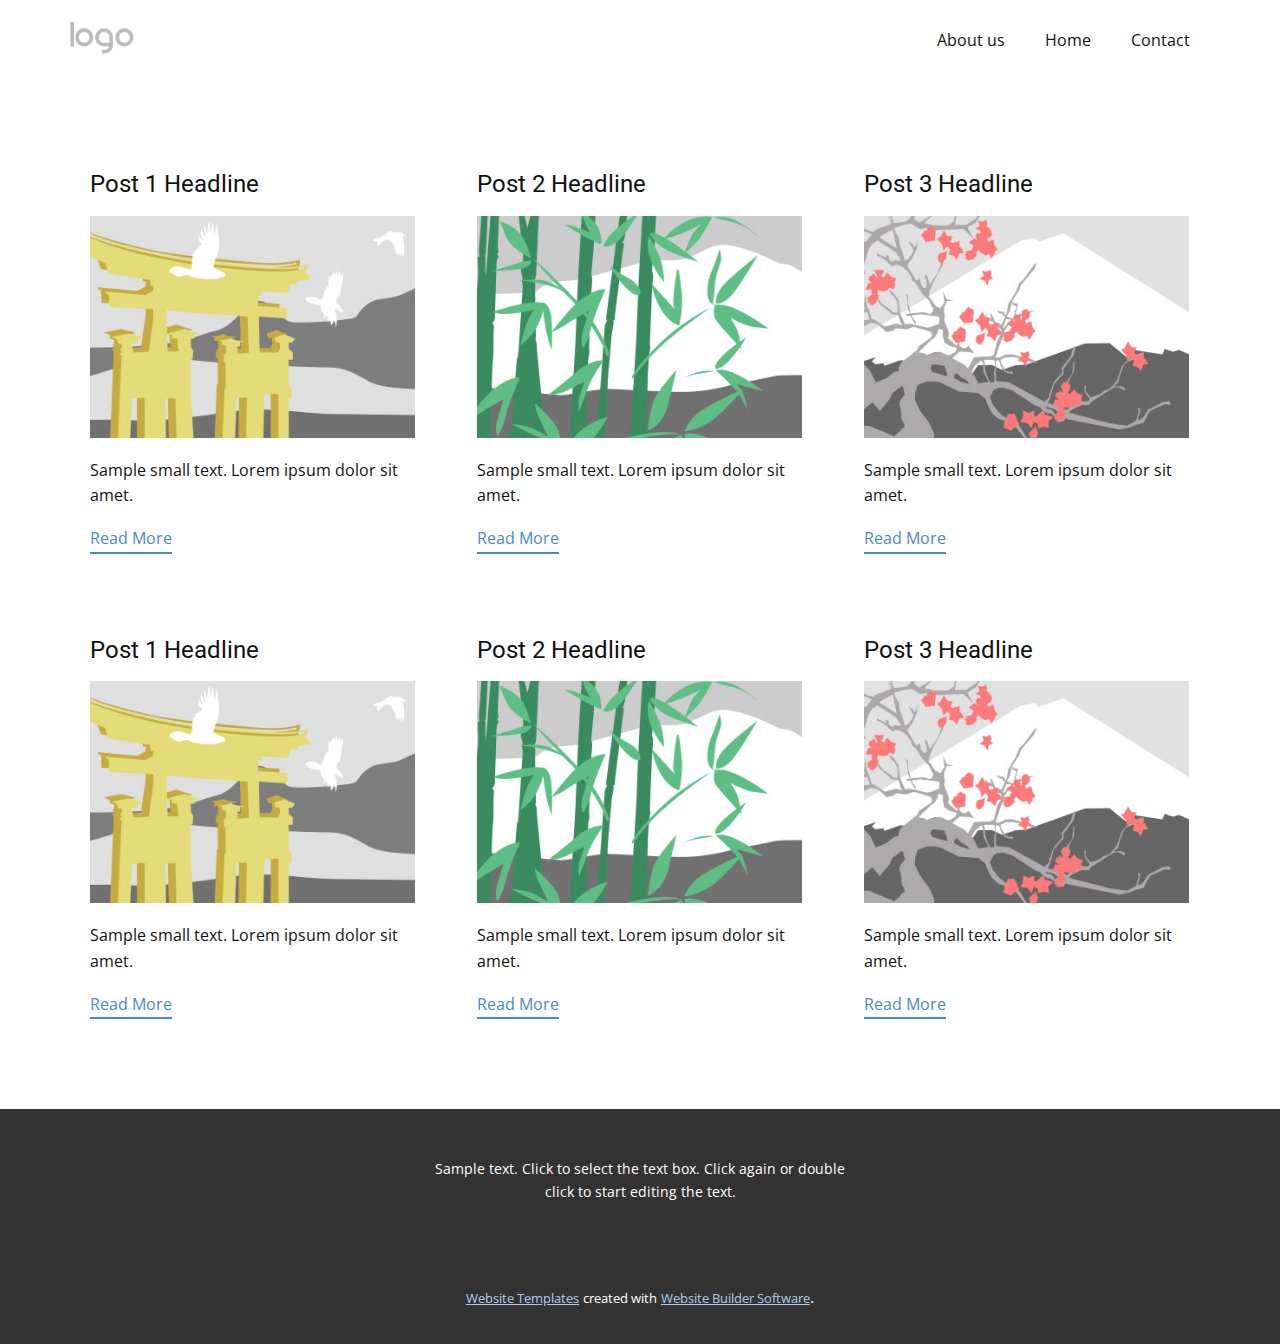
<file: aboutus_page/blog/blog.html>
<html style="font-size: 16px;"><head>
    <meta name="viewport" content="width=device-width, initial-scale=1.0">
    <meta charset="utf-8">
    <meta name="keywords" content="">
    <meta name="description" content="">
    <meta name="page_type" content="np-template-header-footer-from-plugin">
    <title>Blog Template</title>
    <link rel="stylesheet" href="../nicepage.css" media="screen">
<link rel="stylesheet" href="../Blog-Template.css" media="screen">
    <script class="u-script" type="text/javascript" src="../jquery.js" defer=""></script>
    <script class="u-script" type="text/javascript" src="../nicepage.js" defer=""></script>
    <meta name="generator" content="Nicepage 4.5.4, nicepage.com">
    <link id="u-theme-google-font" rel="stylesheet" href="https://fonts.googleapis.com/css?family=Roboto:100,100i,300,300i,400,400i,500,500i,700,700i,900,900i|Open+Sans:300,300i,400,400i,500,500i,600,600i,700,700i,800,800i">
    
    
    <script type="application/ld+json">{
		"@context": "http://schema.org",
		"@type": "Organization",
		"name": "about page",
		"logo": "images/default-logo.png"
}</script>
    <meta name="theme-color" content="#478ac9">
  </head>
  <body class="u-body u-xl-mode"><header class="u-clearfix u-header u-header" id="sec-bd2a"><div class="u-clearfix u-sheet u-valign-middle u-sheet-1">
        <a href="https://nicepage.com" class="u-image u-logo u-image-1">
          <img src="../images/default-logo.png" class="u-logo-image u-logo-image-1">
        </a>
        <nav class="u-menu u-menu-dropdown u-offcanvas u-menu-1">
          <div class="menu-collapse" style="font-size: 1rem; letter-spacing: 0px;">
            <a class="u-button-style u-custom-left-right-menu-spacing u-custom-padding-bottom u-custom-top-bottom-menu-spacing u-nav-link u-text-active-palette-1-base u-text-hover-palette-2-base" href="#">
              <svg class="u-svg-link" viewBox="0 0 24 24"><use xmlns:xlink="http://www.w3.org/1999/xlink" xlink:href="#menu-hamburger"></use></svg>
              <svg class="u-svg-content" version="1.1" id="menu-hamburger" viewBox="0 0 16 16" x="0px" y="0px" xmlns:xlink="http://www.w3.org/1999/xlink" xmlns="http://www.w3.org/2000/svg"><g><rect y="1" width="16" height="2"></rect><rect y="7" width="16" height="2"></rect><rect y="13" width="16" height="2"></rect>
</g></svg>
            </a>
          </div>
          <div class="u-nav-container">
            <ul class="u-nav u-unstyled u-nav-1"><li class="u-nav-item"><a class="u-button-style u-nav-link u-text-active-palette-1-base u-text-hover-palette-2-base" href="../About-us.html" style="padding: 10px 20px;">About us</a>
</li><li class="u-nav-item"><a class="u-button-style u-nav-link u-text-active-palette-1-base u-text-hover-palette-2-base" href="../Home.html" style="padding: 10px 20px;">Home</a>
</li><li class="u-nav-item"><a class="u-button-style u-nav-link u-text-active-palette-1-base u-text-hover-palette-2-base" href="../Contact.html" style="padding: 10px 20px;">Contact</a>
</li></ul>
          </div>
          <div class="u-nav-container-collapse">
            <div class="u-black u-container-style u-inner-container-layout u-opacity u-opacity-95 u-sidenav">
              <div class="u-inner-container-layout u-sidenav-overflow">
                <div class="u-menu-close"></div>
                <ul class="u-align-center u-nav u-popupmenu-items u-unstyled u-nav-2"><li class="u-nav-item"><a class="u-button-style u-nav-link" href="../About-us.html">About us</a>
</li><li class="u-nav-item"><a class="u-button-style u-nav-link" href="../Home.html">Home</a>
</li><li class="u-nav-item"><a class="u-button-style u-nav-link" href="../Contact.html">Contact</a>
</li></ul>
              </div>
            </div>
            <div class="u-black u-menu-overlay u-opacity u-opacity-70"></div>
          </div>
        </nav>
      </div></header>
    <section class="u-clearfix u-section-1" id="sec-39dc">
      <div class="u-clearfix u-sheet u-valign-middle u-sheet-1"><!--blog--><!--blog_options_json--><!--{"type":"Recent","source":"","tags":"","count":""}--><!--/blog_options_json-->
        <div class="u-blog u-expanded-width u-repeater u-repeater-1"><!--blog_post-->
          <div class="u-blog-post u-container-style u-repeater-item u-white u-repeater-item-1">
            <div class="u-container-layout u-similar-container u-valign-top u-container-layout-1"><!--blog_post_header-->
              <h4 class="u-blog-control u-text u-text-1">
                <a class="u-post-header-link" href="../blog/post-5.html"><!--blog_post_header_content-->Post 1 Headline<!--/blog_post_header_content--></a>
              </h4><!--/blog_post_header--><!--blog_post_image-->
              <a class="u-post-header-link" href="../blog/post-5.html"><img alt="" class="u-blog-control u-expanded-width u-image u-image-default u-image-1" src="[data-uri]"></a><!--/blog_post_image--><!--blog_post_content-->
              <div class="u-blog-control u-post-content u-text u-text-2 fr-view">Sample small text. Lorem ipsum dolor sit amet.</div><!--/blog_post_content--><!--blog_post_readmore-->
              <a href="../blog/post-5.html" class="u-blog-control u-border-2 u-border-palette-1-base u-btn u-btn-rectangle u-button-style u-none u-btn-1"><!--blog_post_readmore_content--><!--options_json--><!--{"content":"","defaultValue":"Read More"}--><!--/options_json-->Read More<!--/blog_post_readmore_content--></a><!--/blog_post_readmore-->
            </div>
          </div><div class="u-blog-post u-container-style u-repeater-item u-video-cover u-white">
            <div class="u-container-layout u-similar-container u-valign-top u-container-layout-2"><!--blog_post_header-->
              <h4 class="u-blog-control u-text u-text-3">
                <a class="u-post-header-link" href="../blog/post-4.html"><!--blog_post_header_content-->Post 2 Headline<!--/blog_post_header_content--></a>
              </h4><!--/blog_post_header--><!--blog_post_image-->
              <a class="u-post-header-link" href="../blog/post-4.html"><img alt="" class="u-blog-control u-expanded-width u-image u-image-default u-image-2" src="[data-uri]"></a><!--/blog_post_image--><!--blog_post_content-->
              <div class="u-blog-control u-post-content u-text u-text-4 fr-view">Sample small text. Lorem ipsum dolor sit amet.</div><!--/blog_post_content--><!--blog_post_readmore-->
              <a href="../blog/post-4.html" class="u-blog-control u-border-2 u-border-palette-1-base u-btn u-btn-rectangle u-button-style u-none u-btn-2"><!--blog_post_readmore_content--><!--options_json--><!--{"content":"","defaultValue":"Read More"}--><!--/options_json-->Read More<!--/blog_post_readmore_content--></a><!--/blog_post_readmore-->
            </div>
          </div><div class="u-blog-post u-container-style u-repeater-item u-video-cover u-white">
            <div class="u-container-layout u-similar-container u-valign-top u-container-layout-3"><!--blog_post_header-->
              <h4 class="u-blog-control u-text u-text-5">
                <a class="u-post-header-link" href="../blog/post-3.html"><!--blog_post_header_content-->Post 3 Headline<!--/blog_post_header_content--></a>
              </h4><!--/blog_post_header--><!--blog_post_image-->
              <a class="u-post-header-link" href="../blog/post-3.html"><img alt="" class="u-blog-control u-expanded-width u-image u-image-default u-image-3" src="[data-uri]"></a><!--/blog_post_image--><!--blog_post_content-->
              <div class="u-blog-control u-post-content u-text u-text-6 fr-view">Sample small text. Lorem ipsum dolor sit amet.</div><!--/blog_post_content--><!--blog_post_readmore-->
              <a href="../blog/post-3.html" class="u-blog-control u-border-2 u-border-palette-1-base u-btn u-btn-rectangle u-button-style u-none u-btn-3"><!--blog_post_readmore_content--><!--options_json--><!--{"content":"","defaultValue":"Read More"}--><!--/options_json-->Read More<!--/blog_post_readmore_content--></a><!--/blog_post_readmore-->
            </div>
          </div><div class="u-blog-post u-container-style u-repeater-item u-white u-repeater-item-1">
            <div class="u-container-layout u-similar-container u-valign-top u-container-layout-1"><!--blog_post_header-->
              <h4 class="u-blog-control u-text u-text-1">
                <a class="u-post-header-link" href="../blog/post-2.html"><!--blog_post_header_content-->Post 1 Headline<!--/blog_post_header_content--></a>
              </h4><!--/blog_post_header--><!--blog_post_image-->
              <a class="u-post-header-link" href="../blog/post-2.html"><img alt="" class="u-blog-control u-expanded-width u-image u-image-default u-image-1" src="[data-uri]"></a><!--/blog_post_image--><!--blog_post_content-->
              <div class="u-blog-control u-post-content u-text u-text-2 fr-view">Sample small text. Lorem ipsum dolor sit amet.</div><!--/blog_post_content--><!--blog_post_readmore-->
              <a href="../blog/post-2.html" class="u-blog-control u-border-2 u-border-palette-1-base u-btn u-btn-rectangle u-button-style u-none u-btn-1"><!--blog_post_readmore_content--><!--options_json--><!--{"content":"","defaultValue":"Read More"}--><!--/options_json-->Read More<!--/blog_post_readmore_content--></a><!--/blog_post_readmore-->
            </div>
          </div><div class="u-blog-post u-container-style u-repeater-item u-video-cover u-white">
            <div class="u-container-layout u-similar-container u-valign-top u-container-layout-2"><!--blog_post_header-->
              <h4 class="u-blog-control u-text u-text-3">
                <a class="u-post-header-link" href="../blog/post-1.html"><!--blog_post_header_content-->Post 2 Headline<!--/blog_post_header_content--></a>
              </h4><!--/blog_post_header--><!--blog_post_image-->
              <a class="u-post-header-link" href="../blog/post-1.html"><img alt="" class="u-blog-control u-expanded-width u-image u-image-default u-image-2" src="[data-uri]"></a><!--/blog_post_image--><!--blog_post_content-->
              <div class="u-blog-control u-post-content u-text u-text-4 fr-view">Sample small text. Lorem ipsum dolor sit amet.</div><!--/blog_post_content--><!--blog_post_readmore-->
              <a href="../blog/post-1.html" class="u-blog-control u-border-2 u-border-palette-1-base u-btn u-btn-rectangle u-button-style u-none u-btn-2"><!--blog_post_readmore_content--><!--options_json--><!--{"content":"","defaultValue":"Read More"}--><!--/options_json-->Read More<!--/blog_post_readmore_content--></a><!--/blog_post_readmore-->
            </div>
          </div><div class="u-blog-post u-container-style u-repeater-item u-video-cover u-white">
            <div class="u-container-layout u-similar-container u-valign-top u-container-layout-3"><!--blog_post_header-->
              <h4 class="u-blog-control u-text u-text-5">
                <a class="u-post-header-link" href="../blog/post.html"><!--blog_post_header_content-->Post 3 Headline<!--/blog_post_header_content--></a>
              </h4><!--/blog_post_header--><!--blog_post_image-->
              <a class="u-post-header-link" href="../blog/post.html"><img alt="" class="u-blog-control u-expanded-width u-image u-image-default u-image-3" src="[data-uri]"></a><!--/blog_post_image--><!--blog_post_content-->
              <div class="u-blog-control u-post-content u-text u-text-6 fr-view">Sample small text. Lorem ipsum dolor sit amet.</div><!--/blog_post_content--><!--blog_post_readmore-->
              <a href="../blog/post.html" class="u-blog-control u-border-2 u-border-palette-1-base u-btn u-btn-rectangle u-button-style u-none u-btn-3"><!--blog_post_readmore_content--><!--options_json--><!--{"content":"","defaultValue":"Read More"}--><!--/options_json-->Read More<!--/blog_post_readmore_content--></a><!--/blog_post_readmore-->
            </div>
          </div><!--/blog_post--><!--blog_post-->
          <!--/blog_post--><!--blog_post-->
          <!--/blog_post-->
        </div><!--/blog-->
      </div>
    </section>
    
    
    <footer class="u-align-center u-clearfix u-footer u-grey-80 u-footer" id="sec-e83e"><div class="u-clearfix u-sheet u-sheet-1">
        <p class="u-small-text u-text u-text-variant u-text-1">Sample text. Click to select the text box. Click again or double click to start editing the text.</p>
      </div></footer>
    <section class="u-backlink u-clearfix u-grey-80">
      <a class="u-link" href="https://nicepage.com/website-templates" target="_blank">
        <span>Website Templates</span>
      </a>
      <p class="u-text">
        <span>created with</span>
      </p>
      <a class="u-link" href="" target="_blank">
        <span>Website Builder Software</span>
      </a>. 
    </section>
  
</body></html>
</file>
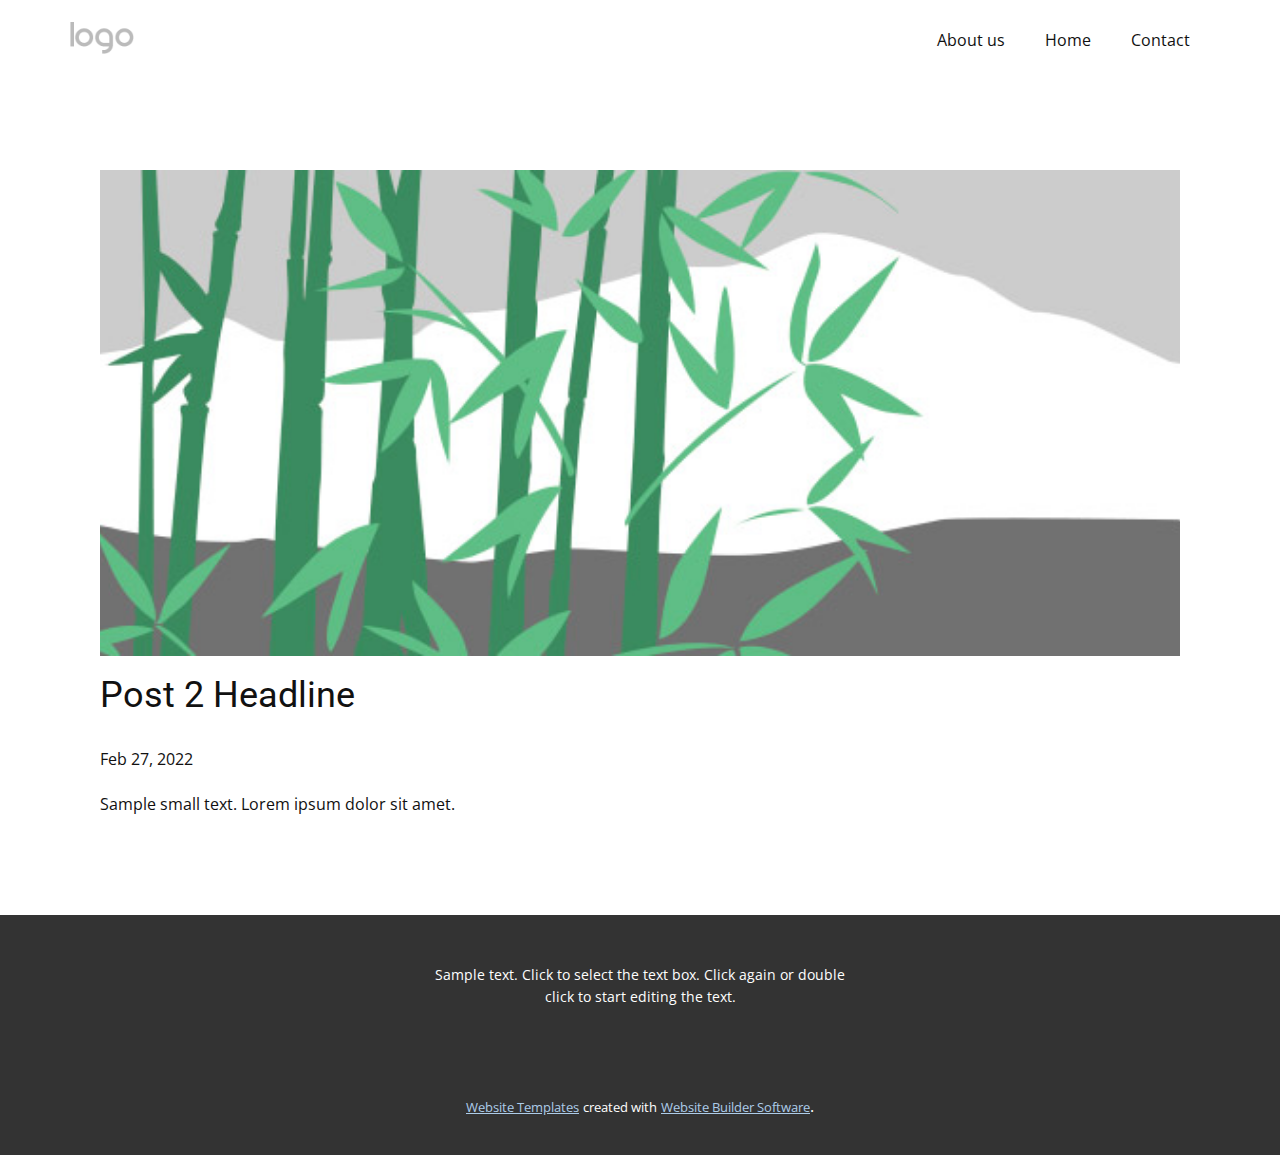
<file: aboutus_page/blog/post-1.html>
<!doctype html>
<html style="font-size: 16px;"><head>
    <meta name="viewport" content="width=device-width, initial-scale=1.0">
    <meta charset="utf-8">
    <meta name="keywords" content="Post 1 Headline">
    <meta name="description" content="">
    <meta name="page_type" content="np-template-header-footer-from-plugin">
    <title>Post 2 Headline</title>
    <link rel="stylesheet" href="../nicepage.css" media="screen">
<link rel="stylesheet" href="../Post-Template.css" media="screen">
    <script class="u-script" type="text/javascript" src="../jquery.js" defer=""></script>
    <script class="u-script" type="text/javascript" src="../nicepage.js" defer=""></script>
    <meta name="generator" content="Nicepage 4.5.4, nicepage.com">
    <link id="u-theme-google-font" rel="stylesheet" href="https://fonts.googleapis.com/css?family=Roboto:100,100i,300,300i,400,400i,500,500i,700,700i,900,900i|Open+Sans:300,300i,400,400i,500,500i,600,600i,700,700i,800,800i">
    
    
    <script type="application/ld+json">{
		"@context": "http://schema.org",
		"@type": "Organization",
		"name": "about page",
		"logo": "images/default-logo.png"
}</script>
    <meta name="theme-color" content="#478ac9">
  </head>
  <body class="u-body u-xl-mode"><header class="u-clearfix u-header u-header" id="sec-bd2a"><div class="u-clearfix u-sheet u-valign-middle u-sheet-1">
        <a href="https://nicepage.com" class="u-image u-logo u-image-1">
          <img src="../images/default-logo.png" class="u-logo-image u-logo-image-1">
        </a>
        <nav class="u-menu u-menu-dropdown u-offcanvas u-menu-1">
          <div class="menu-collapse" style="font-size: 1rem; letter-spacing: 0px;">
            <a class="u-button-style u-custom-left-right-menu-spacing u-custom-padding-bottom u-custom-top-bottom-menu-spacing u-nav-link u-text-active-palette-1-base u-text-hover-palette-2-base" href="#">
              <svg class="u-svg-link" viewBox="0 0 24 24"><use xmlns:xlink="http://www.w3.org/1999/xlink" xlink:href="#menu-hamburger"></use></svg>
              <svg class="u-svg-content" version="1.1" id="menu-hamburger" viewBox="0 0 16 16" x="0px" y="0px" xmlns:xlink="http://www.w3.org/1999/xlink" xmlns="http://www.w3.org/2000/svg"><g><rect y="1" width="16" height="2"></rect><rect y="7" width="16" height="2"></rect><rect y="13" width="16" height="2"></rect>
</g></svg>
            </a>
          </div>
          <div class="u-nav-container">
            <ul class="u-nav u-unstyled u-nav-1"><li class="u-nav-item"><a class="u-button-style u-nav-link u-text-active-palette-1-base u-text-hover-palette-2-base" href="../About-us.html" style="padding: 10px 20px;">About us</a>
</li><li class="u-nav-item"><a class="u-button-style u-nav-link u-text-active-palette-1-base u-text-hover-palette-2-base" href="../Home.html" style="padding: 10px 20px;">Home</a>
</li><li class="u-nav-item"><a class="u-button-style u-nav-link u-text-active-palette-1-base u-text-hover-palette-2-base" href="../Contact.html" style="padding: 10px 20px;">Contact</a>
</li></ul>
          </div>
          <div class="u-nav-container-collapse">
            <div class="u-black u-container-style u-inner-container-layout u-opacity u-opacity-95 u-sidenav">
              <div class="u-inner-container-layout u-sidenav-overflow">
                <div class="u-menu-close"></div>
                <ul class="u-align-center u-nav u-popupmenu-items u-unstyled u-nav-2"><li class="u-nav-item"><a class="u-button-style u-nav-link" href="../About-us.html">About us</a>
</li><li class="u-nav-item"><a class="u-button-style u-nav-link" href="../Home.html">Home</a>
</li><li class="u-nav-item"><a class="u-button-style u-nav-link" href="../Contact.html">Contact</a>
</li></ul>
              </div>
            </div>
            <div class="u-black u-menu-overlay u-opacity u-opacity-70"></div>
          </div>
        </nav>
      </div></header>
    <section class="u-align-center u-clearfix u-section-1" id="sec-d7d7">
      <div class="u-clearfix u-sheet u-valign-middle-md u-valign-middle-sm u-valign-middle-xs u-sheet-1"><!--post_details--><!--post_details_options_json--><!--{"source":""}--><!--/post_details_options_json--><!--blog_post-->
        <div class="u-container-style u-expanded-width u-post-details u-post-details-1">
          <div class="u-container-layout u-valign-middle u-container-layout-1"><!--blog_post_image-->
            <img alt="" class="u-blog-control u-expanded-width u-image u-image-default u-image-1" src="[data-uri]"><!--/blog_post_image--><!--blog_post_header-->
            <h2 class="u-blog-control u-text u-text-1">Post 2 Headline</h2><!--/blog_post_header--><!--blog_post_metadata-->
            <div class="u-blog-control u-metadata u-metadata-1"><!--blog_post_metadata_date-->
              <span class="u-meta-date u-meta-icon">Feb 27, 2022</span><!--/blog_post_metadata_date--><!--blog_post_metadata_category-->
              <!--/blog_post_metadata_category--><!--blog_post_metadata_comments-->
              <!--/blog_post_metadata_comments-->
            </div><!--/blog_post_metadata--><!--blog_post_content-->
            <div class="u-align-justify u-blog-control u-post-content u-text u-text-2 fr-view">
  Sample small text. Lorem ipsum dolor sit amet.
  </div><!--/blog_post_content-->
          </div>
        </div><!--/blog_post--><!--/post_details-->
      </div>
    </section>
    
    
    <footer class="u-align-center u-clearfix u-footer u-grey-80 u-footer" id="sec-e83e"><div class="u-clearfix u-sheet u-sheet-1">
        <p class="u-small-text u-text u-text-variant u-text-1">Sample text. Click to select the text box. Click again or double click to start editing the text.</p>
      </div></footer>
    <section class="u-backlink u-clearfix u-grey-80">
      <a class="u-link" href="https://nicepage.com/website-templates" target="_blank">
        <span>Website Templates</span>
      </a>
      <p class="u-text">
        <span>created with</span>
      </p>
      <a class="u-link" href="" target="_blank">
        <span>Website Builder Software</span>
      </a>. 
    </section>
  
</body></html>
</file>
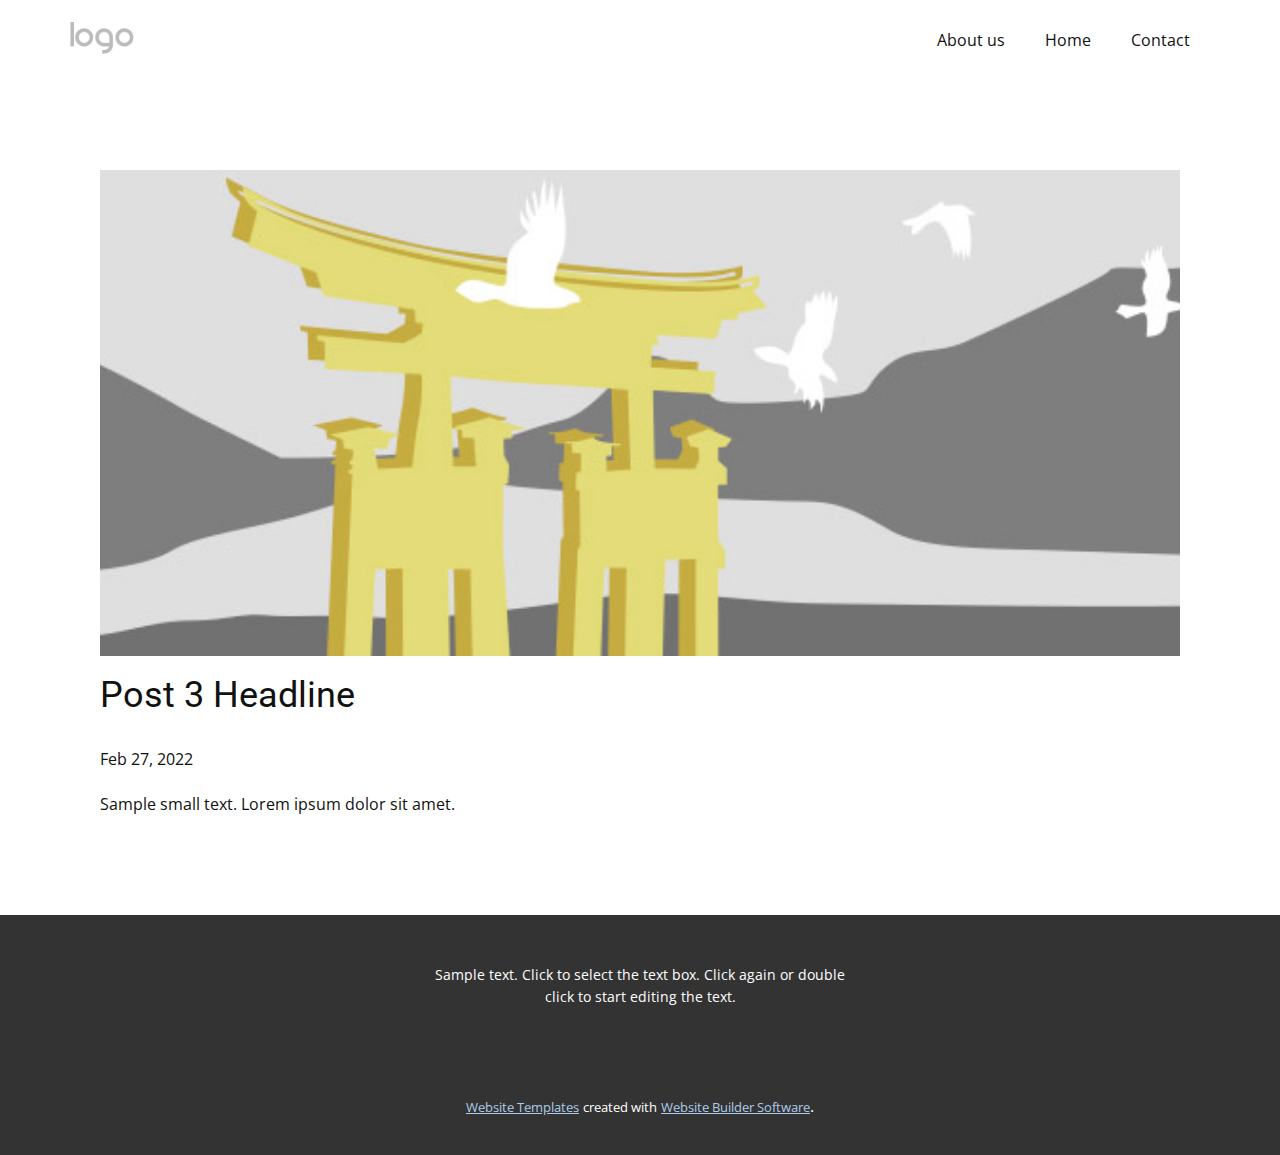
<file: aboutus_page/blog/post-2.html>
<!doctype html>
<html style="font-size: 16px;"><head>
    <meta name="viewport" content="width=device-width, initial-scale=1.0">
    <meta charset="utf-8">
    <meta name="keywords" content="Post 1 Headline">
    <meta name="description" content="">
    <meta name="page_type" content="np-template-header-footer-from-plugin">
    <title>Post 3 Headline</title>
    <link rel="stylesheet" href="../nicepage.css" media="screen">
<link rel="stylesheet" href="../Post-Template.css" media="screen">
    <script class="u-script" type="text/javascript" src="../jquery.js" defer=""></script>
    <script class="u-script" type="text/javascript" src="../nicepage.js" defer=""></script>
    <meta name="generator" content="Nicepage 4.5.4, nicepage.com">
    <link id="u-theme-google-font" rel="stylesheet" href="https://fonts.googleapis.com/css?family=Roboto:100,100i,300,300i,400,400i,500,500i,700,700i,900,900i|Open+Sans:300,300i,400,400i,500,500i,600,600i,700,700i,800,800i">
    
    
    <script type="application/ld+json">{
		"@context": "http://schema.org",
		"@type": "Organization",
		"name": "about page",
		"logo": "images/default-logo.png"
}</script>
    <meta name="theme-color" content="#478ac9">
  </head>
  <body class="u-body u-xl-mode"><header class="u-clearfix u-header u-header" id="sec-bd2a"><div class="u-clearfix u-sheet u-valign-middle u-sheet-1">
        <a href="https://nicepage.com" class="u-image u-logo u-image-1">
          <img src="../images/default-logo.png" class="u-logo-image u-logo-image-1">
        </a>
        <nav class="u-menu u-menu-dropdown u-offcanvas u-menu-1">
          <div class="menu-collapse" style="font-size: 1rem; letter-spacing: 0px;">
            <a class="u-button-style u-custom-left-right-menu-spacing u-custom-padding-bottom u-custom-top-bottom-menu-spacing u-nav-link u-text-active-palette-1-base u-text-hover-palette-2-base" href="#">
              <svg class="u-svg-link" viewBox="0 0 24 24"><use xmlns:xlink="http://www.w3.org/1999/xlink" xlink:href="#menu-hamburger"></use></svg>
              <svg class="u-svg-content" version="1.1" id="menu-hamburger" viewBox="0 0 16 16" x="0px" y="0px" xmlns:xlink="http://www.w3.org/1999/xlink" xmlns="http://www.w3.org/2000/svg"><g><rect y="1" width="16" height="2"></rect><rect y="7" width="16" height="2"></rect><rect y="13" width="16" height="2"></rect>
</g></svg>
            </a>
          </div>
          <div class="u-nav-container">
            <ul class="u-nav u-unstyled u-nav-1"><li class="u-nav-item"><a class="u-button-style u-nav-link u-text-active-palette-1-base u-text-hover-palette-2-base" href="../About-us.html" style="padding: 10px 20px;">About us</a>
</li><li class="u-nav-item"><a class="u-button-style u-nav-link u-text-active-palette-1-base u-text-hover-palette-2-base" href="../Home.html" style="padding: 10px 20px;">Home</a>
</li><li class="u-nav-item"><a class="u-button-style u-nav-link u-text-active-palette-1-base u-text-hover-palette-2-base" href="../Contact.html" style="padding: 10px 20px;">Contact</a>
</li></ul>
          </div>
          <div class="u-nav-container-collapse">
            <div class="u-black u-container-style u-inner-container-layout u-opacity u-opacity-95 u-sidenav">
              <div class="u-inner-container-layout u-sidenav-overflow">
                <div class="u-menu-close"></div>
                <ul class="u-align-center u-nav u-popupmenu-items u-unstyled u-nav-2"><li class="u-nav-item"><a class="u-button-style u-nav-link" href="../About-us.html">About us</a>
</li><li class="u-nav-item"><a class="u-button-style u-nav-link" href="../Home.html">Home</a>
</li><li class="u-nav-item"><a class="u-button-style u-nav-link" href="../Contact.html">Contact</a>
</li></ul>
              </div>
            </div>
            <div class="u-black u-menu-overlay u-opacity u-opacity-70"></div>
          </div>
        </nav>
      </div></header>
    <section class="u-align-center u-clearfix u-section-1" id="sec-d7d7">
      <div class="u-clearfix u-sheet u-valign-middle-md u-valign-middle-sm u-valign-middle-xs u-sheet-1"><!--post_details--><!--post_details_options_json--><!--{"source":""}--><!--/post_details_options_json--><!--blog_post-->
        <div class="u-container-style u-expanded-width u-post-details u-post-details-1">
          <div class="u-container-layout u-valign-middle u-container-layout-1"><!--blog_post_image-->
            <img alt="" class="u-blog-control u-expanded-width u-image u-image-default u-image-1" src="[data-uri]"><!--/blog_post_image--><!--blog_post_header-->
            <h2 class="u-blog-control u-text u-text-1">Post 3 Headline</h2><!--/blog_post_header--><!--blog_post_metadata-->
            <div class="u-blog-control u-metadata u-metadata-1"><!--blog_post_metadata_date-->
              <span class="u-meta-date u-meta-icon">Feb 27, 2022</span><!--/blog_post_metadata_date--><!--blog_post_metadata_category-->
              <!--/blog_post_metadata_category--><!--blog_post_metadata_comments-->
              <!--/blog_post_metadata_comments-->
            </div><!--/blog_post_metadata--><!--blog_post_content-->
            <div class="u-align-justify u-blog-control u-post-content u-text u-text-2 fr-view">
  Sample small text. Lorem ipsum dolor sit amet.
  </div><!--/blog_post_content-->
          </div>
        </div><!--/blog_post--><!--/post_details-->
      </div>
    </section>
    
    
    <footer class="u-align-center u-clearfix u-footer u-grey-80 u-footer" id="sec-e83e"><div class="u-clearfix u-sheet u-sheet-1">
        <p class="u-small-text u-text u-text-variant u-text-1">Sample text. Click to select the text box. Click again or double click to start editing the text.</p>
      </div></footer>
    <section class="u-backlink u-clearfix u-grey-80">
      <a class="u-link" href="https://nicepage.com/website-templates" target="_blank">
        <span>Website Templates</span>
      </a>
      <p class="u-text">
        <span>created with</span>
      </p>
      <a class="u-link" href="" target="_blank">
        <span>Website Builder Software</span>
      </a>. 
    </section>
  
</body></html>
</file>
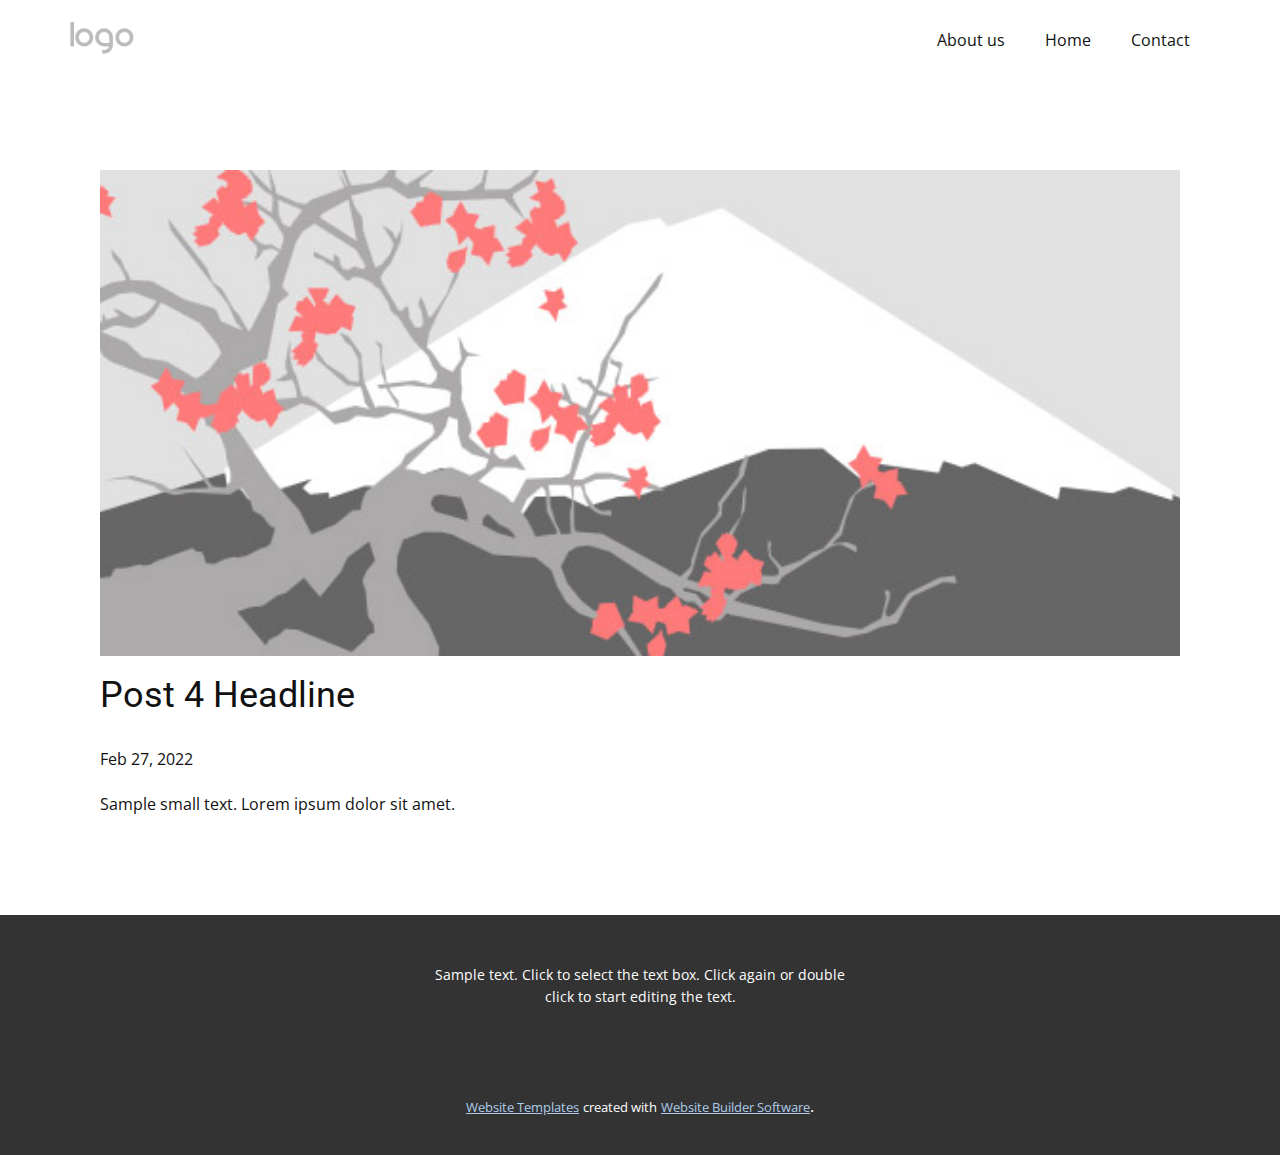
<file: aboutus_page/blog/post-3.html>
<!doctype html>
<html style="font-size: 16px;"><head>
    <meta name="viewport" content="width=device-width, initial-scale=1.0">
    <meta charset="utf-8">
    <meta name="keywords" content="Post 1 Headline">
    <meta name="description" content="">
    <meta name="page_type" content="np-template-header-footer-from-plugin">
    <title>Post 4 Headline</title>
    <link rel="stylesheet" href="../nicepage.css" media="screen">
<link rel="stylesheet" href="../Post-Template.css" media="screen">
    <script class="u-script" type="text/javascript" src="../jquery.js" defer=""></script>
    <script class="u-script" type="text/javascript" src="../nicepage.js" defer=""></script>
    <meta name="generator" content="Nicepage 4.5.4, nicepage.com">
    <link id="u-theme-google-font" rel="stylesheet" href="https://fonts.googleapis.com/css?family=Roboto:100,100i,300,300i,400,400i,500,500i,700,700i,900,900i|Open+Sans:300,300i,400,400i,500,500i,600,600i,700,700i,800,800i">
    
    
    <script type="application/ld+json">{
		"@context": "http://schema.org",
		"@type": "Organization",
		"name": "about page",
		"logo": "images/default-logo.png"
}</script>
    <meta name="theme-color" content="#478ac9">
  </head>
  <body class="u-body u-xl-mode"><header class="u-clearfix u-header u-header" id="sec-bd2a"><div class="u-clearfix u-sheet u-valign-middle u-sheet-1">
        <a href="https://nicepage.com" class="u-image u-logo u-image-1">
          <img src="../images/default-logo.png" class="u-logo-image u-logo-image-1">
        </a>
        <nav class="u-menu u-menu-dropdown u-offcanvas u-menu-1">
          <div class="menu-collapse" style="font-size: 1rem; letter-spacing: 0px;">
            <a class="u-button-style u-custom-left-right-menu-spacing u-custom-padding-bottom u-custom-top-bottom-menu-spacing u-nav-link u-text-active-palette-1-base u-text-hover-palette-2-base" href="#">
              <svg class="u-svg-link" viewBox="0 0 24 24"><use xmlns:xlink="http://www.w3.org/1999/xlink" xlink:href="#menu-hamburger"></use></svg>
              <svg class="u-svg-content" version="1.1" id="menu-hamburger" viewBox="0 0 16 16" x="0px" y="0px" xmlns:xlink="http://www.w3.org/1999/xlink" xmlns="http://www.w3.org/2000/svg"><g><rect y="1" width="16" height="2"></rect><rect y="7" width="16" height="2"></rect><rect y="13" width="16" height="2"></rect>
</g></svg>
            </a>
          </div>
          <div class="u-nav-container">
            <ul class="u-nav u-unstyled u-nav-1"><li class="u-nav-item"><a class="u-button-style u-nav-link u-text-active-palette-1-base u-text-hover-palette-2-base" href="../About-us.html" style="padding: 10px 20px;">About us</a>
</li><li class="u-nav-item"><a class="u-button-style u-nav-link u-text-active-palette-1-base u-text-hover-palette-2-base" href="../Home.html" style="padding: 10px 20px;">Home</a>
</li><li class="u-nav-item"><a class="u-button-style u-nav-link u-text-active-palette-1-base u-text-hover-palette-2-base" href="../Contact.html" style="padding: 10px 20px;">Contact</a>
</li></ul>
          </div>
          <div class="u-nav-container-collapse">
            <div class="u-black u-container-style u-inner-container-layout u-opacity u-opacity-95 u-sidenav">
              <div class="u-inner-container-layout u-sidenav-overflow">
                <div class="u-menu-close"></div>
                <ul class="u-align-center u-nav u-popupmenu-items u-unstyled u-nav-2"><li class="u-nav-item"><a class="u-button-style u-nav-link" href="../About-us.html">About us</a>
</li><li class="u-nav-item"><a class="u-button-style u-nav-link" href="../Home.html">Home</a>
</li><li class="u-nav-item"><a class="u-button-style u-nav-link" href="../Contact.html">Contact</a>
</li></ul>
              </div>
            </div>
            <div class="u-black u-menu-overlay u-opacity u-opacity-70"></div>
          </div>
        </nav>
      </div></header>
    <section class="u-align-center u-clearfix u-section-1" id="sec-d7d7">
      <div class="u-clearfix u-sheet u-valign-middle-md u-valign-middle-sm u-valign-middle-xs u-sheet-1"><!--post_details--><!--post_details_options_json--><!--{"source":""}--><!--/post_details_options_json--><!--blog_post-->
        <div class="u-container-style u-expanded-width u-post-details u-post-details-1">
          <div class="u-container-layout u-valign-middle u-container-layout-1"><!--blog_post_image-->
            <img alt="" class="u-blog-control u-expanded-width u-image u-image-default u-image-1" src="[data-uri]"><!--/blog_post_image--><!--blog_post_header-->
            <h2 class="u-blog-control u-text u-text-1">Post 4 Headline</h2><!--/blog_post_header--><!--blog_post_metadata-->
            <div class="u-blog-control u-metadata u-metadata-1"><!--blog_post_metadata_date-->
              <span class="u-meta-date u-meta-icon">Feb 27, 2022</span><!--/blog_post_metadata_date--><!--blog_post_metadata_category-->
              <!--/blog_post_metadata_category--><!--blog_post_metadata_comments-->
              <!--/blog_post_metadata_comments-->
            </div><!--/blog_post_metadata--><!--blog_post_content-->
            <div class="u-align-justify u-blog-control u-post-content u-text u-text-2 fr-view">
  Sample small text. Lorem ipsum dolor sit amet.
  </div><!--/blog_post_content-->
          </div>
        </div><!--/blog_post--><!--/post_details-->
      </div>
    </section>
    
    
    <footer class="u-align-center u-clearfix u-footer u-grey-80 u-footer" id="sec-e83e"><div class="u-clearfix u-sheet u-sheet-1">
        <p class="u-small-text u-text u-text-variant u-text-1">Sample text. Click to select the text box. Click again or double click to start editing the text.</p>
      </div></footer>
    <section class="u-backlink u-clearfix u-grey-80">
      <a class="u-link" href="https://nicepage.com/website-templates" target="_blank">
        <span>Website Templates</span>
      </a>
      <p class="u-text">
        <span>created with</span>
      </p>
      <a class="u-link" href="" target="_blank">
        <span>Website Builder Software</span>
      </a>. 
    </section>
  
</body></html>
</file>
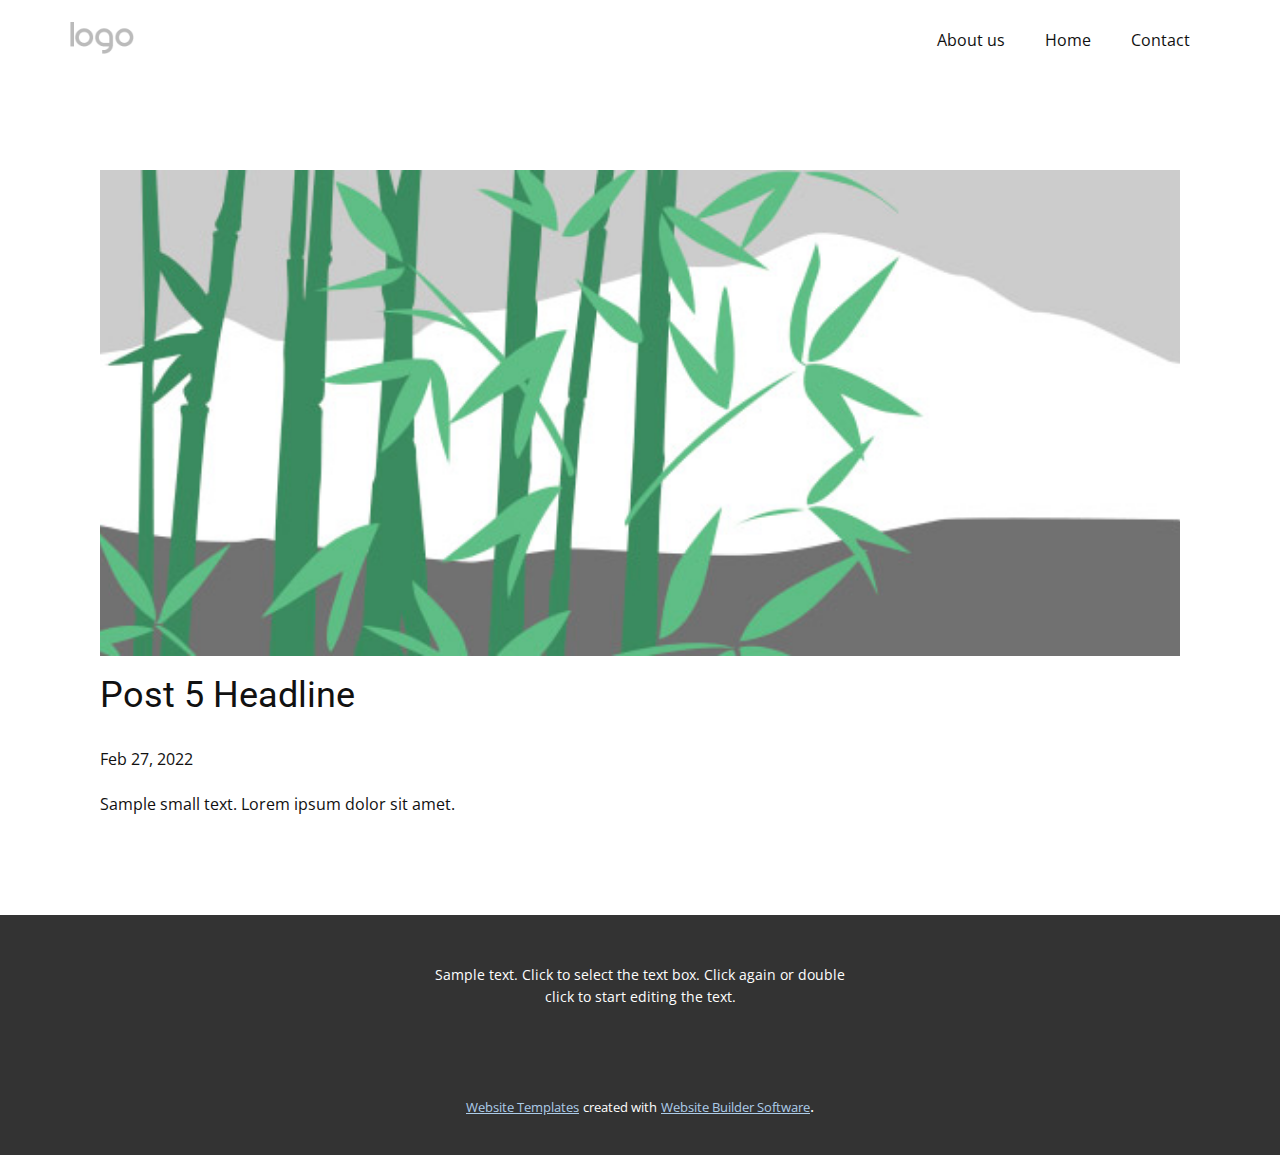
<file: aboutus_page/blog/post-4.html>
<!doctype html>
<html style="font-size: 16px;"><head>
    <meta name="viewport" content="width=device-width, initial-scale=1.0">
    <meta charset="utf-8">
    <meta name="keywords" content="Post 1 Headline">
    <meta name="description" content="">
    <meta name="page_type" content="np-template-header-footer-from-plugin">
    <title>Post 5 Headline</title>
    <link rel="stylesheet" href="../nicepage.css" media="screen">
<link rel="stylesheet" href="../Post-Template.css" media="screen">
    <script class="u-script" type="text/javascript" src="../jquery.js" defer=""></script>
    <script class="u-script" type="text/javascript" src="../nicepage.js" defer=""></script>
    <meta name="generator" content="Nicepage 4.5.4, nicepage.com">
    <link id="u-theme-google-font" rel="stylesheet" href="https://fonts.googleapis.com/css?family=Roboto:100,100i,300,300i,400,400i,500,500i,700,700i,900,900i|Open+Sans:300,300i,400,400i,500,500i,600,600i,700,700i,800,800i">
    
    
    <script type="application/ld+json">{
		"@context": "http://schema.org",
		"@type": "Organization",
		"name": "about page",
		"logo": "images/default-logo.png"
}</script>
    <meta name="theme-color" content="#478ac9">
  </head>
  <body class="u-body u-xl-mode"><header class="u-clearfix u-header u-header" id="sec-bd2a"><div class="u-clearfix u-sheet u-valign-middle u-sheet-1">
        <a href="https://nicepage.com" class="u-image u-logo u-image-1">
          <img src="../images/default-logo.png" class="u-logo-image u-logo-image-1">
        </a>
        <nav class="u-menu u-menu-dropdown u-offcanvas u-menu-1">
          <div class="menu-collapse" style="font-size: 1rem; letter-spacing: 0px;">
            <a class="u-button-style u-custom-left-right-menu-spacing u-custom-padding-bottom u-custom-top-bottom-menu-spacing u-nav-link u-text-active-palette-1-base u-text-hover-palette-2-base" href="#">
              <svg class="u-svg-link" viewBox="0 0 24 24"><use xmlns:xlink="http://www.w3.org/1999/xlink" xlink:href="#menu-hamburger"></use></svg>
              <svg class="u-svg-content" version="1.1" id="menu-hamburger" viewBox="0 0 16 16" x="0px" y="0px" xmlns:xlink="http://www.w3.org/1999/xlink" xmlns="http://www.w3.org/2000/svg"><g><rect y="1" width="16" height="2"></rect><rect y="7" width="16" height="2"></rect><rect y="13" width="16" height="2"></rect>
</g></svg>
            </a>
          </div>
          <div class="u-nav-container">
            <ul class="u-nav u-unstyled u-nav-1"><li class="u-nav-item"><a class="u-button-style u-nav-link u-text-active-palette-1-base u-text-hover-palette-2-base" href="../About-us.html" style="padding: 10px 20px;">About us</a>
</li><li class="u-nav-item"><a class="u-button-style u-nav-link u-text-active-palette-1-base u-text-hover-palette-2-base" href="../Home.html" style="padding: 10px 20px;">Home</a>
</li><li class="u-nav-item"><a class="u-button-style u-nav-link u-text-active-palette-1-base u-text-hover-palette-2-base" href="../Contact.html" style="padding: 10px 20px;">Contact</a>
</li></ul>
          </div>
          <div class="u-nav-container-collapse">
            <div class="u-black u-container-style u-inner-container-layout u-opacity u-opacity-95 u-sidenav">
              <div class="u-inner-container-layout u-sidenav-overflow">
                <div class="u-menu-close"></div>
                <ul class="u-align-center u-nav u-popupmenu-items u-unstyled u-nav-2"><li class="u-nav-item"><a class="u-button-style u-nav-link" href="../About-us.html">About us</a>
</li><li class="u-nav-item"><a class="u-button-style u-nav-link" href="../Home.html">Home</a>
</li><li class="u-nav-item"><a class="u-button-style u-nav-link" href="../Contact.html">Contact</a>
</li></ul>
              </div>
            </div>
            <div class="u-black u-menu-overlay u-opacity u-opacity-70"></div>
          </div>
        </nav>
      </div></header>
    <section class="u-align-center u-clearfix u-section-1" id="sec-d7d7">
      <div class="u-clearfix u-sheet u-valign-middle-md u-valign-middle-sm u-valign-middle-xs u-sheet-1"><!--post_details--><!--post_details_options_json--><!--{"source":""}--><!--/post_details_options_json--><!--blog_post-->
        <div class="u-container-style u-expanded-width u-post-details u-post-details-1">
          <div class="u-container-layout u-valign-middle u-container-layout-1"><!--blog_post_image-->
            <img alt="" class="u-blog-control u-expanded-width u-image u-image-default u-image-1" src="[data-uri]"><!--/blog_post_image--><!--blog_post_header-->
            <h2 class="u-blog-control u-text u-text-1">Post 5 Headline</h2><!--/blog_post_header--><!--blog_post_metadata-->
            <div class="u-blog-control u-metadata u-metadata-1"><!--blog_post_metadata_date-->
              <span class="u-meta-date u-meta-icon">Feb 27, 2022</span><!--/blog_post_metadata_date--><!--blog_post_metadata_category-->
              <!--/blog_post_metadata_category--><!--blog_post_metadata_comments-->
              <!--/blog_post_metadata_comments-->
            </div><!--/blog_post_metadata--><!--blog_post_content-->
            <div class="u-align-justify u-blog-control u-post-content u-text u-text-2 fr-view">
  Sample small text. Lorem ipsum dolor sit amet.
  </div><!--/blog_post_content-->
          </div>
        </div><!--/blog_post--><!--/post_details-->
      </div>
    </section>
    
    
    <footer class="u-align-center u-clearfix u-footer u-grey-80 u-footer" id="sec-e83e"><div class="u-clearfix u-sheet u-sheet-1">
        <p class="u-small-text u-text u-text-variant u-text-1">Sample text. Click to select the text box. Click again or double click to start editing the text.</p>
      </div></footer>
    <section class="u-backlink u-clearfix u-grey-80">
      <a class="u-link" href="https://nicepage.com/website-templates" target="_blank">
        <span>Website Templates</span>
      </a>
      <p class="u-text">
        <span>created with</span>
      </p>
      <a class="u-link" href="" target="_blank">
        <span>Website Builder Software</span>
      </a>. 
    </section>
  
</body></html>
</file>
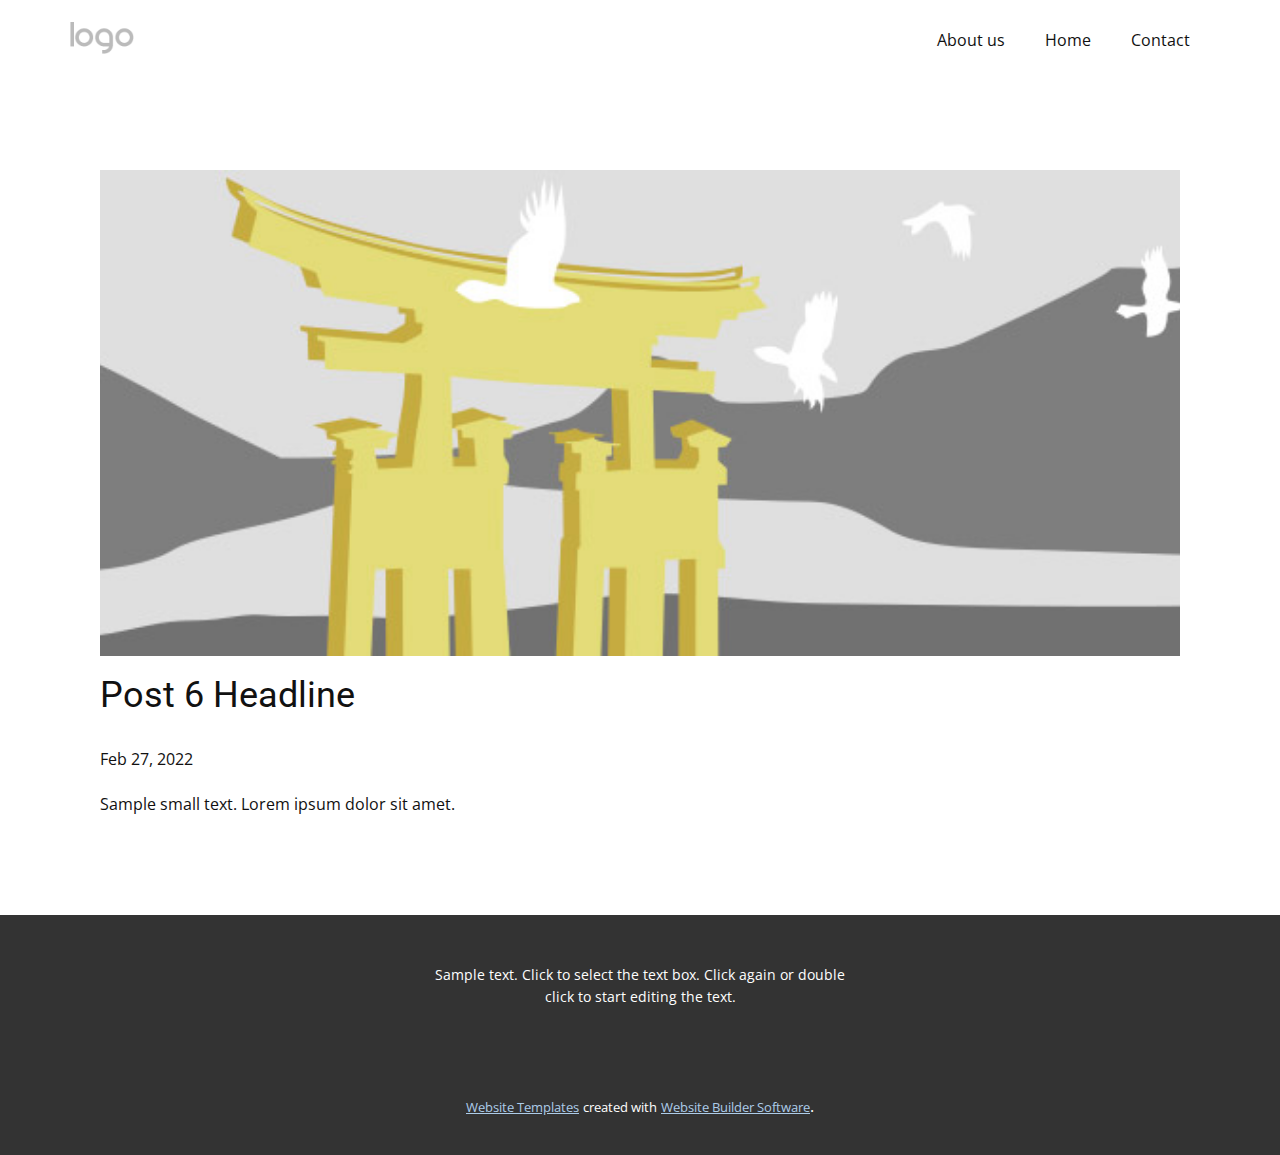
<file: aboutus_page/blog/post-5.html>
<!doctype html>
<html style="font-size: 16px;"><head>
    <meta name="viewport" content="width=device-width, initial-scale=1.0">
    <meta charset="utf-8">
    <meta name="keywords" content="Post 1 Headline">
    <meta name="description" content="">
    <meta name="page_type" content="np-template-header-footer-from-plugin">
    <title>Post 6 Headline</title>
    <link rel="stylesheet" href="../nicepage.css" media="screen">
<link rel="stylesheet" href="../Post-Template.css" media="screen">
    <script class="u-script" type="text/javascript" src="../jquery.js" defer=""></script>
    <script class="u-script" type="text/javascript" src="../nicepage.js" defer=""></script>
    <meta name="generator" content="Nicepage 4.5.4, nicepage.com">
    <link id="u-theme-google-font" rel="stylesheet" href="https://fonts.googleapis.com/css?family=Roboto:100,100i,300,300i,400,400i,500,500i,700,700i,900,900i|Open+Sans:300,300i,400,400i,500,500i,600,600i,700,700i,800,800i">
    
    
    <script type="application/ld+json">{
		"@context": "http://schema.org",
		"@type": "Organization",
		"name": "about page",
		"logo": "images/default-logo.png"
}</script>
    <meta name="theme-color" content="#478ac9">
  </head>
  <body class="u-body u-xl-mode"><header class="u-clearfix u-header u-header" id="sec-bd2a"><div class="u-clearfix u-sheet u-valign-middle u-sheet-1">
        <a href="https://nicepage.com" class="u-image u-logo u-image-1">
          <img src="../images/default-logo.png" class="u-logo-image u-logo-image-1">
        </a>
        <nav class="u-menu u-menu-dropdown u-offcanvas u-menu-1">
          <div class="menu-collapse" style="font-size: 1rem; letter-spacing: 0px;">
            <a class="u-button-style u-custom-left-right-menu-spacing u-custom-padding-bottom u-custom-top-bottom-menu-spacing u-nav-link u-text-active-palette-1-base u-text-hover-palette-2-base" href="#">
              <svg class="u-svg-link" viewBox="0 0 24 24"><use xmlns:xlink="http://www.w3.org/1999/xlink" xlink:href="#menu-hamburger"></use></svg>
              <svg class="u-svg-content" version="1.1" id="menu-hamburger" viewBox="0 0 16 16" x="0px" y="0px" xmlns:xlink="http://www.w3.org/1999/xlink" xmlns="http://www.w3.org/2000/svg"><g><rect y="1" width="16" height="2"></rect><rect y="7" width="16" height="2"></rect><rect y="13" width="16" height="2"></rect>
</g></svg>
            </a>
          </div>
          <div class="u-nav-container">
            <ul class="u-nav u-unstyled u-nav-1"><li class="u-nav-item"><a class="u-button-style u-nav-link u-text-active-palette-1-base u-text-hover-palette-2-base" href="../About-us.html" style="padding: 10px 20px;">About us</a>
</li><li class="u-nav-item"><a class="u-button-style u-nav-link u-text-active-palette-1-base u-text-hover-palette-2-base" href="../Home.html" style="padding: 10px 20px;">Home</a>
</li><li class="u-nav-item"><a class="u-button-style u-nav-link u-text-active-palette-1-base u-text-hover-palette-2-base" href="../Contact.html" style="padding: 10px 20px;">Contact</a>
</li></ul>
          </div>
          <div class="u-nav-container-collapse">
            <div class="u-black u-container-style u-inner-container-layout u-opacity u-opacity-95 u-sidenav">
              <div class="u-inner-container-layout u-sidenav-overflow">
                <div class="u-menu-close"></div>
                <ul class="u-align-center u-nav u-popupmenu-items u-unstyled u-nav-2"><li class="u-nav-item"><a class="u-button-style u-nav-link" href="../About-us.html">About us</a>
</li><li class="u-nav-item"><a class="u-button-style u-nav-link" href="../Home.html">Home</a>
</li><li class="u-nav-item"><a class="u-button-style u-nav-link" href="../Contact.html">Contact</a>
</li></ul>
              </div>
            </div>
            <div class="u-black u-menu-overlay u-opacity u-opacity-70"></div>
          </div>
        </nav>
      </div></header>
    <section class="u-align-center u-clearfix u-section-1" id="sec-d7d7">
      <div class="u-clearfix u-sheet u-valign-middle-md u-valign-middle-sm u-valign-middle-xs u-sheet-1"><!--post_details--><!--post_details_options_json--><!--{"source":""}--><!--/post_details_options_json--><!--blog_post-->
        <div class="u-container-style u-expanded-width u-post-details u-post-details-1">
          <div class="u-container-layout u-valign-middle u-container-layout-1"><!--blog_post_image-->
            <img alt="" class="u-blog-control u-expanded-width u-image u-image-default u-image-1" src="[data-uri]"><!--/blog_post_image--><!--blog_post_header-->
            <h2 class="u-blog-control u-text u-text-1">Post 6 Headline</h2><!--/blog_post_header--><!--blog_post_metadata-->
            <div class="u-blog-control u-metadata u-metadata-1"><!--blog_post_metadata_date-->
              <span class="u-meta-date u-meta-icon">Feb 27, 2022</span><!--/blog_post_metadata_date--><!--blog_post_metadata_category-->
              <!--/blog_post_metadata_category--><!--blog_post_metadata_comments-->
              <!--/blog_post_metadata_comments-->
            </div><!--/blog_post_metadata--><!--blog_post_content-->
            <div class="u-align-justify u-blog-control u-post-content u-text u-text-2 fr-view">
  Sample small text. Lorem ipsum dolor sit amet.
  </div><!--/blog_post_content-->
          </div>
        </div><!--/blog_post--><!--/post_details-->
      </div>
    </section>
    
    
    <footer class="u-align-center u-clearfix u-footer u-grey-80 u-footer" id="sec-e83e"><div class="u-clearfix u-sheet u-sheet-1">
        <p class="u-small-text u-text u-text-variant u-text-1">Sample text. Click to select the text box. Click again or double click to start editing the text.</p>
      </div></footer>
    <section class="u-backlink u-clearfix u-grey-80">
      <a class="u-link" href="https://nicepage.com/website-templates" target="_blank">
        <span>Website Templates</span>
      </a>
      <p class="u-text">
        <span>created with</span>
      </p>
      <a class="u-link" href="" target="_blank">
        <span>Website Builder Software</span>
      </a>. 
    </section>
  
</body></html>
</file>
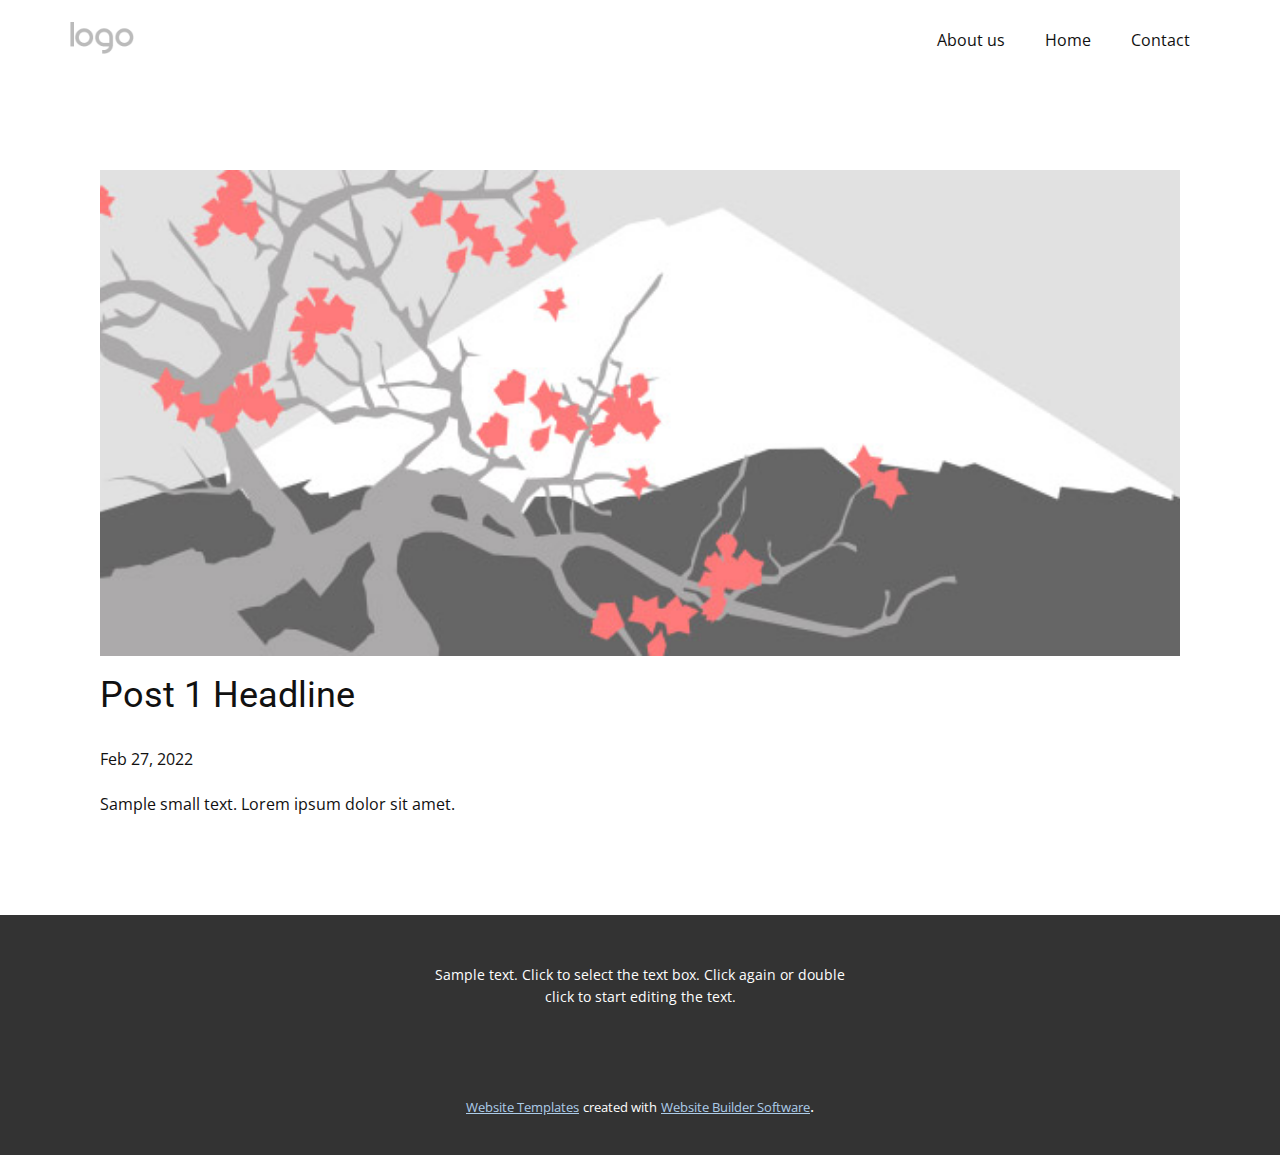
<file: aboutus_page/blog/post.html>
<!doctype html>
<html style="font-size: 16px;"><head>
    <meta name="viewport" content="width=device-width, initial-scale=1.0">
    <meta charset="utf-8">
    <meta name="keywords" content="Post 1 Headline">
    <meta name="description" content="">
    <meta name="page_type" content="np-template-header-footer-from-plugin">
    <title>Post 1 Headline</title>
    <link rel="stylesheet" href="../nicepage.css" media="screen">
<link rel="stylesheet" href="../Post-Template.css" media="screen">
    <script class="u-script" type="text/javascript" src="../jquery.js" defer=""></script>
    <script class="u-script" type="text/javascript" src="../nicepage.js" defer=""></script>
    <meta name="generator" content="Nicepage 4.5.4, nicepage.com">
    <link id="u-theme-google-font" rel="stylesheet" href="https://fonts.googleapis.com/css?family=Roboto:100,100i,300,300i,400,400i,500,500i,700,700i,900,900i|Open+Sans:300,300i,400,400i,500,500i,600,600i,700,700i,800,800i">
    
    
    <script type="application/ld+json">{
		"@context": "http://schema.org",
		"@type": "Organization",
		"name": "about page",
		"logo": "images/default-logo.png"
}</script>
    <meta name="theme-color" content="#478ac9">
  </head>
  <body class="u-body u-xl-mode"><header class="u-clearfix u-header u-header" id="sec-bd2a"><div class="u-clearfix u-sheet u-valign-middle u-sheet-1">
        <a href="https://nicepage.com" class="u-image u-logo u-image-1">
          <img src="../images/default-logo.png" class="u-logo-image u-logo-image-1">
        </a>
        <nav class="u-menu u-menu-dropdown u-offcanvas u-menu-1">
          <div class="menu-collapse" style="font-size: 1rem; letter-spacing: 0px;">
            <a class="u-button-style u-custom-left-right-menu-spacing u-custom-padding-bottom u-custom-top-bottom-menu-spacing u-nav-link u-text-active-palette-1-base u-text-hover-palette-2-base" href="#">
              <svg class="u-svg-link" viewBox="0 0 24 24"><use xmlns:xlink="http://www.w3.org/1999/xlink" xlink:href="#menu-hamburger"></use></svg>
              <svg class="u-svg-content" version="1.1" id="menu-hamburger" viewBox="0 0 16 16" x="0px" y="0px" xmlns:xlink="http://www.w3.org/1999/xlink" xmlns="http://www.w3.org/2000/svg"><g><rect y="1" width="16" height="2"></rect><rect y="7" width="16" height="2"></rect><rect y="13" width="16" height="2"></rect>
</g></svg>
            </a>
          </div>
          <div class="u-nav-container">
            <ul class="u-nav u-unstyled u-nav-1"><li class="u-nav-item"><a class="u-button-style u-nav-link u-text-active-palette-1-base u-text-hover-palette-2-base" href="../About-us.html" style="padding: 10px 20px;">About us</a>
</li><li class="u-nav-item"><a class="u-button-style u-nav-link u-text-active-palette-1-base u-text-hover-palette-2-base" href="../Home.html" style="padding: 10px 20px;">Home</a>
</li><li class="u-nav-item"><a class="u-button-style u-nav-link u-text-active-palette-1-base u-text-hover-palette-2-base" href="../Contact.html" style="padding: 10px 20px;">Contact</a>
</li></ul>
          </div>
          <div class="u-nav-container-collapse">
            <div class="u-black u-container-style u-inner-container-layout u-opacity u-opacity-95 u-sidenav">
              <div class="u-inner-container-layout u-sidenav-overflow">
                <div class="u-menu-close"></div>
                <ul class="u-align-center u-nav u-popupmenu-items u-unstyled u-nav-2"><li class="u-nav-item"><a class="u-button-style u-nav-link" href="../About-us.html">About us</a>
</li><li class="u-nav-item"><a class="u-button-style u-nav-link" href="../Home.html">Home</a>
</li><li class="u-nav-item"><a class="u-button-style u-nav-link" href="../Contact.html">Contact</a>
</li></ul>
              </div>
            </div>
            <div class="u-black u-menu-overlay u-opacity u-opacity-70"></div>
          </div>
        </nav>
      </div></header>
    <section class="u-align-center u-clearfix u-section-1" id="sec-d7d7">
      <div class="u-clearfix u-sheet u-valign-middle-md u-valign-middle-sm u-valign-middle-xs u-sheet-1"><!--post_details--><!--post_details_options_json--><!--{"source":""}--><!--/post_details_options_json--><!--blog_post-->
        <div class="u-container-style u-expanded-width u-post-details u-post-details-1">
          <div class="u-container-layout u-valign-middle u-container-layout-1"><!--blog_post_image-->
            <img alt="" class="u-blog-control u-expanded-width u-image u-image-default u-image-1" src="[data-uri]"><!--/blog_post_image--><!--blog_post_header-->
            <h2 class="u-blog-control u-text u-text-1">Post 1 Headline</h2><!--/blog_post_header--><!--blog_post_metadata-->
            <div class="u-blog-control u-metadata u-metadata-1"><!--blog_post_metadata_date-->
              <span class="u-meta-date u-meta-icon">Feb 27, 2022</span><!--/blog_post_metadata_date--><!--blog_post_metadata_category-->
              <!--/blog_post_metadata_category--><!--blog_post_metadata_comments-->
              <!--/blog_post_metadata_comments-->
            </div><!--/blog_post_metadata--><!--blog_post_content-->
            <div class="u-align-justify u-blog-control u-post-content u-text u-text-2 fr-view">
  Sample small text. Lorem ipsum dolor sit amet.
  </div><!--/blog_post_content-->
          </div>
        </div><!--/blog_post--><!--/post_details-->
      </div>
    </section>
    
    
    <footer class="u-align-center u-clearfix u-footer u-grey-80 u-footer" id="sec-e83e"><div class="u-clearfix u-sheet u-sheet-1">
        <p class="u-small-text u-text u-text-variant u-text-1">Sample text. Click to select the text box. Click again or double click to start editing the text.</p>
      </div></footer>
    <section class="u-backlink u-clearfix u-grey-80">
      <a class="u-link" href="https://nicepage.com/website-templates" target="_blank">
        <span>Website Templates</span>
      </a>
      <p class="u-text">
        <span>created with</span>
      </p>
      <a class="u-link" href="" target="_blank">
        <span>Website Builder Software</span>
      </a>. 
    </section>
  
</body></html>
</file>
